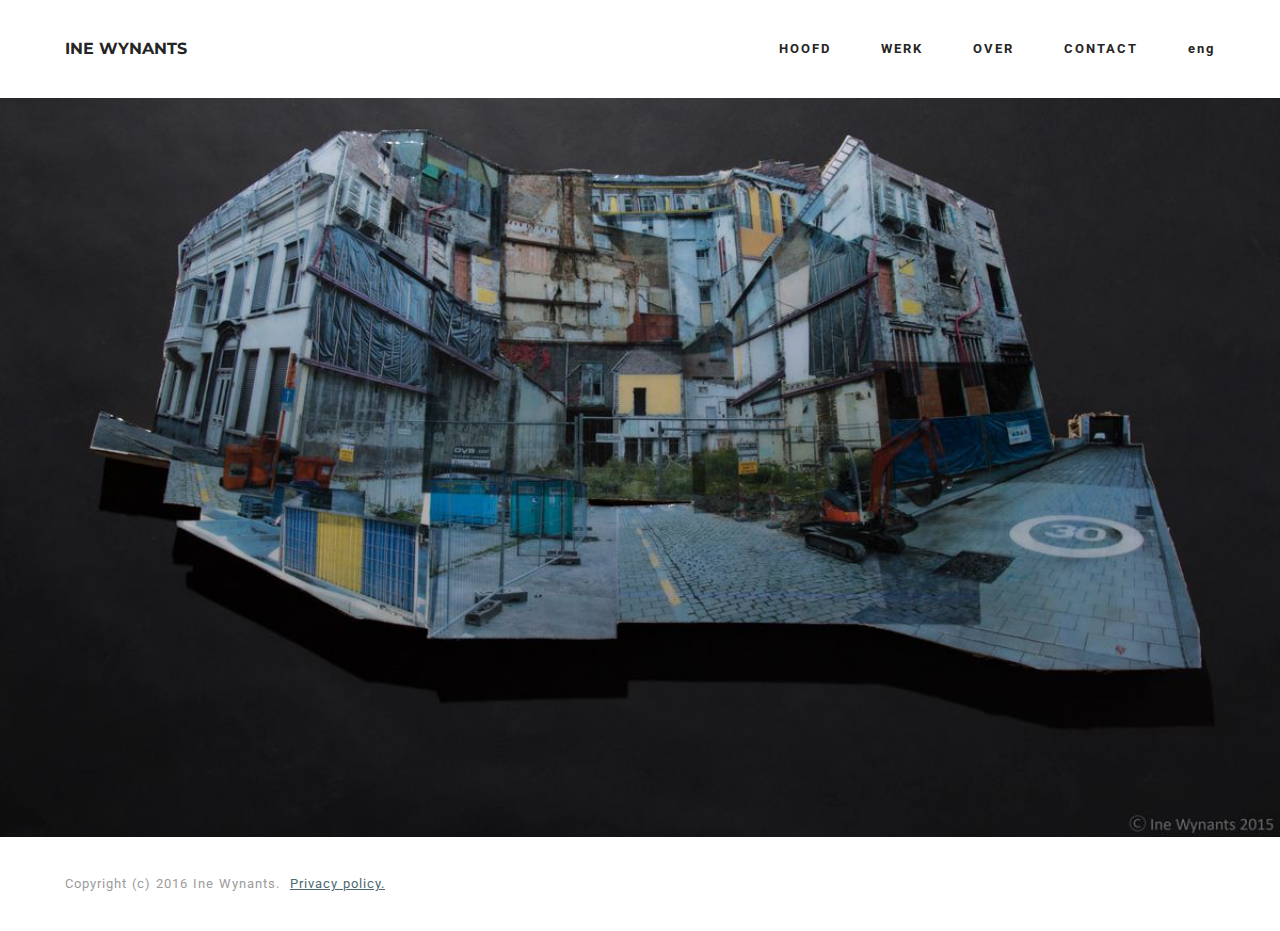
<file: index.html>
<!DOCTYPE html>
<html>
<head>
  <!-- Site made with Mobirise Website Builder v2.11, https://mobirise.com -->
  <meta charset="UTF-8">
  <meta http-equiv="X-UA-Compatible" content="IE=edge">
  <meta name="generator" content="Mobirise v2.11, mobirise.com">
  <meta name="viewport" content="width=device-width, initial-scale=1">
  <link rel="shortcut icon" href="assets/images/logo.png" type="image/x-icon">
  <meta name="description" content="">
  
  <link rel="stylesheet" href="https://fonts.googleapis.com/css?family=Roboto:700,400&amp;subset=cyrillic,latin,greek,vietnamese">
  <link rel="stylesheet" href="assets/bootstrap/css/bootstrap.min.css">
  <link rel="stylesheet" href="assets/mobirise/css/style.css">
  <link rel="stylesheet" href="assets/mobirise/css/mbr-additional.css" type="text/css">
  
  
  
</head>
<body>

<!-- Google Analytics -->
<script>
  (function(i,s,o,g,r,a,m){i['GoogleAnalyticsObject']=r;i[r]=i[r]||function(){
  (i[r].q=i[r].q||[]).push(arguments)},i[r].l=1*new Date();a=s.createElement(o),
  m=s.getElementsByTagName(o)[0];a.async=1;a.src=g;m.parentNode.insertBefore(a,m)
  })(window,document,'script','//www.google-analytics.com/analytics.js','ga');

  ga('create', 'UA-74418663-1', 'auto');
  ga('send', 'pageview');

</script>
<!-- /Google Analytics -->


<section class="mbr-navbar mbr-navbar--freeze mbr-navbar--absolute mbr-navbar--auto-collapse" id="ext_menu-20">
    <div class="mbr-navbar__section mbr-section">
        <div class="mbr-section__container container">
            <div class="mbr-navbar__container">
                <div class="mbr-navbar__column mbr-navbar__column--s mbr-navbar__brand">
                    <span class="mbr-navbar__brand-link mbr-brand mbr-brand--inline">
                        
                        <span class="mbr-brand__name"><a class="mbr-brand__name text-black" href="home.html">INE WYNANTS</a></span>
                    </span>
                </div>
                <div class="mbr-navbar__hamburger mbr-hamburger"><span class="mbr-hamburger__line"></span></div>
                <div class="mbr-navbar__column mbr-navbar__menu">
                    <nav class="mbr-navbar__menu-box mbr-navbar__menu-box--inline-right">
                        <div class="mbr-navbar__column">
                            <ul class="mbr-navbar__items mbr-navbar__items--right float-left mbr-buttons mbr-buttons--freeze mbr-buttons--right btn-decorator mbr-buttons--active mbr-buttons--only-links"><li class="mbr-navbar__item"><a class="mbr-buttons__link btn text-black" href="home.html">HOOFD</a></li><li class="mbr-navbar__item"><a class="mbr-buttons__link btn text-black" href="works.html">WERK</a></li> <li class="mbr-navbar__item"><a class="mbr-buttons__link btn text-black" href="about.html">OVER</a></li> <li class="mbr-navbar__item"><a class="mbr-buttons__link btn text-black" href="contact.html">CONTACT</a></li> <li class="mbr-navbar__item"><a class="mbr-buttons__link btn text-black" href="http://googledrive.com/host/0B6nmgOG7kQjGY0t3aGk3ZkdSR2s">eng</a></li>   </ul>                            
                            
                        </div>
                    </nav>
                </div>
            </div>
        </div>
    </div>
</section>

<section class="engine"><a rel="external" href="https://mobirise.com">web design software free</a></section><section class="mbr-figure mbr-figure--wysiwyg mbr-figure--full-width mbr-figure--caption-inside-bottom mbr-after-navbar" id="image1-35">

    <div><a href="works.html"><img src="assets/images/mg-8154-1200x785-81-1200x785-65.jpg" class="mbr-figure__img"></a></div>
    
</section>

<footer class="mbr-section mbr-section--relative mbr-section--fixed-size" id="footer1-11" style="background-color: rgb(255, 255, 255);">
    
    <div class="mbr-section__container container">
        <div class="mbr-footer mbr-footer--wysiwyg row" style="padding-top: 36.900000000000006px; padding-bottom: 36.900000000000006px;">
            <div class="col-sm-12">
                <p class="mbr-footer__copyright">Copyright (c) 2016 Ine Wynants. &nbsp;<a href="copyright.html">Privacy policy.</a></p>
            </div>
        </div>
    </div>
</footer>


  <script src="assets/web/assets/jquery/jquery.min.js"></script>
  <script src="assets/bootstrap/js/bootstrap.min.js"></script>
  <script src="assets/smooth-scroll/SmoothScroll.js"></script>
  <script src="assets/mobirise/js/script.js"></script>
  
  
</body>
</html>
</file>
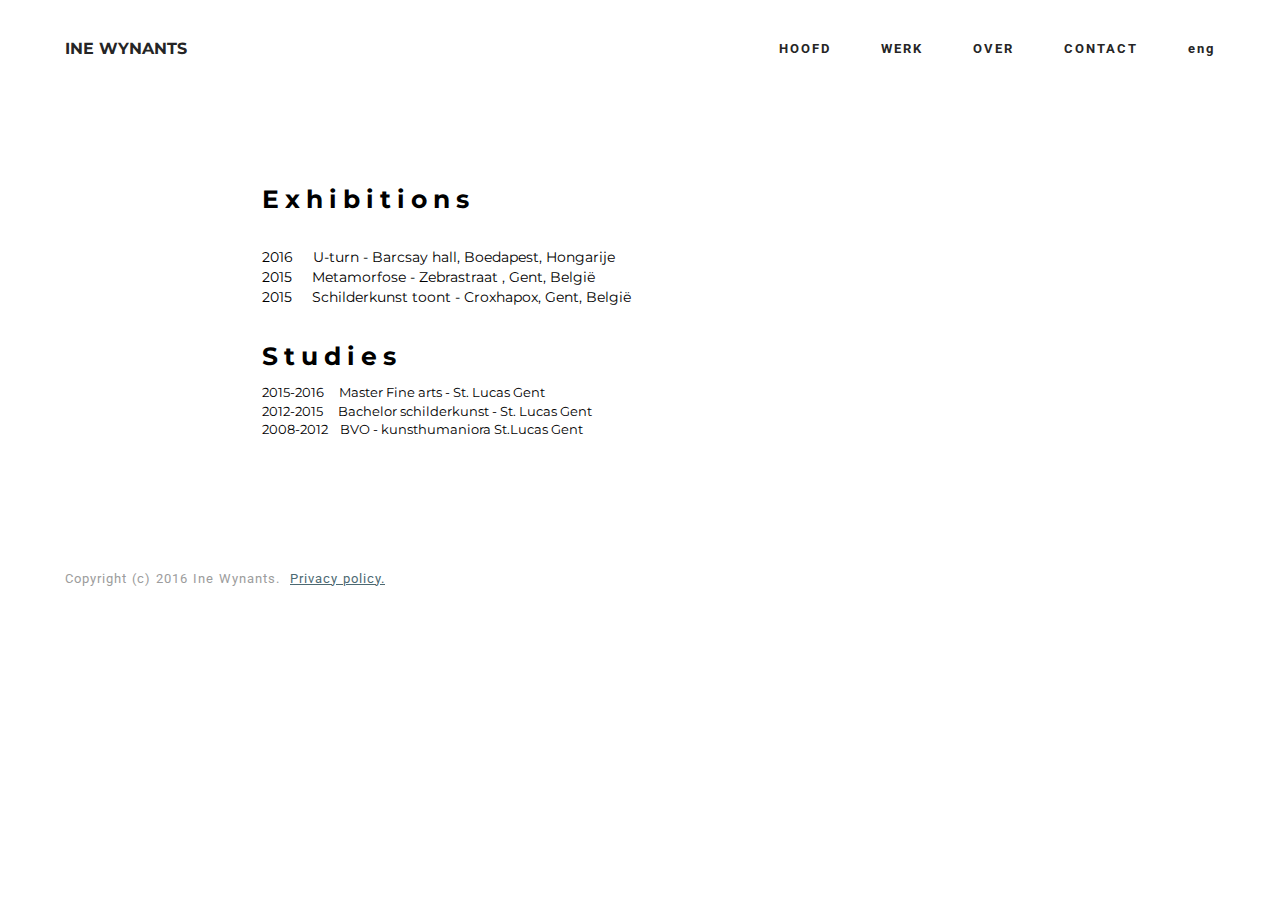
<file: about.html>
<!DOCTYPE html>
<html>
<head>
  <!-- Site made with Mobirise Website Builder v2.11, https://mobirise.com -->
  <meta charset="UTF-8">
  <meta http-equiv="X-UA-Compatible" content="IE=edge">
  <meta name="generator" content="Mobirise v2.11, mobirise.com">
  <meta name="viewport" content="width=device-width, initial-scale=1">
  <link rel="shortcut icon" href="assets/images/logo.png" type="image/x-icon">
  <meta name="description" content="">
  
  <link rel="stylesheet" href="https://fonts.googleapis.com/css?family=Roboto:700,400&amp;subset=cyrillic,latin,greek,vietnamese">
  <link rel="stylesheet" href="assets/bootstrap/css/bootstrap.min.css">
  <link rel="stylesheet" href="assets/mobirise/css/style.css">
  <link rel="stylesheet" href="assets/mobirise/css/mbr-additional.css" type="text/css">
  
  
  
</head>
<body>

<!-- Google Analytics -->
<script>
  (function(i,s,o,g,r,a,m){i['GoogleAnalyticsObject']=r;i[r]=i[r]||function(){
  (i[r].q=i[r].q||[]).push(arguments)},i[r].l=1*new Date();a=s.createElement(o),
  m=s.getElementsByTagName(o)[0];a.async=1;a.src=g;m.parentNode.insertBefore(a,m)
  })(window,document,'script','//www.google-analytics.com/analytics.js','ga');

  ga('create', 'UA-74418663-1', 'auto');
  ga('send', 'pageview');

</script>
<!-- /Google Analytics -->


<section class="mbr-navbar mbr-navbar--freeze mbr-navbar--absolute mbr-navbar--auto-collapse" id="ext_menu-20">
    <div class="mbr-navbar__section mbr-section">
        <div class="mbr-section__container container">
            <div class="mbr-navbar__container">
                <div class="mbr-navbar__column mbr-navbar__column--s mbr-navbar__brand">
                    <span class="mbr-navbar__brand-link mbr-brand mbr-brand--inline">
                        
                        <span class="mbr-brand__name"><a class="mbr-brand__name text-black" href="home.html">INE WYNANTS</a></span>
                    </span>
                </div>
                <div class="mbr-navbar__hamburger mbr-hamburger"><span class="mbr-hamburger__line"></span></div>
                <div class="mbr-navbar__column mbr-navbar__menu">
                    <nav class="mbr-navbar__menu-box mbr-navbar__menu-box--inline-right">
                        <div class="mbr-navbar__column">
                            <ul class="mbr-navbar__items mbr-navbar__items--right float-left mbr-buttons mbr-buttons--freeze mbr-buttons--right btn-decorator mbr-buttons--active mbr-buttons--only-links"><li class="mbr-navbar__item"><a class="mbr-buttons__link btn text-black" href="home.html">HOOFD</a></li><li class="mbr-navbar__item"><a class="mbr-buttons__link btn text-black" href="works.html">WERK</a></li> <li class="mbr-navbar__item"><a class="mbr-buttons__link btn text-black" href="about.html">OVER</a></li> <li class="mbr-navbar__item"><a class="mbr-buttons__link btn text-black" href="contact.html">CONTACT</a></li> <li class="mbr-navbar__item"><a class="mbr-buttons__link btn text-black" href="www.google.drive.com/host/0B6nmgOG7kQjGNDRva0gwSXFGS2M">eng</a></li>   </ul>                            
                            
                        </div>
                    </nav>
                </div>
            </div>
        </div>
    </div>
</section>

<section class="engine"><a rel="external" href="https://mobirise.com">free website generator</a></section><section class="mbr-section mbr-after-navbar" id="header3-22">
    <div class="mbr-section__container container mbr-section__container--first">
        <div class="mbr-header mbr-header--wysiwyg row">
            <div class="col-sm-8 col-sm-offset-2">
                <h3 class="mbr-header__text">Exhibitions</h3>
                <p class="mbr-header__subtext"></p><p><br>2016 &nbsp;&nbsp;&nbsp;&nbsp;U-turn - Barcsay hall, Boedapest, Hongarije<br>2015 &nbsp;&nbsp;&nbsp;&nbsp;Metamorfose - Zebrastraat , Gent, België<br>2015 &nbsp;&nbsp;&nbsp;&nbsp;Schilderkunst toont - Croxhapox, Gent, België</p><p></p>
            </div>
        </div>
    </div>
</section>

<section class="mbr-section" id="header3-23">
    <div class="mbr-section__container container mbr-section__container--last">
        <div class="mbr-header mbr-header--wysiwyg row">
            <div class="col-sm-8 col-sm-offset-2">
                <h3 class="mbr-header__text">Studies</h3>
                <p class="mbr-header__subtext"></p><p>2015-2016 &nbsp;&nbsp;&nbsp;&nbsp;Master Fine arts - St. Lucas Gent<br>2012-2015 &nbsp;&nbsp;&nbsp;&nbsp;Bachelor schilderkunst -&nbsp;St. Lucas Gent<br><span style="line-height: 1.42857143;">2008-2012 </span>&nbsp;&nbsp;&nbsp;<span style="line-height: 1.42857143;">BVO - kunsthumaniora St.Lucas Gent</span><br></p><p></p>
            </div>
        </div>
    </div>
</section>

<footer class="mbr-section mbr-section--relative mbr-section--fixed-size" id="footer1-11" style="background-color: rgb(255, 255, 255);">
    
    <div class="mbr-section__container container">
        <div class="mbr-footer mbr-footer--wysiwyg row" style="padding-top: 36.900000000000006px; padding-bottom: 36.900000000000006px;">
            <div class="col-sm-12">
                <p class="mbr-footer__copyright">Copyright (c) 2016 Ine Wynants. &nbsp;<a href="copyright.html">Privacy policy.</a></p>
            </div>
        </div>
    </div>
</footer>


  <script src="assets/web/assets/jquery/jquery.min.js"></script>
  <script src="assets/bootstrap/js/bootstrap.min.js"></script>
  <script src="assets/smooth-scroll/SmoothScroll.js"></script>
  <script src="assets/mobirise/js/script.js"></script>
  
  
</body>
</html>
</file>
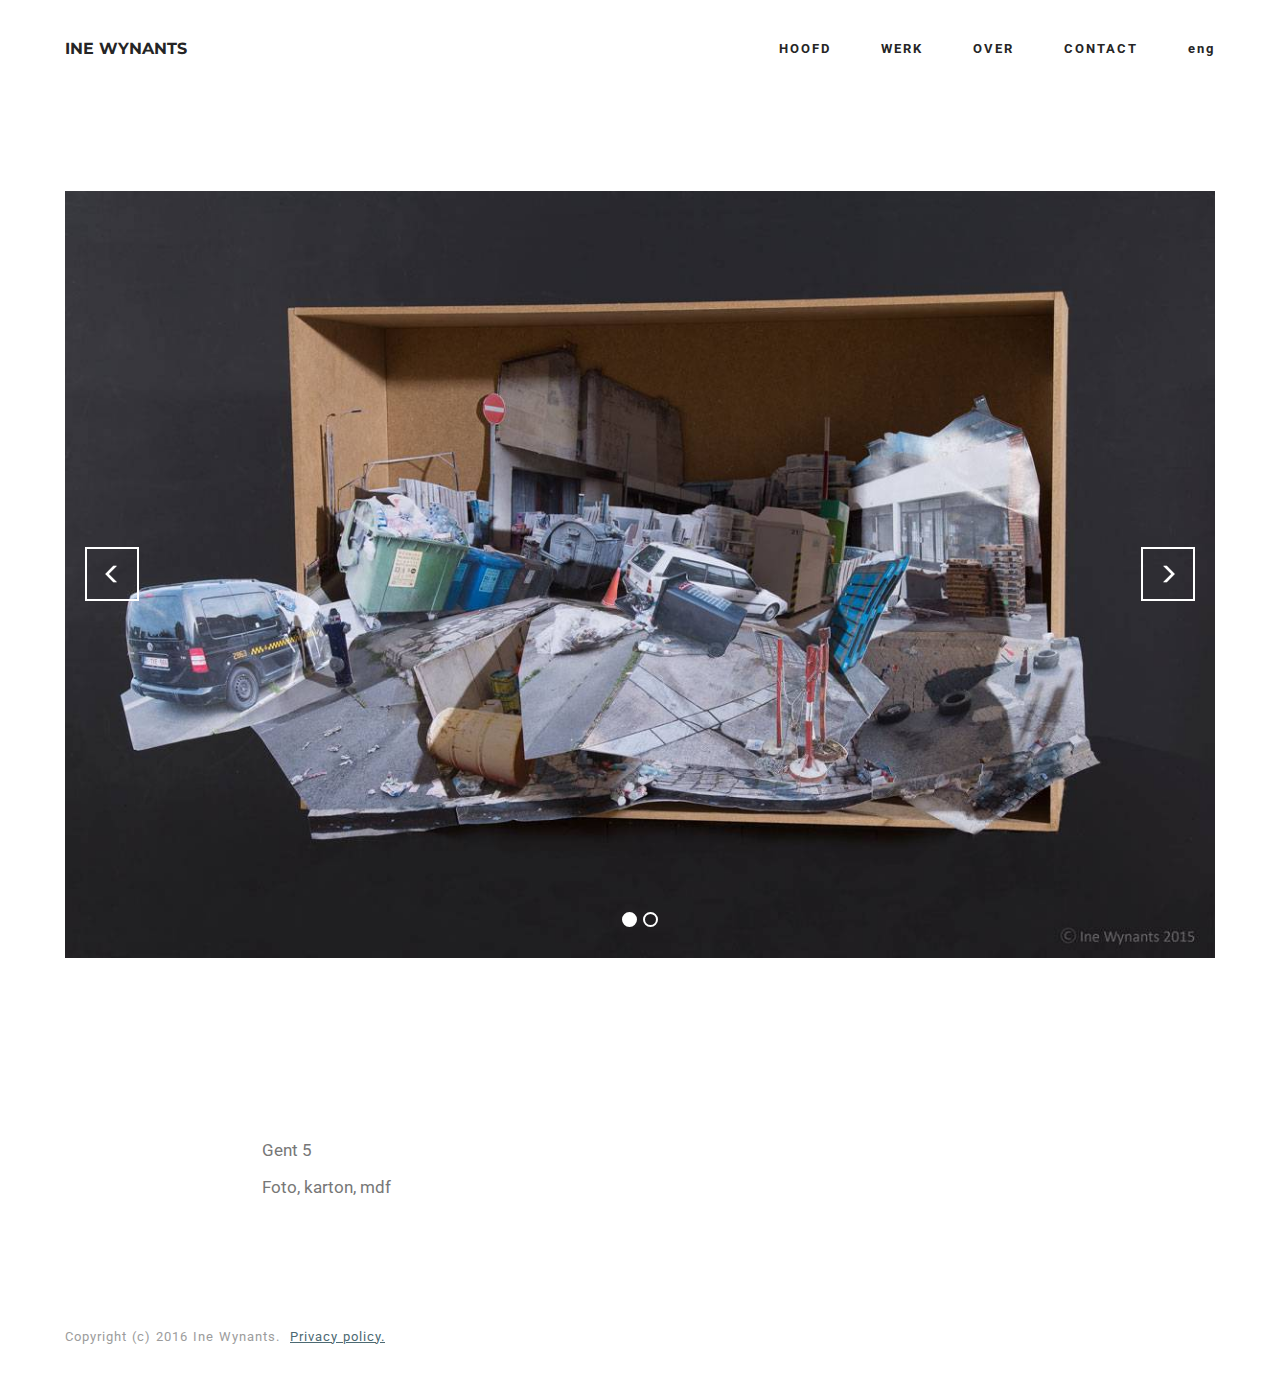
<file: Budapestandback.html>
<!DOCTYPE html>
<html>
<head>
  <!-- Site made with Mobirise Website Builder v2.11, https://mobirise.com -->
  <meta charset="UTF-8">
  <meta http-equiv="X-UA-Compatible" content="IE=edge">
  <meta name="generator" content="Mobirise v2.11, mobirise.com">
  <meta name="viewport" content="width=device-width, initial-scale=1">
  <link rel="shortcut icon" href="assets/images/logo.png" type="image/x-icon">
  <meta name="description" content="">
  
  <link rel="stylesheet" href="https://fonts.googleapis.com/css?family=Roboto:700,400&amp;subset=cyrillic,latin,greek,vietnamese">
  <link rel="stylesheet" href="assets/bootstrap/css/bootstrap.min.css">
  <link rel="stylesheet" href="assets/mobirise/css/style.css">
  <link rel="stylesheet" href="assets/mobirise-slider/style.css">
  <link rel="stylesheet" href="assets/mobirise/css/mbr-additional.css" type="text/css">
  
  
  
</head>
<body>

<!-- Google Analytics -->
<script>
  (function(i,s,o,g,r,a,m){i['GoogleAnalyticsObject']=r;i[r]=i[r]||function(){
  (i[r].q=i[r].q||[]).push(arguments)},i[r].l=1*new Date();a=s.createElement(o),
  m=s.getElementsByTagName(o)[0];a.async=1;a.src=g;m.parentNode.insertBefore(a,m)
  })(window,document,'script','//www.google-analytics.com/analytics.js','ga');

  ga('create', 'UA-74418663-1', 'auto');
  ga('send', 'pageview');

</script>
<!-- /Google Analytics -->


<section class="mbr-navbar mbr-navbar--freeze mbr-navbar--absolute mbr-navbar--auto-collapse" id="ext_menu-47">
    <div class="mbr-navbar__section mbr-section">
        <div class="mbr-section__container container">
            <div class="mbr-navbar__container">
                <div class="mbr-navbar__column mbr-navbar__column--s mbr-navbar__brand">
                    <span class="mbr-navbar__brand-link mbr-brand mbr-brand--inline">
                        
                        <span class="mbr-brand__name"><a class="mbr-brand__name text-black" href="home.html">INE WYNANTS</a></span>
                    </span>
                </div>
                <div class="mbr-navbar__hamburger mbr-hamburger"><span class="mbr-hamburger__line"></span></div>
                <div class="mbr-navbar__column mbr-navbar__menu">
                    <nav class="mbr-navbar__menu-box mbr-navbar__menu-box--inline-right">
                        <div class="mbr-navbar__column">
                            <ul class="mbr-navbar__items mbr-navbar__items--right float-left mbr-buttons mbr-buttons--freeze mbr-buttons--right btn-decorator mbr-buttons--active mbr-buttons--only-links"><li class="mbr-navbar__item"><a class="mbr-buttons__link btn text-black" href="home.html">HOOFD</a></li><li class="mbr-navbar__item"><a class="mbr-buttons__link btn text-black" href="works.html">WERK</a></li> <li class="mbr-navbar__item"><a class="mbr-buttons__link btn text-black" href="about.html">OVER</a></li> <li class="mbr-navbar__item"><a class="mbr-buttons__link btn text-black" href="contact.html">CONTACT</a></li> <li class="mbr-navbar__item"><a class="mbr-buttons__link btn text-black" href="http://googledrive.com/host/0B6nmgOG7kQjGY0t3aGk3ZkdSR2s">eng</a></li>   </ul>                            
                            
                        </div>
                    </nav>
                </div>
            </div>
        </div>
    </div>
</section>

<section class="engine"><a rel="external" href="https://mobirise.com">free web design software</a></section><section class="mbr-slider mbr-section mbr-section--no-padding carousel slide mbr-after-navbar" data-ride="carousel" data-wrap="true" data-interval="5000" id="slider-49" style="background-color: rgb(255, 255, 255);">
    <div class="mbr-section__container container boxed-slider" style="padding-top: 93px; padding-bottom: 93px;">
        <div>
            <ol class="carousel-indicators">
                <li data-app-prevent-settings="" data-target="#slider-49" data-slide-to="0" class="active"></li><li data-app-prevent-settings="" data-target="#slider-49" class="" data-slide-to="1"></li>
            </ol>
            <div class="carousel-inner" role="listbox">
                <div class="mbr-box mbr-section mbr-section--relative mbr-section--fixed-size mbr-section--bg-adapted item dark center active">
                    <div class="mbr-box__magnet">
                                            
                        <div>
                            <img src="assets/images/bewerkt-mg-8437-gedaanenzo-1200x800-5.jpg">
                            <div class="row">
                                <div class=" col-md-6">  

                                <div class="mbr-hero">
                                    

                                    
                                </div>
                                
                                </div>
                            </div>
                        </div>
                    </div>
                </div><div class="mbr-box mbr-section mbr-section--relative mbr-section--fixed-size mbr-section--bg-adapted item dark center">
                    <div class="mbr-box__magnet">
                                            
                        <div>
                            <img src="assets/images/mg-8438gedaanenzo-1200x800-8-1200x800-43.jpg">
                            <div class="row">
                                <div class=" col-md-6">  

                                <div class="mbr-hero">
                                    

                                    
                                </div>
                                
                                </div>
                            </div>
                        </div>
                    </div>
                </div>
            </div>
            
            <a data-app-prevent-settings="" class="left carousel-control" role="button" data-slide="prev" href="#slider-49">
                <span class="glyphicon glyphicon-menu-left" aria-hidden="true"></span>
                <span class="sr-only">Previous</span>
            </a>
            <a data-app-prevent-settings="" class="right carousel-control" role="button" data-slide="next" href="#slider-49">
                <span class="glyphicon glyphicon-menu-right" aria-hidden="true"></span>
                <span class="sr-only">Next</span>
            </a>
        </div>
    </div>
</section>

<section class="mbr-section" id="content1-50">
    <div class="mbr-section__container container mbr-section__container--isolated">
        <div class="row">
            <div class="mbr-article mbr-article--wysiwyg col-sm-8 col-sm-offset-2"><p>Gent 5</p><p>Foto, karton, mdf</p></div>
        </div>
    </div>
</section>

<footer class="mbr-section mbr-section--relative mbr-section--fixed-size" id="footer1-48" style="background-color: rgb(255, 255, 255);">
    
    <div class="mbr-section__container container">
        <div class="mbr-footer mbr-footer--wysiwyg row" style="padding-top: 36.900000000000006px; padding-bottom: 36.900000000000006px;">
            <div class="col-sm-12">
                <p class="mbr-footer__copyright">Copyright (c) 2016 Ine Wynants. &nbsp;<a href="copyright.html">Privacy policy.</a></p>
            </div>
        </div>
    </div>
</footer>


  <script src="assets/web/assets/jquery/jquery.min.js"></script>
  <script src="assets/bootstrap/js/bootstrap.min.js"></script>
  <script src="assets/smooth-scroll/SmoothScroll.js"></script>
  <script src="assets/bootstrap-carousel-swipe/bootstrap-carousel-swipe.js"></script>
  <script src="assets/mobirise/js/script.js"></script>
  
  
</body>
</html>
</file>
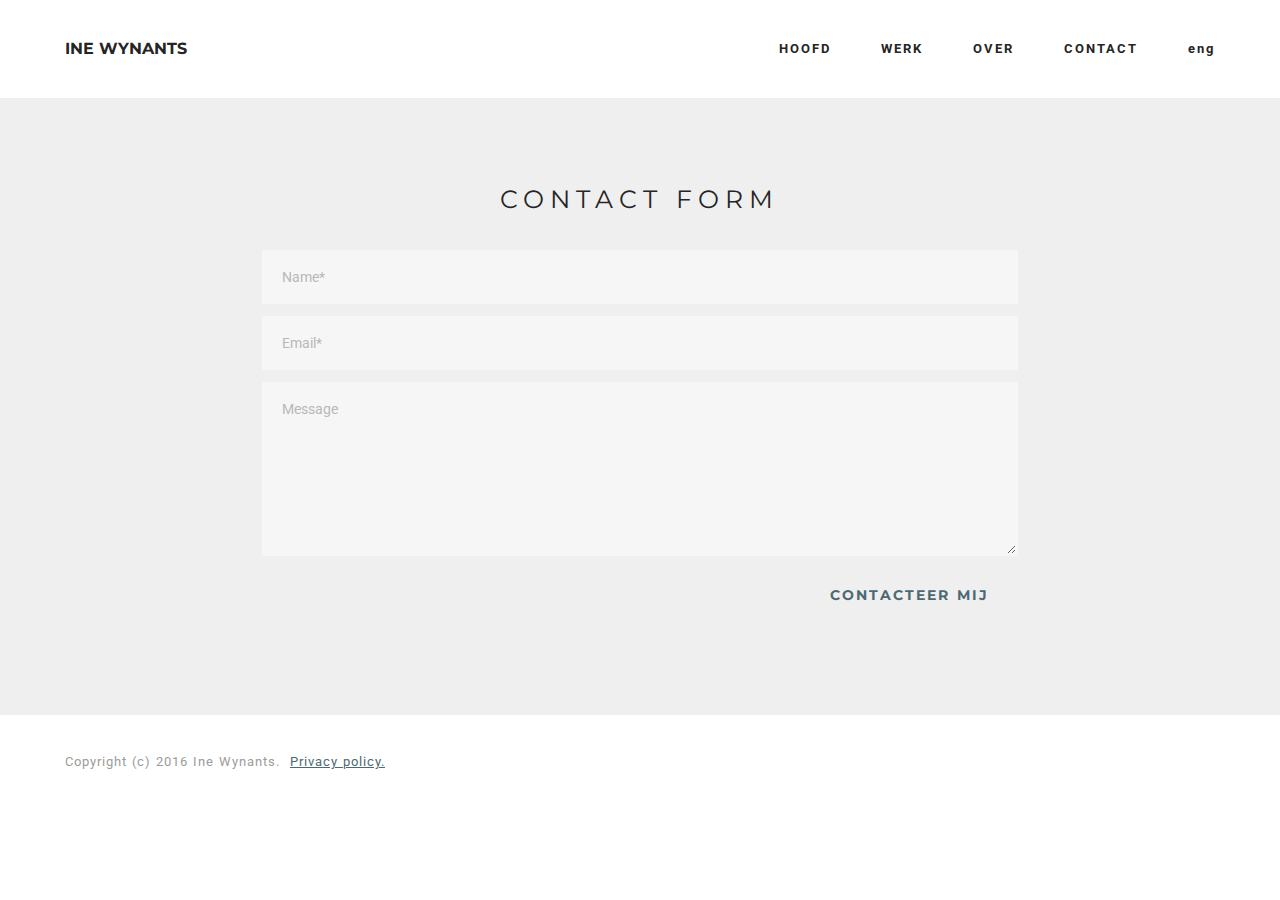
<file: contact.html>
<!DOCTYPE html>
<html>
<head>
  <!-- Site made with Mobirise Website Builder v2.11, https://mobirise.com -->
  <meta charset="UTF-8">
  <meta http-equiv="X-UA-Compatible" content="IE=edge">
  <meta name="generator" content="Mobirise v2.11, mobirise.com">
  <meta name="viewport" content="width=device-width, initial-scale=1">
  <link rel="shortcut icon" href="assets/images/logo.png" type="image/x-icon">
  <meta name="description" content="">
  
  <link rel="stylesheet" href="https://fonts.googleapis.com/css?family=Roboto:700,400&amp;subset=cyrillic,latin,greek,vietnamese">
  <link rel="stylesheet" href="assets/bootstrap/css/bootstrap.min.css">
  <link rel="stylesheet" href="assets/mobirise/css/style.css">
  <link rel="stylesheet" href="assets/mobirise/css/mbr-additional.css" type="text/css">
  
  
  
</head>
<body>

<!-- Google Analytics -->
<script>
  (function(i,s,o,g,r,a,m){i['GoogleAnalyticsObject']=r;i[r]=i[r]||function(){
  (i[r].q=i[r].q||[]).push(arguments)},i[r].l=1*new Date();a=s.createElement(o),
  m=s.getElementsByTagName(o)[0];a.async=1;a.src=g;m.parentNode.insertBefore(a,m)
  })(window,document,'script','//www.google-analytics.com/analytics.js','ga');

  ga('create', 'UA-74418663-1', 'auto');
  ga('send', 'pageview');

</script>
<!-- /Google Analytics -->


<section class="mbr-navbar mbr-navbar--freeze mbr-navbar--absolute mbr-navbar--auto-collapse" id="ext_menu-20">
    <div class="mbr-navbar__section mbr-section">
        <div class="mbr-section__container container">
            <div class="mbr-navbar__container">
                <div class="mbr-navbar__column mbr-navbar__column--s mbr-navbar__brand">
                    <span class="mbr-navbar__brand-link mbr-brand mbr-brand--inline">
                        
                        <span class="mbr-brand__name"><a class="mbr-brand__name text-black" href="home.html">INE WYNANTS</a></span>
                    </span>
                </div>
                <div class="mbr-navbar__hamburger mbr-hamburger"><span class="mbr-hamburger__line"></span></div>
                <div class="mbr-navbar__column mbr-navbar__menu">
                    <nav class="mbr-navbar__menu-box mbr-navbar__menu-box--inline-right">
                        <div class="mbr-navbar__column">
                            <ul class="mbr-navbar__items mbr-navbar__items--right float-left mbr-buttons mbr-buttons--freeze mbr-buttons--right btn-decorator mbr-buttons--active mbr-buttons--only-links"><li class="mbr-navbar__item"><a class="mbr-buttons__link btn text-black" href="home.html">HOOFD</a></li><li class="mbr-navbar__item"><a class="mbr-buttons__link btn text-black" href="works.html">WERK</a></li> <li class="mbr-navbar__item"><a class="mbr-buttons__link btn text-black" href="about.html">OVER</a></li> <li class="mbr-navbar__item"><a class="mbr-buttons__link btn text-black" href="contact.html">CONTACT</a></li> <li class="mbr-navbar__item"><a class="mbr-buttons__link btn text-black" href="http://googledrive.com/host/0B6nmgOG7kQjGY0t3aGk3ZkdSR2s">eng</a></li>   </ul>                            
                            
                        </div>
                    </nav>
                </div>
            </div>
        </div>
    </div>
</section>

<section class="engine"><a rel="external" href="https://mobirise.com">mobile friendly website template</a></section><section class="mbr-section mbr-section--relative mbr-section--fixed-size mbr-after-navbar" id="form1-16" style="background-color: rgb(239, 239, 239);">
    
    <div class="mbr-section__container mbr-section__container--std-padding container" style="padding-top: 93px; padding-bottom: 93px;">
        <div class="row">
            <div class="col-sm-12">
                <div class="row">
                    <div class="col-sm-8 col-sm-offset-2" data-form-type="formoid">
                        <div class="mbr-header mbr-header--center mbr-header--std-padding">
                            <h2 class="mbr-header__text"><span style="font-weight: normal;">CONTACT FORM</span></h2>
                        </div>
                        <div data-form-alert="true">
                            <div class="hide" data-form-alert-success="true"></div>
                        </div>
                        <form action="https://mobirise.com/" method="post" data-form-title="CONTACT FORM">
                            <input type="hidden" value="s6g1xU4xcy4qbKIUc4mS0Hf3XoaC8G6i7OpXgKIfz0UnRlBnVcycvzVaQrBUz/7b+MMX9X61LW6RMYUHzegoXnwqk3hpDbi30mPsPVuL/AwZnNsrRvSwKY0cAIPniZzA" data-form-email="true">
                            <div class="form-group">
                                <input type="text" class="form-control" name="name" required="" placeholder="Name*" data-form-field="Name">
                            </div>
                            <div class="form-group">
                                <input type="email" class="form-control" name="email" required="" placeholder="Email*" data-form-field="Email">
                            </div>
                            
                            <div class="form-group">
                                <textarea class="form-control" name="message" rows="7" placeholder="Message" data-form-field="Message"></textarea>
                            </div>
                            <div class="mbr-buttons mbr-buttons--right"><button type="submit" class="mbr-buttons__btn btn btn-lg btn-link">CONTACTEER MIJ</button></div>
                        </form>
                    </div>
                </div>
            </div>
        </div>
    </div>
</section>

<footer class="mbr-section mbr-section--relative mbr-section--fixed-size" id="footer1-11" style="background-color: rgb(255, 255, 255);">
    
    <div class="mbr-section__container container">
        <div class="mbr-footer mbr-footer--wysiwyg row" style="padding-top: 36.900000000000006px; padding-bottom: 36.900000000000006px;">
            <div class="col-sm-12">
                <p class="mbr-footer__copyright">Copyright (c) 2016 Ine Wynants. &nbsp;<a href="copyright.html">Privacy policy.</a></p>
            </div>
        </div>
    </div>
</footer>


  <script src="assets/web/assets/jquery/jquery.min.js"></script>
  <script src="assets/bootstrap/js/bootstrap.min.js"></script>
  <script src="assets/smooth-scroll/SmoothScroll.js"></script>
  <!--[if lte IE 9]>
    <script src="assets/jquery-placeholder/jquery.placeholder.min.js"></script>
  <![endif]-->
  <script src="assets/mobirise/js/script.js"></script>
  <script src="assets/formoid/formoid.min.js"></script>
  
  
</body>
</html>
</file>
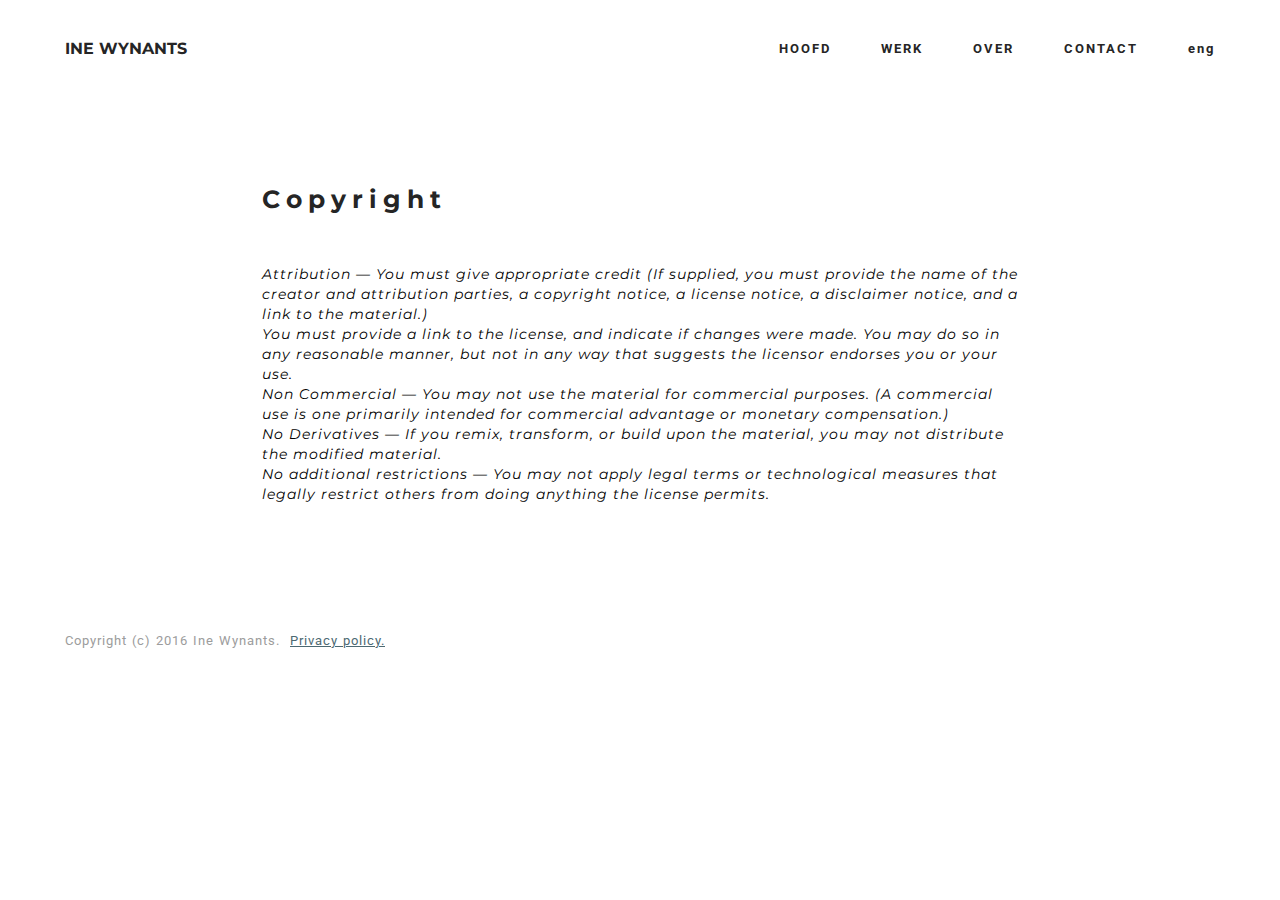
<file: copyright.html>
<!DOCTYPE html>
<html>
<head>
  <!-- Site made with Mobirise Website Builder v2.11, https://mobirise.com -->
  <meta charset="UTF-8">
  <meta http-equiv="X-UA-Compatible" content="IE=edge">
  <meta name="generator" content="Mobirise v2.11, mobirise.com">
  <meta name="viewport" content="width=device-width, initial-scale=1">
  <link rel="shortcut icon" href="assets/images/logo.png" type="image/x-icon">
  <meta name="description" content="">
  
  <link rel="stylesheet" href="https://fonts.googleapis.com/css?family=Roboto:700,400&amp;subset=cyrillic,latin,greek,vietnamese">
  <link rel="stylesheet" href="assets/bootstrap/css/bootstrap.min.css">
  <link rel="stylesheet" href="assets/mobirise/css/style.css">
  <link rel="stylesheet" href="assets/mobirise/css/mbr-additional.css" type="text/css">
  
  
  
</head>
<body>

<!-- Google Analytics -->
<script>
  (function(i,s,o,g,r,a,m){i['GoogleAnalyticsObject']=r;i[r]=i[r]||function(){
  (i[r].q=i[r].q||[]).push(arguments)},i[r].l=1*new Date();a=s.createElement(o),
  m=s.getElementsByTagName(o)[0];a.async=1;a.src=g;m.parentNode.insertBefore(a,m)
  })(window,document,'script','//www.google-analytics.com/analytics.js','ga');

  ga('create', 'UA-74418663-1', 'auto');
  ga('send', 'pageview');

</script>
<!-- /Google Analytics -->


<section class="mbr-navbar mbr-navbar--freeze mbr-navbar--absolute mbr-navbar--auto-collapse" id="ext_menu-20">
    <div class="mbr-navbar__section mbr-section">
        <div class="mbr-section__container container">
            <div class="mbr-navbar__container">
                <div class="mbr-navbar__column mbr-navbar__column--s mbr-navbar__brand">
                    <span class="mbr-navbar__brand-link mbr-brand mbr-brand--inline">
                        
                        <span class="mbr-brand__name"><a class="mbr-brand__name text-black" href="home.html">INE WYNANTS</a></span>
                    </span>
                </div>
                <div class="mbr-navbar__hamburger mbr-hamburger"><span class="mbr-hamburger__line"></span></div>
                <div class="mbr-navbar__column mbr-navbar__menu">
                    <nav class="mbr-navbar__menu-box mbr-navbar__menu-box--inline-right">
                        <div class="mbr-navbar__column">
                            <ul class="mbr-navbar__items mbr-navbar__items--right float-left mbr-buttons mbr-buttons--freeze mbr-buttons--right btn-decorator mbr-buttons--active mbr-buttons--only-links"><li class="mbr-navbar__item"><a class="mbr-buttons__link btn text-black" href="home.html">HOOFD</a></li><li class="mbr-navbar__item"><a class="mbr-buttons__link btn text-black" href="works.html">WERK</a></li> <li class="mbr-navbar__item"><a class="mbr-buttons__link btn text-black" href="about.html">OVER</a></li> <li class="mbr-navbar__item"><a class="mbr-buttons__link btn text-black" href="contact.html">CONTACT</a></li> <li class="mbr-navbar__item"><a class="mbr-buttons__link btn text-black" href="http://googledrive.com/host/0B6nmgOG7kQjGY0t3aGk3ZkdSR2s">eng</a></li>   </ul>                            
                            
                        </div>
                    </nav>
                </div>
            </div>
        </div>
    </div>
</section>

<section class="engine"><a rel="external" href="https://mobirise.com">website software for mac</a></section><section class="mbr-section mbr-after-navbar" id="header3-46">
    <div class="mbr-section__container container mbr-section__container--isolated">
        <div class="mbr-header mbr-header--wysiwyg row">
            <div class="col-sm-8 col-sm-offset-2">
                <h3 class="mbr-header__text">Copyright<br><br></h3>
                <p class="mbr-header__subtext">Attribution — You must give appropriate credit (If supplied, you must provide the name of the creator and attribution parties, a copyright notice, a license notice, a disclaimer notice, and a link to the material.)<br>You must provide a link to the license, and indicate if changes were made. You may do so in any reasonable manner, but not in any way that suggests the licensor endorses you or your use.<br>Non Commercial — You may not use the material for commercial purposes. (A commercial use is one primarily intended for commercial advantage or monetary compensation.)<br>No Derivatives — If you remix, transform, or build upon the material, you may not distribute the modified material.<br>No additional restrictions — You may not apply legal terms or technological measures that legally restrict others from doing anything the license permits.<br></p>
            </div>
        </div>
    </div>
</section>

<footer class="mbr-section mbr-section--relative mbr-section--fixed-size" id="footer1-11" style="background-color: rgb(255, 255, 255);">
    
    <div class="mbr-section__container container">
        <div class="mbr-footer mbr-footer--wysiwyg row" style="padding-top: 36.900000000000006px; padding-bottom: 36.900000000000006px;">
            <div class="col-sm-12">
                <p class="mbr-footer__copyright">Copyright (c) 2016 Ine Wynants. &nbsp;<a href="copyright.html">Privacy policy.</a></p>
            </div>
        </div>
    </div>
</footer>


  <script src="assets/web/assets/jquery/jquery.min.js"></script>
  <script src="assets/bootstrap/js/bootstrap.min.js"></script>
  <script src="assets/smooth-scroll/SmoothScroll.js"></script>
  <script src="assets/mobirise/js/script.js"></script>
  
  
</body>
</html>
</file>
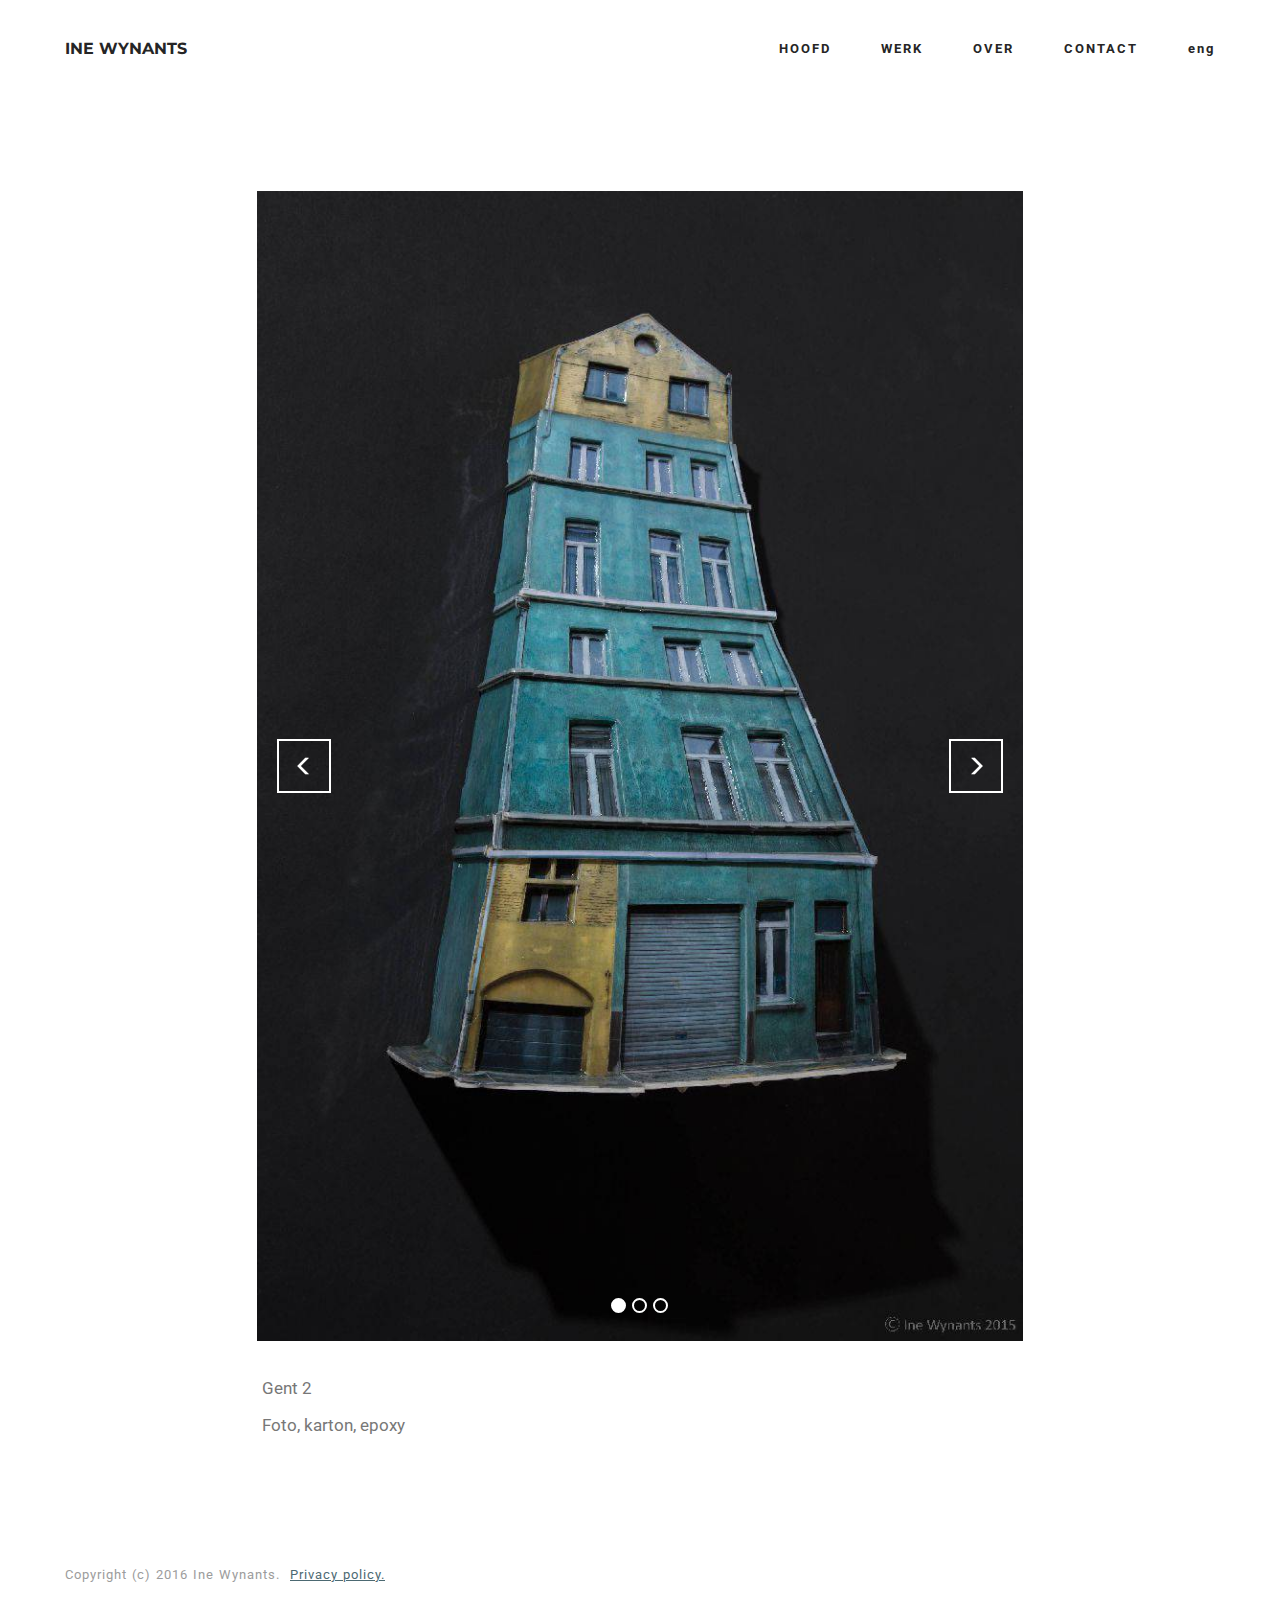
<file: Gent2.html>
<!DOCTYPE html>
<html>
<head>
  <!-- Site made with Mobirise Website Builder v2.11, https://mobirise.com -->
  <meta charset="UTF-8">
  <meta http-equiv="X-UA-Compatible" content="IE=edge">
  <meta name="generator" content="Mobirise v2.11, mobirise.com">
  <meta name="viewport" content="width=device-width, initial-scale=1">
  <link rel="shortcut icon" href="assets/images/logo.png" type="image/x-icon">
  <meta name="description" content="">
  
  <link rel="stylesheet" href="https://fonts.googleapis.com/css?family=Roboto:700,400&amp;subset=cyrillic,latin,greek,vietnamese">
  <link rel="stylesheet" href="assets/bootstrap/css/bootstrap.min.css">
  <link rel="stylesheet" href="assets/mobirise/css/style.css">
  <link rel="stylesheet" href="assets/mobirise-slider/style.css">
  <link rel="stylesheet" href="assets/mobirise/css/mbr-additional.css" type="text/css">
  
  
  
</head>
<body>

<!-- Google Analytics -->
<script>
  (function(i,s,o,g,r,a,m){i['GoogleAnalyticsObject']=r;i[r]=i[r]||function(){
  (i[r].q=i[r].q||[]).push(arguments)},i[r].l=1*new Date();a=s.createElement(o),
  m=s.getElementsByTagName(o)[0];a.async=1;a.src=g;m.parentNode.insertBefore(a,m)
  })(window,document,'script','//www.google-analytics.com/analytics.js','ga');

  ga('create', 'UA-74418663-1', 'auto');
  ga('send', 'pageview');

</script>
<!-- /Google Analytics -->


<section class="mbr-navbar mbr-navbar--freeze mbr-navbar--absolute mbr-navbar--auto-collapse" id="ext_menu-20">
    <div class="mbr-navbar__section mbr-section">
        <div class="mbr-section__container container">
            <div class="mbr-navbar__container">
                <div class="mbr-navbar__column mbr-navbar__column--s mbr-navbar__brand">
                    <span class="mbr-navbar__brand-link mbr-brand mbr-brand--inline">
                        
                        <span class="mbr-brand__name"><a class="mbr-brand__name text-black" href="home.html">INE WYNANTS</a></span>
                    </span>
                </div>
                <div class="mbr-navbar__hamburger mbr-hamburger"><span class="mbr-hamburger__line"></span></div>
                <div class="mbr-navbar__column mbr-navbar__menu">
                    <nav class="mbr-navbar__menu-box mbr-navbar__menu-box--inline-right">
                        <div class="mbr-navbar__column">
                            <ul class="mbr-navbar__items mbr-navbar__items--right float-left mbr-buttons mbr-buttons--freeze mbr-buttons--right btn-decorator mbr-buttons--active mbr-buttons--only-links"><li class="mbr-navbar__item"><a class="mbr-buttons__link btn text-black" href="home.html">HOOFD</a></li><li class="mbr-navbar__item"><a class="mbr-buttons__link btn text-black" href="works.html">WERK</a></li> <li class="mbr-navbar__item"><a class="mbr-buttons__link btn text-black" href="about.html">OVER</a></li> <li class="mbr-navbar__item"><a class="mbr-buttons__link btn text-black" href="contact.html">CONTACT</a></li> <li class="mbr-navbar__item"><a class="mbr-buttons__link btn text-black" href="http://googledrive.com/host/0B6nmgOG7kQjGY0t3aGk3ZkdSR2s">eng</a></li>   </ul>                            
                            
                        </div>
                    </nav>
                </div>
            </div>
        </div>
    </div>
</section>

<section class="engine"><a rel="external" href="https://mobirise.com">easy website creator</a></section><section class="mbr-slider mbr-section mbr-section--no-padding carousel slide mbr-after-navbar" data-ride="carousel" data-wrap="true" data-interval="5000" id="slider2-42">
    <div class="mbr-section__container container article-slider mbr-section__container--first">
        <div class=" col-sm-8 col-sm-offset-2">
            <ol class="carousel-indicators">
                <li data-app-prevent-settings="" data-target="#slider2-42" data-slide-to="0" class="active"></li><li data-app-prevent-settings="" data-target="#slider2-42" class="" data-slide-to="1"></li><li data-app-prevent-settings="" data-target="#slider2-42" data-slide-to="2"></li>
            </ol>
            <div class="carousel-inner" role="listbox">
                <div class="mbr-box mbr-section mbr-section--relative mbr-section--fixed-size mbr-section--bg-adapted item dark center active">
                    <div class="mbr-box__magnet">
                                            
                        <div>
                            <img src="assets/images/mg-8116-3741x5612-65-2000x3000-26-800x1200-20.jpg">
                            <div class="row">
                                <div class=" col-md-6">  

                                <div class="mbr-hero">
                                    

                                    
                                </div>
                                
                                </div>
                            </div>
                        </div>
                    </div>
                </div><div class="mbr-box mbr-section mbr-section--relative mbr-section--fixed-size mbr-section--bg-adapted item dark center">
                    <div class="mbr-box__magnet">
                                            
                        <div>
                            <img src="assets/images/mg-8113-copy-3741x5612-15-2000x3000-60.jpg">
                            <div class="row">
                                <div class=" col-md-6">  

                                <div class="mbr-hero">
                                    

                                    
                                </div>
                                
                                </div>
                            </div>
                        </div>
                    </div>
                </div><div class="mbr-box mbr-section mbr-section--relative mbr-section--fixed-size mbr-section--bg-adapted item dark center">
                    <div class="mbr-box__magnet">
                                            
                        <div>
                            <img src="assets/images/mg-8107-copy-3741x5612-40-2000x3000-65.jpg">
                            <div class="row">
                                <div class=" col-md-6">  

                                <div class="mbr-hero">
                                    

                                    
                                </div>
                                
                                </div>
                            </div>
                        </div>
                    </div>
                </div>
            </div>
            
            <a data-app-prevent-settings="" class="left carousel-control" role="button" data-slide="prev" href="#slider2-42">
                <span class="glyphicon glyphicon-menu-left" aria-hidden="true"></span>
                <span class="sr-only">Previous</span>
            </a>
            <a data-app-prevent-settings="" class="right carousel-control" role="button" data-slide="next" href="#slider2-42">
                <span class="glyphicon glyphicon-menu-right" aria-hidden="true"></span>
                <span class="sr-only">Next</span>
            </a>
        </div>
    </div>
</section>

<section class="mbr-section" id="content1-49">
    <div class="mbr-section__container container mbr-section__container--last">
        <div class="row">
            <div class="mbr-article mbr-article--wysiwyg col-sm-8 col-sm-offset-2"><p>Gent 2&nbsp;</p><p>Foto, karton, epoxy</p></div>
        </div>
    </div>
</section>

<footer class="mbr-section mbr-section--relative mbr-section--fixed-size" id="footer1-11" style="background-color: rgb(255, 255, 255);">
    
    <div class="mbr-section__container container">
        <div class="mbr-footer mbr-footer--wysiwyg row" style="padding-top: 36.900000000000006px; padding-bottom: 36.900000000000006px;">
            <div class="col-sm-12">
                <p class="mbr-footer__copyright">Copyright (c) 2016 Ine Wynants. &nbsp;<a href="copyright.html">Privacy policy.</a></p>
            </div>
        </div>
    </div>
</footer>


  <script src="assets/web/assets/jquery/jquery.min.js"></script>
  <script src="assets/bootstrap/js/bootstrap.min.js"></script>
  <script src="assets/smooth-scroll/SmoothScroll.js"></script>
  <script src="assets/bootstrap-carousel-swipe/bootstrap-carousel-swipe.js"></script>
  <script src="assets/mobirise/js/script.js"></script>
  
  
</body>
</html>
</file>
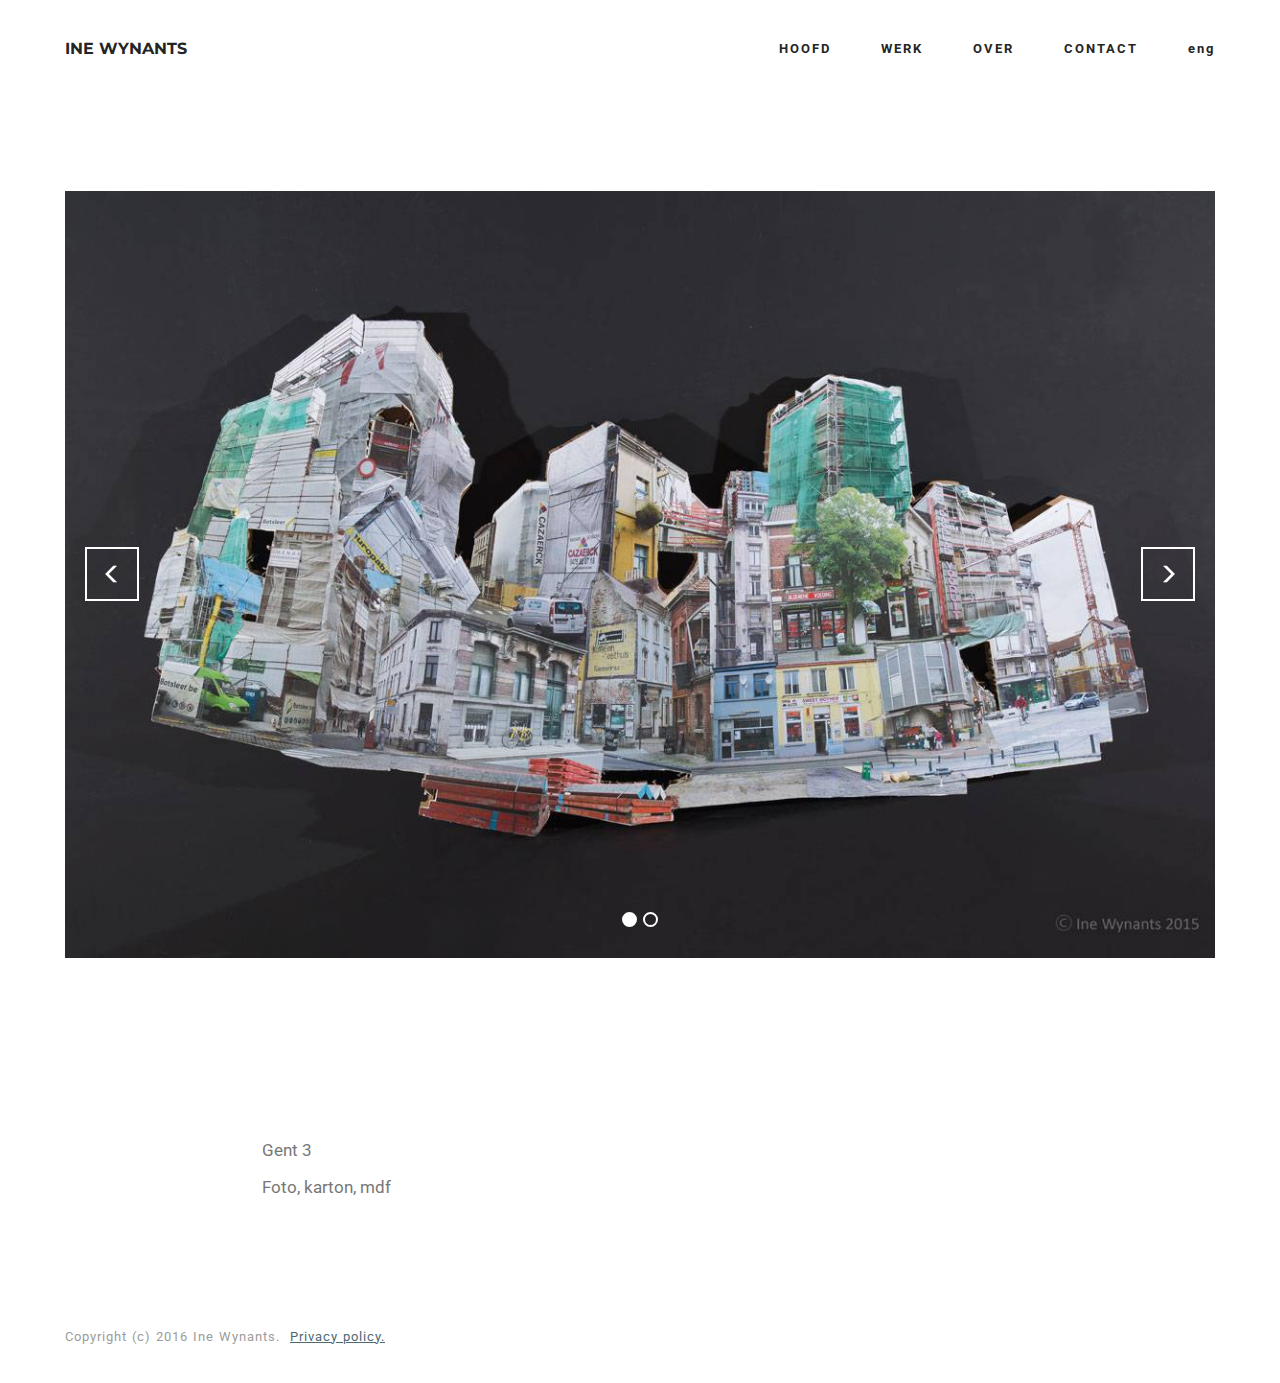
<file: Gent3.html>
<!DOCTYPE html>
<html>
<head>
  <!-- Site made with Mobirise Website Builder v2.11, https://mobirise.com -->
  <meta charset="UTF-8">
  <meta http-equiv="X-UA-Compatible" content="IE=edge">
  <meta name="generator" content="Mobirise v2.11, mobirise.com">
  <meta name="viewport" content="width=device-width, initial-scale=1">
  <link rel="shortcut icon" href="assets/images/logo.png" type="image/x-icon">
  <meta name="description" content="">
  
  <link rel="stylesheet" href="https://fonts.googleapis.com/css?family=Roboto:700,400&amp;subset=cyrillic,latin,greek,vietnamese">
  <link rel="stylesheet" href="assets/bootstrap/css/bootstrap.min.css">
  <link rel="stylesheet" href="assets/mobirise/css/style.css">
  <link rel="stylesheet" href="assets/mobirise-slider/style.css">
  <link rel="stylesheet" href="assets/mobirise/css/mbr-additional.css" type="text/css">
  
  
  
</head>
<body>

<!-- Google Analytics -->
<script>
  (function(i,s,o,g,r,a,m){i['GoogleAnalyticsObject']=r;i[r]=i[r]||function(){
  (i[r].q=i[r].q||[]).push(arguments)},i[r].l=1*new Date();a=s.createElement(o),
  m=s.getElementsByTagName(o)[0];a.async=1;a.src=g;m.parentNode.insertBefore(a,m)
  })(window,document,'script','//www.google-analytics.com/analytics.js','ga');

  ga('create', 'UA-74418663-1', 'auto');
  ga('send', 'pageview');

</script>
<!-- /Google Analytics -->


<section class="mbr-navbar mbr-navbar--freeze mbr-navbar--absolute mbr-navbar--auto-collapse" id="ext_menu-20">
    <div class="mbr-navbar__section mbr-section">
        <div class="mbr-section__container container">
            <div class="mbr-navbar__container">
                <div class="mbr-navbar__column mbr-navbar__column--s mbr-navbar__brand">
                    <span class="mbr-navbar__brand-link mbr-brand mbr-brand--inline">
                        
                        <span class="mbr-brand__name"><a class="mbr-brand__name text-black" href="home.html">INE WYNANTS</a></span>
                    </span>
                </div>
                <div class="mbr-navbar__hamburger mbr-hamburger"><span class="mbr-hamburger__line"></span></div>
                <div class="mbr-navbar__column mbr-navbar__menu">
                    <nav class="mbr-navbar__menu-box mbr-navbar__menu-box--inline-right">
                        <div class="mbr-navbar__column">
                            <ul class="mbr-navbar__items mbr-navbar__items--right float-left mbr-buttons mbr-buttons--freeze mbr-buttons--right btn-decorator mbr-buttons--active mbr-buttons--only-links"><li class="mbr-navbar__item"><a class="mbr-buttons__link btn text-black" href="home.html">HOOFD</a></li><li class="mbr-navbar__item"><a class="mbr-buttons__link btn text-black" href="works.html">WERK</a></li> <li class="mbr-navbar__item"><a class="mbr-buttons__link btn text-black" href="about.html">OVER</a></li> <li class="mbr-navbar__item"><a class="mbr-buttons__link btn text-black" href="contact.html">CONTACT</a></li> <li class="mbr-navbar__item"><a class="mbr-buttons__link btn text-black" href="http://googledrive.com/host/0B6nmgOG7kQjGY0t3aGk3ZkdSR2s">eng</a></li>   </ul>                            
                            
                        </div>
                    </nav>
                </div>
            </div>
        </div>
    </div>
</section>

<section class="engine"><a rel="external" href="https://mobirise.com">best website design software</a></section><section class="mbr-slider mbr-section mbr-section--no-padding carousel slide mbr-after-navbar" data-ride="carousel" data-wrap="true" data-interval="5000" id="slider-45" style="background-color: rgb(255, 255, 255);">
    <div class="mbr-section__container container boxed-slider" style="padding-top: 93px; padding-bottom: 93px;">
        <div>
            <ol class="carousel-indicators">
                <li data-app-prevent-settings="" data-target="#slider-45" class="active" data-slide-to="0"></li><li data-app-prevent-settings="" data-target="#slider-45" data-slide-to="1"></li>
            </ol>
            <div class="carousel-inner" role="listbox">
                <div class="mbr-box mbr-section mbr-section--relative mbr-section--fixed-size mbr-section--bg-adapted item dark center active">
                    <div class="mbr-box__magnet">
                                            
                        <div>
                            <img src="assets/images/mg-8435-bewerkt-1200x800-97-1200x800-81.jpg">
                            <div class="row">
                                <div class=" col-md-6">  

                                <div class="mbr-hero">
                                    

                                    
                                </div>
                                
                                </div>
                            </div>
                        </div>
                    </div>
                </div><div class="mbr-box mbr-section mbr-section--relative mbr-section--fixed-size mbr-section--bg-adapted item dark center">
                    <div class="mbr-box__magnet">
                                            
                        <div>
                            <img src="assets/images/mg-8444-gedaanenzo-1200x800-77-1200x800-3.jpg">
                            <div class="row">
                                <div class=" col-md-6">  

                                <div class="mbr-hero">
                                    

                                    
                                </div>
                                
                                </div>
                            </div>
                        </div>
                    </div>
                </div>
            </div>
            
            <a data-app-prevent-settings="" class="left carousel-control" role="button" data-slide="prev" href="#slider-45">
                <span class="glyphicon glyphicon-menu-left" aria-hidden="true"></span>
                <span class="sr-only">Previous</span>
            </a>
            <a data-app-prevent-settings="" class="right carousel-control" role="button" data-slide="next" href="#slider-45">
                <span class="glyphicon glyphicon-menu-right" aria-hidden="true"></span>
                <span class="sr-only">Next</span>
            </a>
        </div>
    </div>
</section>

<section class="mbr-section" id="content1-46">
    <div class="mbr-section__container container mbr-section__container--isolated">
        <div class="row">
            <div class="mbr-article mbr-article--wysiwyg col-sm-8 col-sm-offset-2"><p>Gent 3</p><p>Foto, karton, mdf</p></div>
        </div>
    </div>
</section>

<footer class="mbr-section mbr-section--relative mbr-section--fixed-size" id="footer1-11" style="background-color: rgb(255, 255, 255);">
    
    <div class="mbr-section__container container">
        <div class="mbr-footer mbr-footer--wysiwyg row" style="padding-top: 36.900000000000006px; padding-bottom: 36.900000000000006px;">
            <div class="col-sm-12">
                <p class="mbr-footer__copyright">Copyright (c) 2016 Ine Wynants. &nbsp;<a href="copyright.html">Privacy policy.</a></p>
            </div>
        </div>
    </div>
</footer>


  <script src="assets/web/assets/jquery/jquery.min.js"></script>
  <script src="assets/bootstrap/js/bootstrap.min.js"></script>
  <script src="assets/smooth-scroll/SmoothScroll.js"></script>
  <script src="assets/bootstrap-carousel-swipe/bootstrap-carousel-swipe.js"></script>
  <script src="assets/mobirise/js/script.js"></script>
  
  
</body>
</html>
</file>
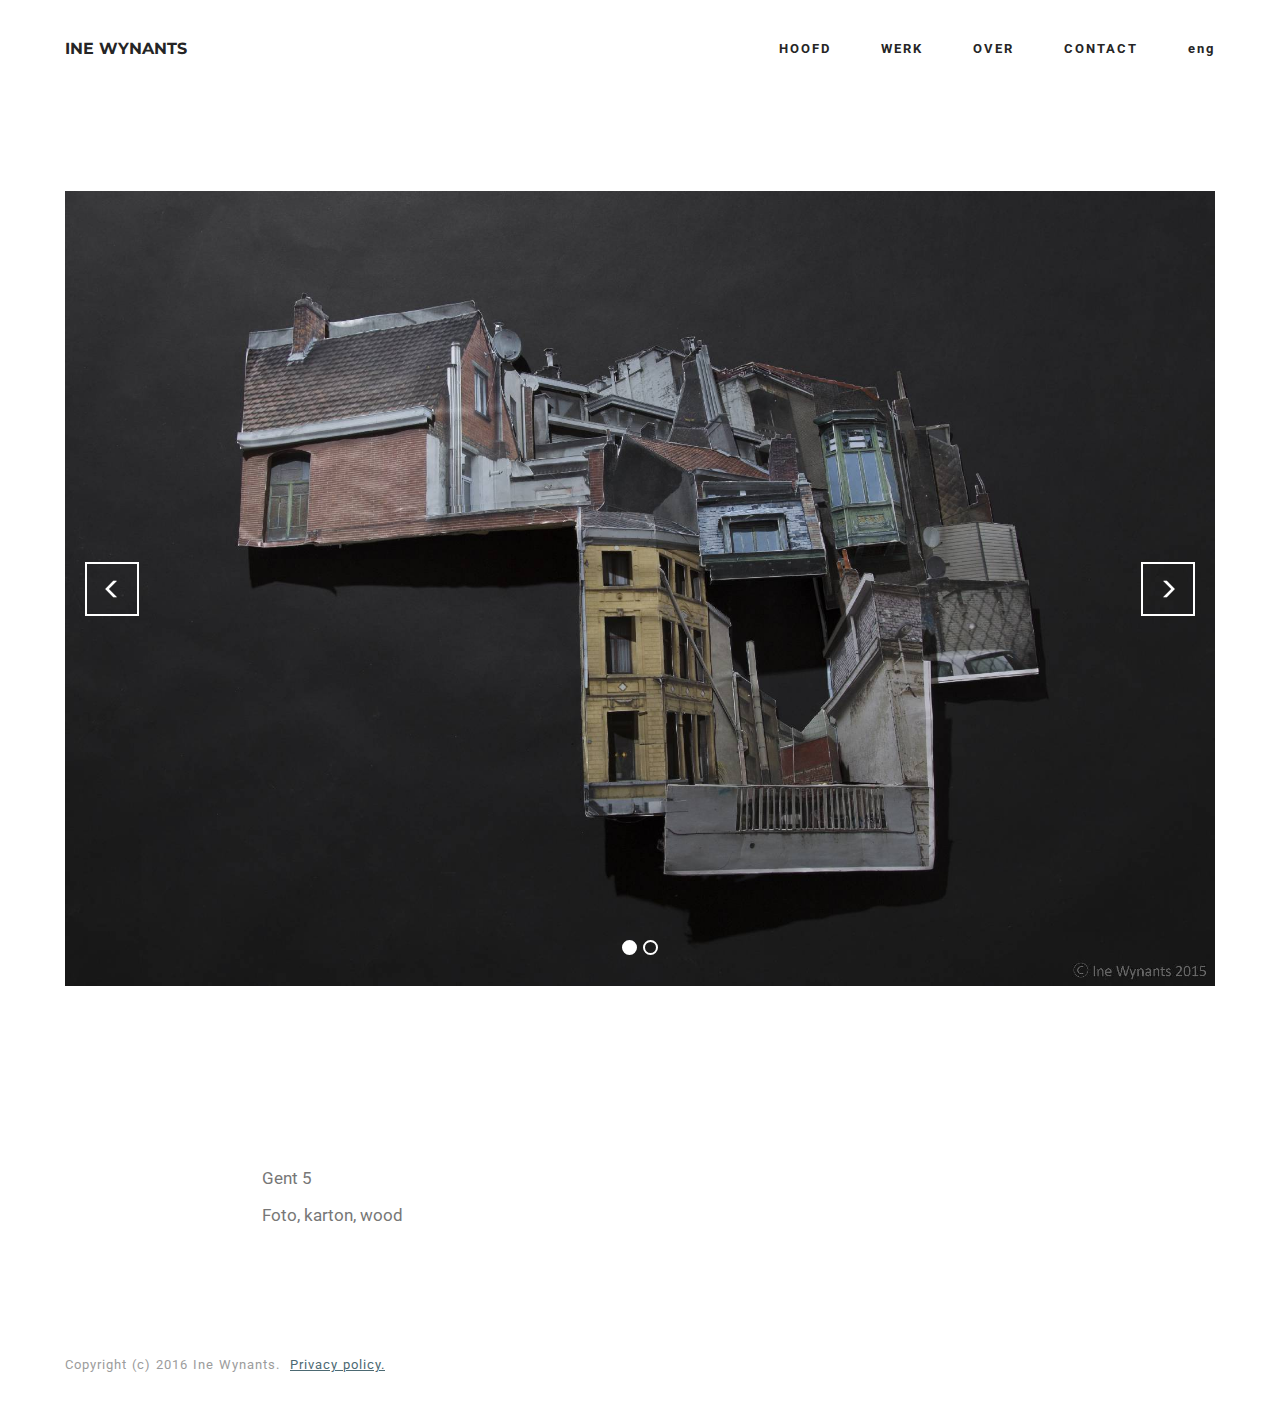
<file: Gent4.html>
<!DOCTYPE html>
<html>
<head>
  <!-- Site made with Mobirise Website Builder v2.11, https://mobirise.com -->
  <meta charset="UTF-8">
  <meta http-equiv="X-UA-Compatible" content="IE=edge">
  <meta name="generator" content="Mobirise v2.11, mobirise.com">
  <meta name="viewport" content="width=device-width, initial-scale=1">
  <link rel="shortcut icon" href="assets/images/logo.png" type="image/x-icon">
  <meta name="description" content="">
  
  <link rel="stylesheet" href="https://fonts.googleapis.com/css?family=Roboto:700,400&amp;subset=cyrillic,latin,greek,vietnamese">
  <link rel="stylesheet" href="assets/bootstrap/css/bootstrap.min.css">
  <link rel="stylesheet" href="assets/mobirise/css/style.css">
  <link rel="stylesheet" href="assets/mobirise-slider/style.css">
  <link rel="stylesheet" href="assets/mobirise/css/mbr-additional.css" type="text/css">
  
  
  
</head>
<body>

<!-- Google Analytics -->
<script>
  (function(i,s,o,g,r,a,m){i['GoogleAnalyticsObject']=r;i[r]=i[r]||function(){
  (i[r].q=i[r].q||[]).push(arguments)},i[r].l=1*new Date();a=s.createElement(o),
  m=s.getElementsByTagName(o)[0];a.async=1;a.src=g;m.parentNode.insertBefore(a,m)
  })(window,document,'script','//www.google-analytics.com/analytics.js','ga');

  ga('create', 'UA-74418663-1', 'auto');
  ga('send', 'pageview');

</script>
<!-- /Google Analytics -->


<section class="mbr-navbar mbr-navbar--freeze mbr-navbar--absolute mbr-navbar--auto-collapse" id="ext_menu-20">
    <div class="mbr-navbar__section mbr-section">
        <div class="mbr-section__container container">
            <div class="mbr-navbar__container">
                <div class="mbr-navbar__column mbr-navbar__column--s mbr-navbar__brand">
                    <span class="mbr-navbar__brand-link mbr-brand mbr-brand--inline">
                        
                        <span class="mbr-brand__name"><a class="mbr-brand__name text-black" href="home.html">INE WYNANTS</a></span>
                    </span>
                </div>
                <div class="mbr-navbar__hamburger mbr-hamburger"><span class="mbr-hamburger__line"></span></div>
                <div class="mbr-navbar__column mbr-navbar__menu">
                    <nav class="mbr-navbar__menu-box mbr-navbar__menu-box--inline-right">
                        <div class="mbr-navbar__column">
                            <ul class="mbr-navbar__items mbr-navbar__items--right float-left mbr-buttons mbr-buttons--freeze mbr-buttons--right btn-decorator mbr-buttons--active mbr-buttons--only-links"><li class="mbr-navbar__item"><a class="mbr-buttons__link btn text-black" href="home.html">HOOFD</a></li><li class="mbr-navbar__item"><a class="mbr-buttons__link btn text-black" href="works.html">WERK</a></li> <li class="mbr-navbar__item"><a class="mbr-buttons__link btn text-black" href="about.html">OVER</a></li> <li class="mbr-navbar__item"><a class="mbr-buttons__link btn text-black" href="contact.html">CONTACT</a></li> <li class="mbr-navbar__item"><a class="mbr-buttons__link btn text-black" href="http://googledrive.com/host/0B6nmgOG7kQjGY0t3aGk3ZkdSR2s">eng</a></li>   </ul>                            
                            
                        </div>
                    </nav>
                </div>
            </div>
        </div>
    </div>
</section>

<section class="engine"><a rel="external" href="https://mobirise.com">best website builder for mac</a></section><section class="mbr-slider mbr-section mbr-section--no-padding carousel slide mbr-after-navbar" data-ride="carousel" data-wrap="true" data-interval="5000" id="slider-44" style="background-color: rgb(255, 255, 255);">
    <div class="mbr-section__container container boxed-slider" style="padding-top: 93px; padding-bottom: 93px;">
        <div>
            <ol class="carousel-indicators">
                <li data-app-prevent-settings="" data-target="#slider-44" class="active" data-slide-to="0"></li><li data-app-prevent-settings="" data-target="#slider-44" data-slide-to="1"></li>
            </ol>
            <div class="carousel-inner" role="listbox">
                <div class="mbr-box mbr-section mbr-section--relative mbr-section--fixed-size mbr-section--bg-adapted item dark center active">
                    <div class="mbr-box__magnet">
                                            
                        <div>
                            <img src="assets/images/mg-8161-5510x3810-10.jpg">
                            <div class="row">
                                <div class=" col-md-6">  

                                <div class="mbr-hero">
                                    

                                    
                                </div>
                                
                                </div>
                            </div>
                        </div>
                    </div>
                </div><div class="mbr-box mbr-section mbr-section--relative mbr-section--fixed-size mbr-section--bg-adapted item dark center">
                    <div class="mbr-box__magnet">
                                            
                        <div>
                            <img src="assets/images/mg-8144-5612x3741-52-2000x1333-85.jpg">
                            <div class="row">
                                <div class=" col-md-6">  

                                <div class="mbr-hero">
                                    

                                    
                                </div>
                                
                                </div>
                            </div>
                        </div>
                    </div>
                </div>
            </div>
            
            <a data-app-prevent-settings="" class="left carousel-control" role="button" data-slide="prev" href="#slider-44">
                <span class="glyphicon glyphicon-menu-left" aria-hidden="true"></span>
                <span class="sr-only">Previous</span>
            </a>
            <a data-app-prevent-settings="" class="right carousel-control" role="button" data-slide="next" href="#slider-44">
                <span class="glyphicon glyphicon-menu-right" aria-hidden="true"></span>
                <span class="sr-only">Next</span>
            </a>
        </div>
    </div>
</section>

<section class="mbr-section" id="content1-47">
    <div class="mbr-section__container container mbr-section__container--isolated">
        <div class="row">
            <div class="mbr-article mbr-article--wysiwyg col-sm-8 col-sm-offset-2"><p>Gent 5</p><p>Foto, karton, wood</p></div>
        </div>
    </div>
</section>

<footer class="mbr-section mbr-section--relative mbr-section--fixed-size" id="footer1-11" style="background-color: rgb(255, 255, 255);">
    
    <div class="mbr-section__container container">
        <div class="mbr-footer mbr-footer--wysiwyg row" style="padding-top: 36.900000000000006px; padding-bottom: 36.900000000000006px;">
            <div class="col-sm-12">
                <p class="mbr-footer__copyright">Copyright (c) 2016 Ine Wynants. &nbsp;<a href="copyright.html">Privacy policy.</a></p>
            </div>
        </div>
    </div>
</footer>


  <script src="assets/web/assets/jquery/jquery.min.js"></script>
  <script src="assets/bootstrap/js/bootstrap.min.js"></script>
  <script src="assets/smooth-scroll/SmoothScroll.js"></script>
  <script src="assets/bootstrap-carousel-swipe/bootstrap-carousel-swipe.js"></script>
  <script src="assets/mobirise/js/script.js"></script>
  
  
</body>
</html>
</file>
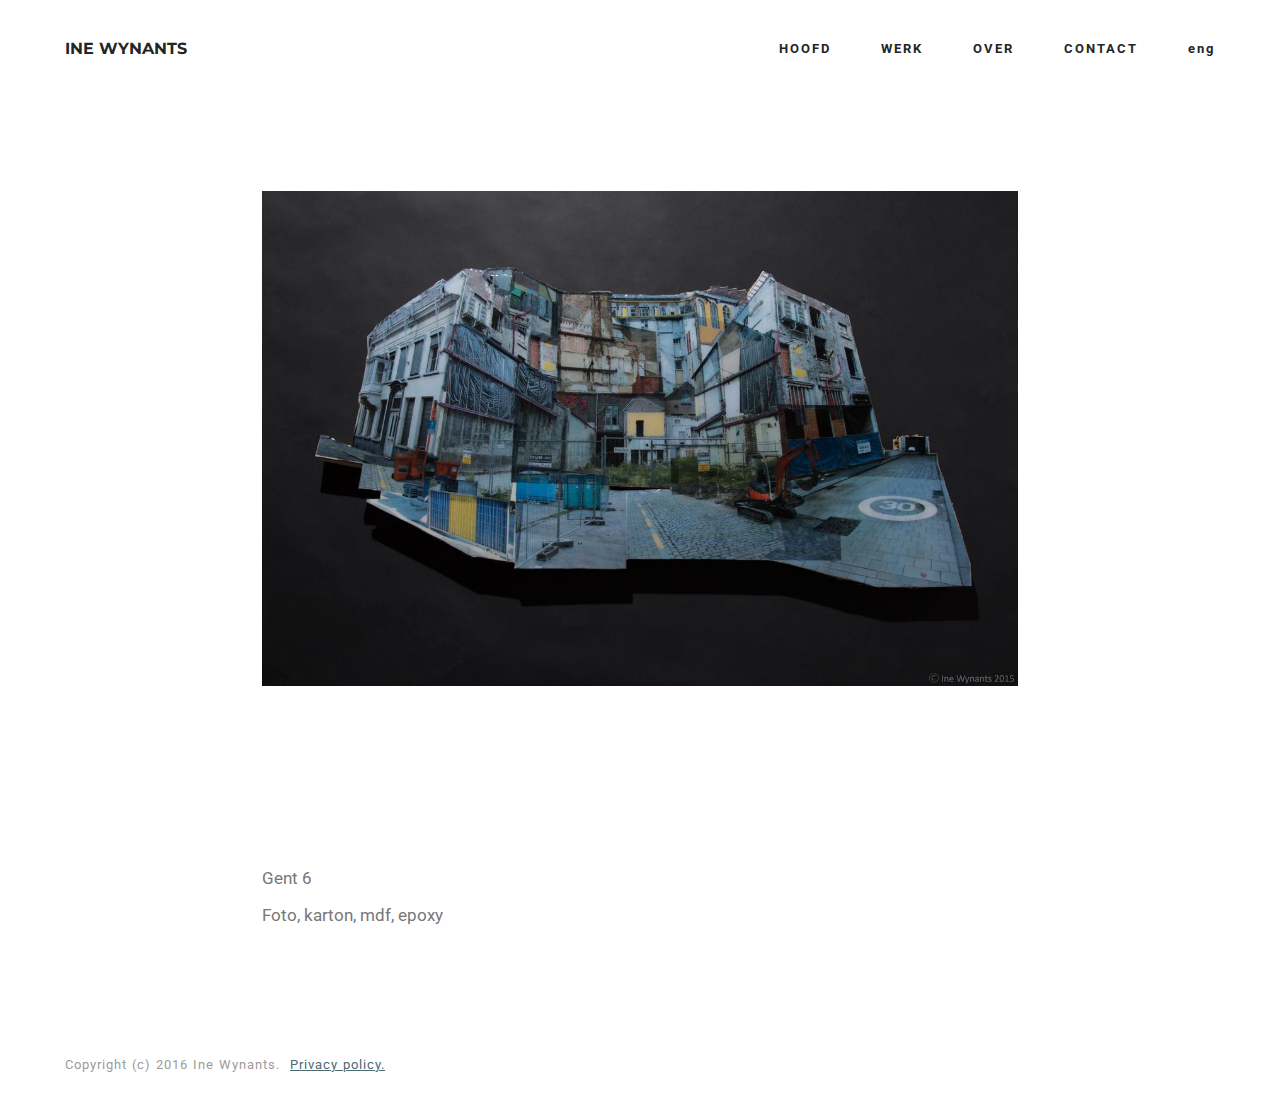
<file: Gent5.html>
<!DOCTYPE html>
<html>
<head>
  <!-- Site made with Mobirise Website Builder v2.11, https://mobirise.com -->
  <meta charset="UTF-8">
  <meta http-equiv="X-UA-Compatible" content="IE=edge">
  <meta name="generator" content="Mobirise v2.11, mobirise.com">
  <meta name="viewport" content="width=device-width, initial-scale=1">
  <link rel="shortcut icon" href="assets/images/logo.png" type="image/x-icon">
  <meta name="description" content="">
  
  <link rel="stylesheet" href="https://fonts.googleapis.com/css?family=Roboto:700,400&amp;subset=cyrillic,latin,greek,vietnamese">
  <link rel="stylesheet" href="assets/bootstrap/css/bootstrap.min.css">
  <link rel="stylesheet" href="assets/mobirise/css/style.css">
  <link rel="stylesheet" href="assets/mobirise/css/mbr-additional.css" type="text/css">
  
  
  
</head>
<body>

<!-- Google Analytics -->
<script>
  (function(i,s,o,g,r,a,m){i['GoogleAnalyticsObject']=r;i[r]=i[r]||function(){
  (i[r].q=i[r].q||[]).push(arguments)},i[r].l=1*new Date();a=s.createElement(o),
  m=s.getElementsByTagName(o)[0];a.async=1;a.src=g;m.parentNode.insertBefore(a,m)
  })(window,document,'script','//www.google-analytics.com/analytics.js','ga');

  ga('create', 'UA-74418663-1', 'auto');
  ga('send', 'pageview');

</script>
<!-- /Google Analytics -->


<section class="mbr-navbar mbr-navbar--freeze mbr-navbar--absolute mbr-navbar--auto-collapse" id="ext_menu-20">
    <div class="mbr-navbar__section mbr-section">
        <div class="mbr-section__container container">
            <div class="mbr-navbar__container">
                <div class="mbr-navbar__column mbr-navbar__column--s mbr-navbar__brand">
                    <span class="mbr-navbar__brand-link mbr-brand mbr-brand--inline">
                        
                        <span class="mbr-brand__name"><a class="mbr-brand__name text-black" href="home.html">INE WYNANTS</a></span>
                    </span>
                </div>
                <div class="mbr-navbar__hamburger mbr-hamburger"><span class="mbr-hamburger__line"></span></div>
                <div class="mbr-navbar__column mbr-navbar__menu">
                    <nav class="mbr-navbar__menu-box mbr-navbar__menu-box--inline-right">
                        <div class="mbr-navbar__column">
                            <ul class="mbr-navbar__items mbr-navbar__items--right float-left mbr-buttons mbr-buttons--freeze mbr-buttons--right btn-decorator mbr-buttons--active mbr-buttons--only-links"><li class="mbr-navbar__item"><a class="mbr-buttons__link btn text-black" href="home.html">HOOFD</a></li><li class="mbr-navbar__item"><a class="mbr-buttons__link btn text-black" href="works.html">WERK</a></li> <li class="mbr-navbar__item"><a class="mbr-buttons__link btn text-black" href="about.html">OVER</a></li> <li class="mbr-navbar__item"><a class="mbr-buttons__link btn text-black" href="contact.html">CONTACT</a></li> <li class="mbr-navbar__item"><a class="mbr-buttons__link btn text-black" href="http://googledrive.com/host/0B6nmgOG7kQjGY0t3aGk3ZkdSR2s">eng</a></li>   </ul>                            
                            
                        </div>
                    </nav>
                </div>
            </div>
        </div>
    </div>
</section>

<section class="engine"><a rel="external" href="https://mobirise.com">free website design software</a></section><section class="mbr-section mbr-after-navbar" id="image2-47">
    <div class="mbr-section__container container mbr-section__container--isolated">
        <div class="row">
            <div class="col-sm-8 col-sm-offset-2">
                <figure class="mbr-figure mbr-figure--wysiwyg mbr-figure--full-width mbr-figure--caption-inside-bottom">

                    <div><img src="assets/images/mg-8154-1200x785-81-1200x785-65-1200x785-54-1200x785-1.jpg" class="mbr-figure__img"></div>
                    
                </figure>
            </div>
        </div>
    </div>
</section>

<section class="mbr-section" id="content1-48">
    <div class="mbr-section__container container mbr-section__container--isolated">
        <div class="row">
            <div class="mbr-article mbr-article--wysiwyg col-sm-8 col-sm-offset-2"><p>Gent 6</p><p>Foto, karton, mdf, epoxy</p></div>
        </div>
    </div>
</section>

<footer class="mbr-section mbr-section--relative mbr-section--fixed-size" id="footer1-11" style="background-color: rgb(255, 255, 255);">
    
    <div class="mbr-section__container container">
        <div class="mbr-footer mbr-footer--wysiwyg row" style="padding-top: 36.900000000000006px; padding-bottom: 36.900000000000006px;">
            <div class="col-sm-12">
                <p class="mbr-footer__copyright">Copyright (c) 2016 Ine Wynants. &nbsp;<a href="copyright.html">Privacy policy.</a></p>
            </div>
        </div>
    </div>
</footer>


  <script src="assets/web/assets/jquery/jquery.min.js"></script>
  <script src="assets/bootstrap/js/bootstrap.min.js"></script>
  <script src="assets/smooth-scroll/SmoothScroll.js"></script>
  <script src="assets/mobirise/js/script.js"></script>
  
  
</body>
</html>
</file>
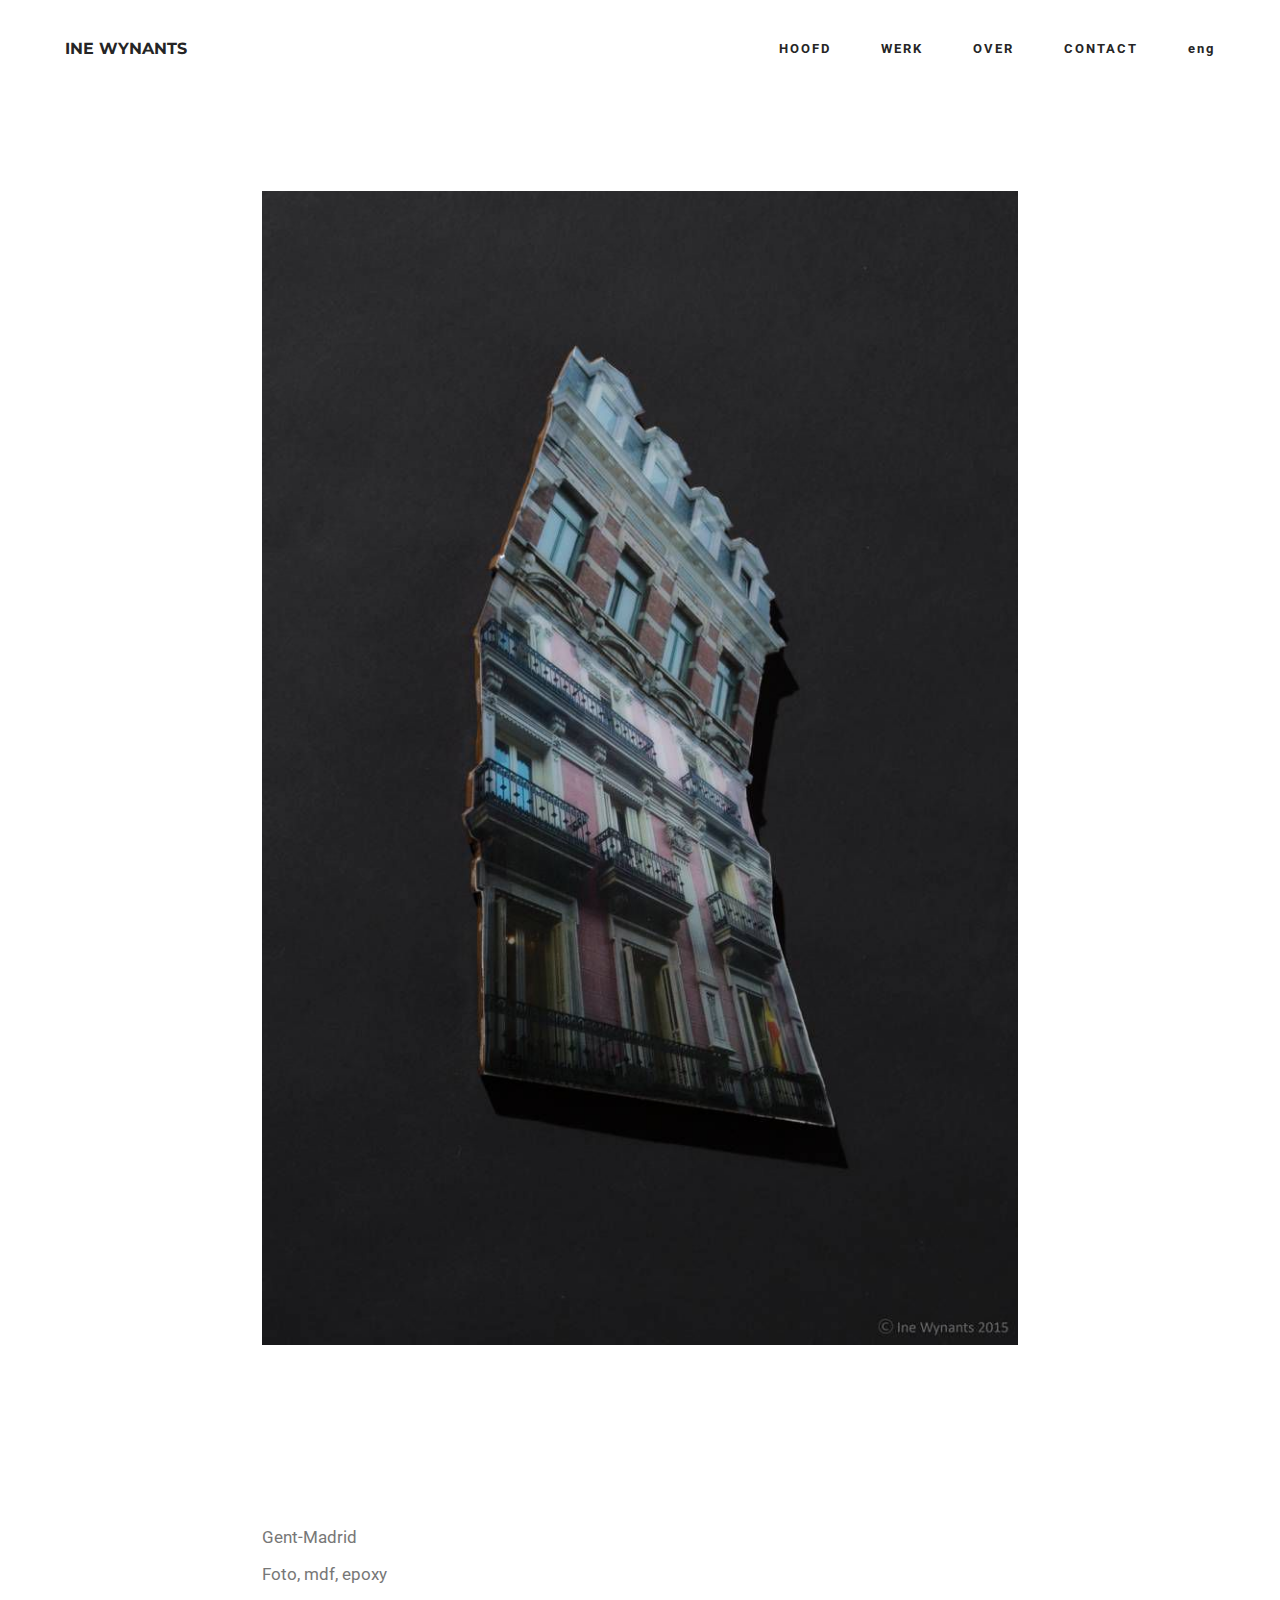
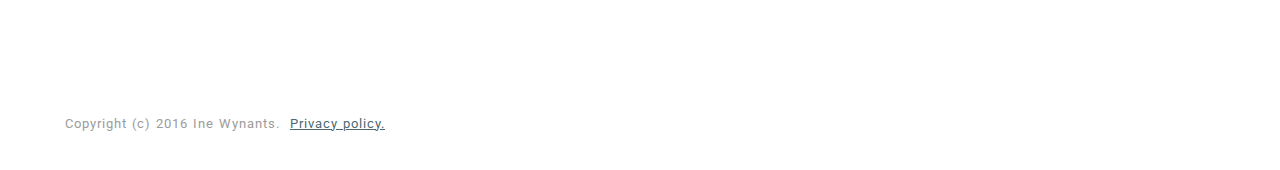
<file: GentMadrid.html>
<!DOCTYPE html>
<html>
<head>
  <!-- Site made with Mobirise Website Builder v2.11, https://mobirise.com -->
  <meta charset="UTF-8">
  <meta http-equiv="X-UA-Compatible" content="IE=edge">
  <meta name="generator" content="Mobirise v2.11, mobirise.com">
  <meta name="viewport" content="width=device-width, initial-scale=1">
  <link rel="shortcut icon" href="assets/images/logo.png" type="image/x-icon">
  <meta name="description" content="">
  
  <link rel="stylesheet" href="https://fonts.googleapis.com/css?family=Roboto:700,400&amp;subset=cyrillic,latin,greek,vietnamese">
  <link rel="stylesheet" href="assets/bootstrap/css/bootstrap.min.css">
  <link rel="stylesheet" href="assets/mobirise/css/style.css">
  <link rel="stylesheet" href="assets/mobirise/css/mbr-additional.css" type="text/css">
  
  
  
</head>
<body>

<!-- Google Analytics -->
<script>
  (function(i,s,o,g,r,a,m){i['GoogleAnalyticsObject']=r;i[r]=i[r]||function(){
  (i[r].q=i[r].q||[]).push(arguments)},i[r].l=1*new Date();a=s.createElement(o),
  m=s.getElementsByTagName(o)[0];a.async=1;a.src=g;m.parentNode.insertBefore(a,m)
  })(window,document,'script','//www.google-analytics.com/analytics.js','ga');

  ga('create', 'UA-74418663-1', 'auto');
  ga('send', 'pageview');

</script>
<!-- /Google Analytics -->


<section class="mbr-navbar mbr-navbar--freeze mbr-navbar--absolute mbr-navbar--auto-collapse" id="ext_menu-20">
    <div class="mbr-navbar__section mbr-section">
        <div class="mbr-section__container container">
            <div class="mbr-navbar__container">
                <div class="mbr-navbar__column mbr-navbar__column--s mbr-navbar__brand">
                    <span class="mbr-navbar__brand-link mbr-brand mbr-brand--inline">
                        
                        <span class="mbr-brand__name"><a class="mbr-brand__name text-black" href="home.html">INE WYNANTS</a></span>
                    </span>
                </div>
                <div class="mbr-navbar__hamburger mbr-hamburger"><span class="mbr-hamburger__line"></span></div>
                <div class="mbr-navbar__column mbr-navbar__menu">
                    <nav class="mbr-navbar__menu-box mbr-navbar__menu-box--inline-right">
                        <div class="mbr-navbar__column">
                            <ul class="mbr-navbar__items mbr-navbar__items--right float-left mbr-buttons mbr-buttons--freeze mbr-buttons--right btn-decorator mbr-buttons--active mbr-buttons--only-links"><li class="mbr-navbar__item"><a class="mbr-buttons__link btn text-black" href="home.html">HOOFD</a></li><li class="mbr-navbar__item"><a class="mbr-buttons__link btn text-black" href="works.html">WERK</a></li> <li class="mbr-navbar__item"><a class="mbr-buttons__link btn text-black" href="about.html">OVER</a></li> <li class="mbr-navbar__item"><a class="mbr-buttons__link btn text-black" href="contact.html">CONTACT</a></li> <li class="mbr-navbar__item"><a class="mbr-buttons__link btn text-black" href="http://googledrive.com/host/0B6nmgOG7kQjGY0t3aGk3ZkdSR2s">eng</a></li>   </ul>                            
                            
                        </div>
                    </nav>
                </div>
            </div>
        </div>
    </div>
</section>

<section class="engine"><a rel="external" href="https://mobirise.com">software to create website</a></section><section class="mbr-section mbr-after-navbar" id="image2-38">
    <div class="mbr-section__container container mbr-section__container--isolated">
        <div class="row">
            <div class="col-sm-8 col-sm-offset-2">
                <figure class="mbr-figure mbr-figure--wysiwyg mbr-figure--full-width mbr-figure--caption-inside-bottom">

                    <div><img src="assets/images/mg-8124-787x1200-29-787x1200-32-787x1200-66-787x1200-80.jpg" class="mbr-figure__img"></div>
                    
                </figure>
            </div>
        </div>
    </div>
</section>

<section class="mbr-section" id="content1-50">
    <div class="mbr-section__container container mbr-section__container--isolated">
        <div class="row">
            <div class="mbr-article mbr-article--wysiwyg col-sm-8 col-sm-offset-2"><p>Gent-Madrid</p><p>Foto, mdf, epoxy</p></div>
        </div>
    </div>
</section>

<footer class="mbr-section mbr-section--relative mbr-section--fixed-size" id="footer1-11" style="background-color: rgb(255, 255, 255);">
    
    <div class="mbr-section__container container">
        <div class="mbr-footer mbr-footer--wysiwyg row" style="padding-top: 36.900000000000006px; padding-bottom: 36.900000000000006px;">
            <div class="col-sm-12">
                <p class="mbr-footer__copyright">Copyright (c) 2016 Ine Wynants. &nbsp;<a href="copyright.html">Privacy policy.</a></p>
            </div>
        </div>
    </div>
</footer>


  <script src="assets/web/assets/jquery/jquery.min.js"></script>
  <script src="assets/bootstrap/js/bootstrap.min.js"></script>
  <script src="assets/smooth-scroll/SmoothScroll.js"></script>
  <script src="assets/mobirise/js/script.js"></script>
  
  
</body>
</html>
</file>
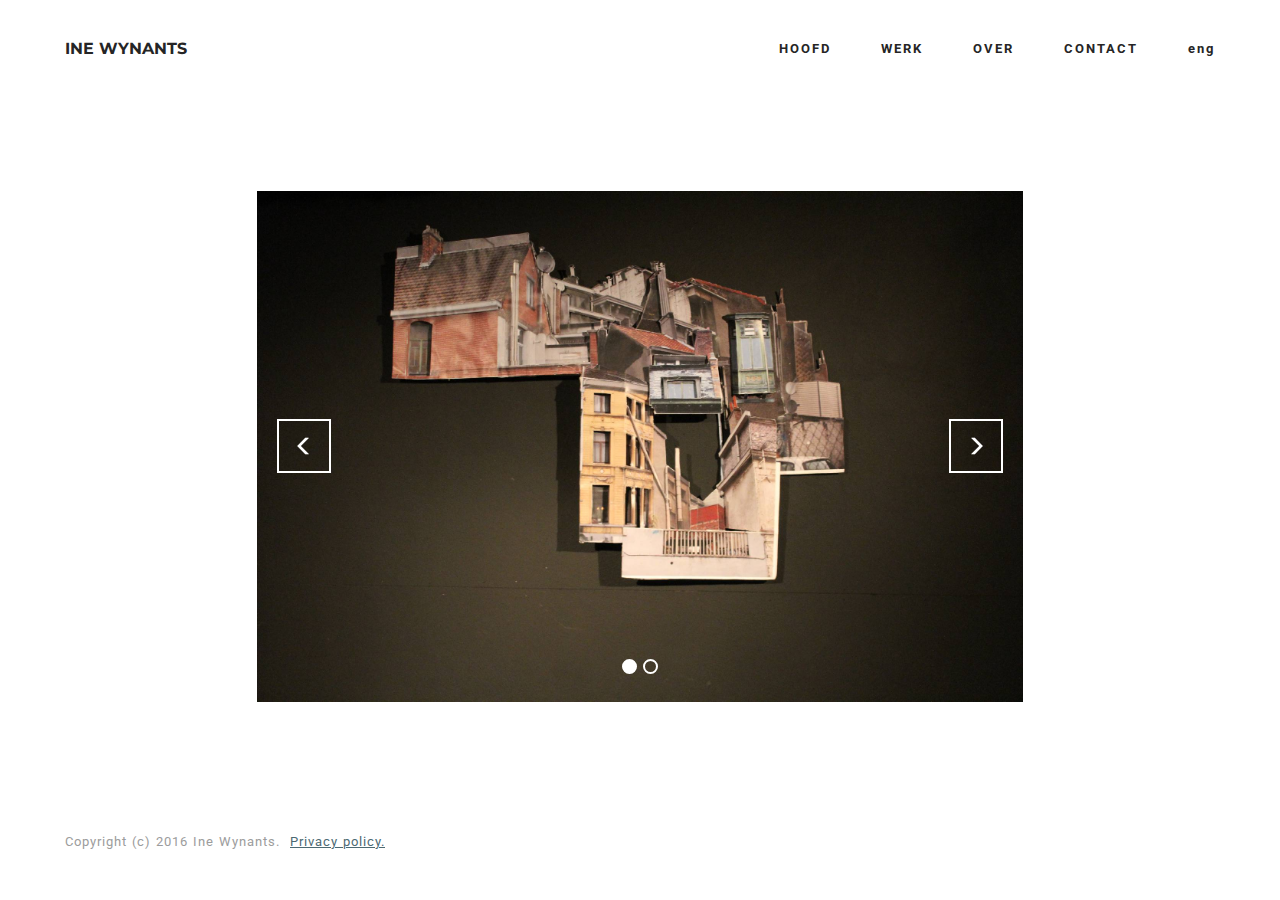
<file: maandagavondcomplot.html>
<!DOCTYPE html>
<html>
<head>
  <!-- Site made with Mobirise Website Builder v2.11, https://mobirise.com -->
  <meta charset="UTF-8">
  <meta http-equiv="X-UA-Compatible" content="IE=edge">
  <meta name="generator" content="Mobirise v2.11, mobirise.com">
  <meta name="viewport" content="width=device-width, initial-scale=1">
  <link rel="shortcut icon" href="assets/images/logo.png" type="image/x-icon">
  <meta name="description" content="">
  
  <link rel="stylesheet" href="https://fonts.googleapis.com/css?family=Roboto:700,400&amp;subset=cyrillic,latin,greek,vietnamese">
  <link rel="stylesheet" href="assets/bootstrap/css/bootstrap.min.css">
  <link rel="stylesheet" href="assets/mobirise/css/style.css">
  <link rel="stylesheet" href="assets/mobirise-slider/style.css">
  <link rel="stylesheet" href="assets/mobirise/css/mbr-additional.css" type="text/css">
  
  
  
</head>
<body>

<!-- Google Analytics -->
<script>
  (function(i,s,o,g,r,a,m){i['GoogleAnalyticsObject']=r;i[r]=i[r]||function(){
  (i[r].q=i[r].q||[]).push(arguments)},i[r].l=1*new Date();a=s.createElement(o),
  m=s.getElementsByTagName(o)[0];a.async=1;a.src=g;m.parentNode.insertBefore(a,m)
  })(window,document,'script','//www.google-analytics.com/analytics.js','ga');

  ga('create', 'UA-74418663-1', 'auto');
  ga('send', 'pageview');

</script>
<!-- /Google Analytics -->


<section class="mbr-navbar mbr-navbar--freeze mbr-navbar--absolute mbr-navbar--auto-collapse" id="ext_menu-20">
    <div class="mbr-navbar__section mbr-section">
        <div class="mbr-section__container container">
            <div class="mbr-navbar__container">
                <div class="mbr-navbar__column mbr-navbar__column--s mbr-navbar__brand">
                    <span class="mbr-navbar__brand-link mbr-brand mbr-brand--inline">
                        
                        <span class="mbr-brand__name"><a class="mbr-brand__name text-black" href="home.html">INE WYNANTS</a></span>
                    </span>
                </div>
                <div class="mbr-navbar__hamburger mbr-hamburger"><span class="mbr-hamburger__line"></span></div>
                <div class="mbr-navbar__column mbr-navbar__menu">
                    <nav class="mbr-navbar__menu-box mbr-navbar__menu-box--inline-right">
                        <div class="mbr-navbar__column">
                            <ul class="mbr-navbar__items mbr-navbar__items--right float-left mbr-buttons mbr-buttons--freeze mbr-buttons--right btn-decorator mbr-buttons--active mbr-buttons--only-links"><li class="mbr-navbar__item"><a class="mbr-buttons__link btn text-black" href="home.html">HOOFD</a></li><li class="mbr-navbar__item"><a class="mbr-buttons__link btn text-black" href="works.html">WERK</a></li> <li class="mbr-navbar__item"><a class="mbr-buttons__link btn text-black" href="about.html">OVER</a></li> <li class="mbr-navbar__item"><a class="mbr-buttons__link btn text-black" href="contact.html">CONTACT</a></li> <li class="mbr-navbar__item"><a class="mbr-buttons__link btn text-black" href="http://googledrive.com/host/0B6nmgOG7kQjGY0t3aGk3ZkdSR2s">eng</a></li>   </ul>                            
                            
                        </div>
                    </nav>
                </div>
            </div>
        </div>
    </div>
</section>

<section class="engine"><a rel="external" href="https://mobirise.com">easy website builder</a></section><section class="mbr-slider mbr-section mbr-section--no-padding carousel slide mbr-after-navbar" data-ride="carousel" data-wrap="true" data-interval="5000" id="slider2-43">
    <div class="mbr-section__container container article-slider mbr-section__container--isolated">
        <div class=" col-sm-8 col-sm-offset-2">
            <ol class="carousel-indicators">
                <li data-app-prevent-settings="" data-target="#slider2-43" data-slide-to="0" class="active"></li><li data-app-prevent-settings="" data-target="#slider2-43" class="" data-slide-to="1"></li>
            </ol>
            <div class="carousel-inner" role="listbox">
                <div class="mbr-box mbr-section mbr-section--relative mbr-section--fixed-size mbr-section--bg-adapted item dark center active">
                    <div class="mbr-box__magnet">
                                            
                        <div>
                            <img src="assets/images/img-3079-5184x3456-0.jpg">
                            <div class="row">
                                <div class=" col-md-6">  

                                <div class="mbr-hero">
                                    

                                    
                                </div>
                                
                                </div>
                            </div>
                        </div>
                    </div>
                </div><div class="mbr-box mbr-section mbr-section--relative mbr-section--fixed-size mbr-section--bg-adapted item dark center">
                    <div class="mbr-box__magnet">
                                            
                        <div>
                            <img src="assets/images/img-3141-5184x3456-32.jpg">
                            <div class="row">
                                <div class=" col-md-6">  

                                <div class="mbr-hero">
                                    

                                    
                                </div>
                                
                                </div>
                            </div>
                        </div>
                    </div>
                </div>
            </div>
            
            <a data-app-prevent-settings="" class="left carousel-control" role="button" data-slide="prev" href="#slider2-43">
                <span class="glyphicon glyphicon-menu-left" aria-hidden="true"></span>
                <span class="sr-only">Previous</span>
            </a>
            <a data-app-prevent-settings="" class="right carousel-control" role="button" data-slide="next" href="#slider2-43">
                <span class="glyphicon glyphicon-menu-right" aria-hidden="true"></span>
                <span class="sr-only">Next</span>
            </a>
        </div>
    </div>
</section>

<footer class="mbr-section mbr-section--relative mbr-section--fixed-size" id="footer1-11" style="background-color: rgb(255, 255, 255);">
    
    <div class="mbr-section__container container">
        <div class="mbr-footer mbr-footer--wysiwyg row" style="padding-top: 36.900000000000006px; padding-bottom: 36.900000000000006px;">
            <div class="col-sm-12">
                <p class="mbr-footer__copyright">Copyright (c) 2016 Ine Wynants. &nbsp;<a href="copyright.html">Privacy policy.</a></p>
            </div>
        </div>
    </div>
</footer>


  <script src="assets/web/assets/jquery/jquery.min.js"></script>
  <script src="assets/bootstrap/js/bootstrap.min.js"></script>
  <script src="assets/smooth-scroll/SmoothScroll.js"></script>
  <script src="assets/bootstrap-carousel-swipe/bootstrap-carousel-swipe.js"></script>
  <script src="assets/mobirise/js/script.js"></script>
  
  
</body>
</html>
</file>
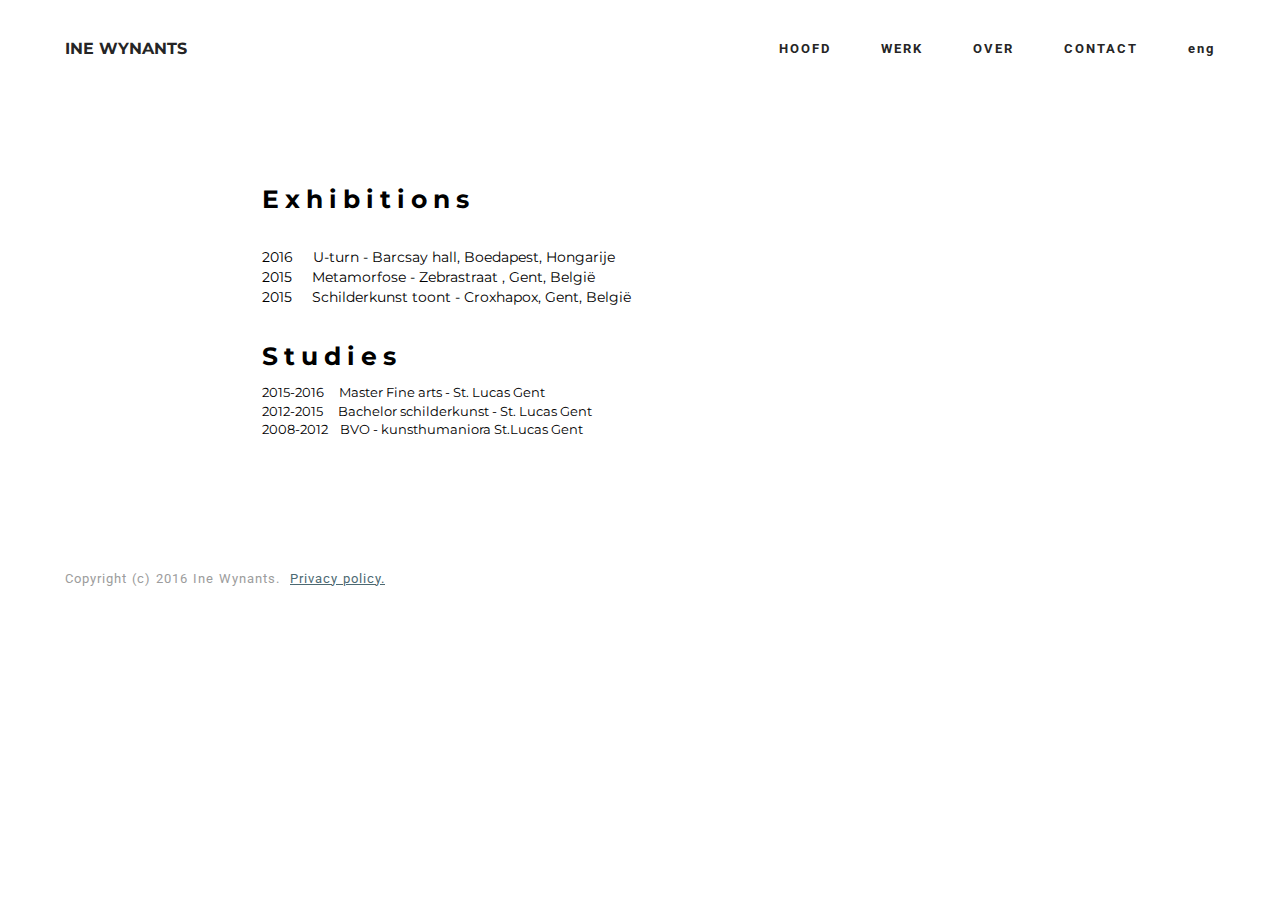
<file: over.html>
<!DOCTYPE html>
<html>
<head>
  <!-- Site made with Mobirise Website Builder v2.11, https://mobirise.com -->
  <meta charset="UTF-8">
  <meta http-equiv="X-UA-Compatible" content="IE=edge">
  <meta name="generator" content="Mobirise v2.11, mobirise.com">
  <meta name="viewport" content="width=device-width, initial-scale=1">
  <link rel="shortcut icon" href="assets/images/logo.png" type="image/x-icon">
  <meta name="description" content="">
  
  <link rel="stylesheet" href="https://fonts.googleapis.com/css?family=Roboto:700,400&amp;subset=cyrillic,latin,greek,vietnamese">
  <link rel="stylesheet" href="assets/bootstrap/css/bootstrap.min.css">
  <link rel="stylesheet" href="assets/mobirise/css/style.css">
  <link rel="stylesheet" href="assets/mobirise/css/mbr-additional.css" type="text/css">
  
  
  
</head>
<body>

<!-- Google Analytics -->
<script>
  (function(i,s,o,g,r,a,m){i['GoogleAnalyticsObject']=r;i[r]=i[r]||function(){
  (i[r].q=i[r].q||[]).push(arguments)},i[r].l=1*new Date();a=s.createElement(o),
  m=s.getElementsByTagName(o)[0];a.async=1;a.src=g;m.parentNode.insertBefore(a,m)
  })(window,document,'script','//www.google-analytics.com/analytics.js','ga');

  ga('create', 'UA-74418663-1', 'auto');
  ga('send', 'pageview');

</script>
<!-- /Google Analytics -->


<section class="mbr-navbar mbr-navbar--freeze mbr-navbar--absolute mbr-navbar--auto-collapse" id="ext_menu-20">
    <div class="mbr-navbar__section mbr-section">
        <div class="mbr-section__container container">
            <div class="mbr-navbar__container">
                <div class="mbr-navbar__column mbr-navbar__column--s mbr-navbar__brand">
                    <span class="mbr-navbar__brand-link mbr-brand mbr-brand--inline">
                        
                        <span class="mbr-brand__name"><a class="mbr-brand__name text-black" href="home.html">INE WYNANTS</a></span>
                    </span>
                </div>
                <div class="mbr-navbar__hamburger mbr-hamburger"><span class="mbr-hamburger__line"></span></div>
                <div class="mbr-navbar__column mbr-navbar__menu">
                    <nav class="mbr-navbar__menu-box mbr-navbar__menu-box--inline-right">
                        <div class="mbr-navbar__column">
                            <ul class="mbr-navbar__items mbr-navbar__items--right float-left mbr-buttons mbr-buttons--freeze mbr-buttons--right btn-decorator mbr-buttons--active mbr-buttons--only-links"><li class="mbr-navbar__item"><a class="mbr-buttons__link btn text-black" href="home.html">HOOFD</a></li><li class="mbr-navbar__item"><a class="mbr-buttons__link btn text-black" href="works.html">WERK</a></li> <li class="mbr-navbar__item"><a class="mbr-buttons__link btn text-black" href="about.html">OVER</a></li> <li class="mbr-navbar__item"><a class="mbr-buttons__link btn text-black" href="contact.html">CONTACT</a></li> <li class="mbr-navbar__item"><a class="mbr-buttons__link btn text-black" href="http://googledrive.com/host/0B6nmgOG7kQjGY0t3aGk3ZkdSR2s">eng</a></li>   </ul>                            
                            
                        </div>
                    </nav>
                </div>
            </div>
        </div>
    </div>
</section>

<section class="engine"><a rel="external" href="https://mobirise.com">responsive web design software</a></section><section class="mbr-section mbr-after-navbar" id="header3-22">
    <div class="mbr-section__container container mbr-section__container--first">
        <div class="mbr-header mbr-header--wysiwyg row">
            <div class="col-sm-8 col-sm-offset-2">
                <h3 class="mbr-header__text">Exhibitions</h3>
                <p class="mbr-header__subtext"></p><p><br>2016 &nbsp;&nbsp;&nbsp;&nbsp;U-turn - Barcsay hall, Boedapest, Hongarije<br>2015 &nbsp;&nbsp;&nbsp;&nbsp;Metamorfose - Zebrastraat , Gent, België<br>2015 &nbsp;&nbsp;&nbsp;&nbsp;Schilderkunst toont - Croxhapox, Gent, België</p><p></p>
            </div>
        </div>
    </div>
</section>

<section class="mbr-section" id="header3-23">
    <div class="mbr-section__container container mbr-section__container--last">
        <div class="mbr-header mbr-header--wysiwyg row">
            <div class="col-sm-8 col-sm-offset-2">
                <h3 class="mbr-header__text">Studies</h3>
                <p class="mbr-header__subtext"></p><p>2015-2016 &nbsp;&nbsp;&nbsp;&nbsp;Master Fine arts - St. Lucas Gent<br>2012-2015 &nbsp;&nbsp;&nbsp;&nbsp;Bachelor schilderkunst -&nbsp;St. Lucas Gent<br><span style="line-height: 1.42857143;">2008-2012 </span>&nbsp;&nbsp;&nbsp;<span style="line-height: 1.42857143;">BVO - kunsthumaniora St.Lucas Gent</span><br></p><p></p>
            </div>
        </div>
    </div>
</section>

<footer class="mbr-section mbr-section--relative mbr-section--fixed-size" id="footer1-11" style="background-color: rgb(255, 255, 255);">
    
    <div class="mbr-section__container container">
        <div class="mbr-footer mbr-footer--wysiwyg row" style="padding-top: 36.900000000000006px; padding-bottom: 36.900000000000006px;">
            <div class="col-sm-12">
                <p class="mbr-footer__copyright">Copyright (c) 2016 Ine Wynants. &nbsp;<a href="copyright.html">Privacy policy.</a></p>
            </div>
        </div>
    </div>
</footer>


  <script src="assets/web/assets/jquery/jquery.min.js"></script>
  <script src="assets/bootstrap/js/bootstrap.min.js"></script>
  <script src="assets/smooth-scroll/SmoothScroll.js"></script>
  <script src="assets/mobirise/js/script.js"></script>
  
  
</body>
</html>
</file>
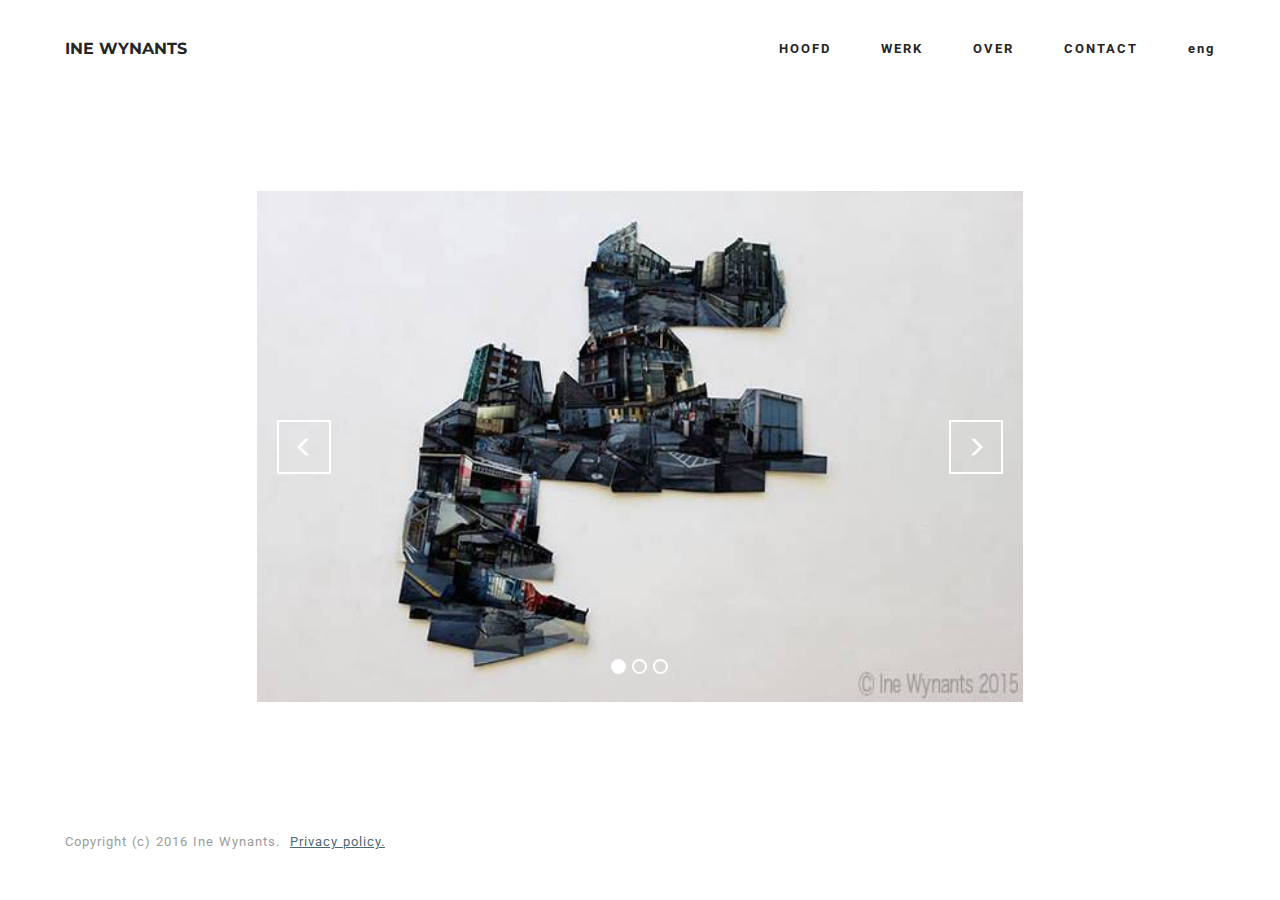
<file: U-turn.html>
<!DOCTYPE html>
<html>
<head>
  <!-- Site made with Mobirise Website Builder v2.11, https://mobirise.com -->
  <meta charset="UTF-8">
  <meta http-equiv="X-UA-Compatible" content="IE=edge">
  <meta name="generator" content="Mobirise v2.11, mobirise.com">
  <meta name="viewport" content="width=device-width, initial-scale=1">
  <link rel="shortcut icon" href="assets/images/logo.png" type="image/x-icon">
  <meta name="description" content="">
  
  <link rel="stylesheet" href="https://fonts.googleapis.com/css?family=Roboto:700,400&amp;subset=cyrillic,latin,greek,vietnamese">
  <link rel="stylesheet" href="assets/bootstrap/css/bootstrap.min.css">
  <link rel="stylesheet" href="assets/mobirise/css/style.css">
  <link rel="stylesheet" href="assets/mobirise-slider/style.css">
  <link rel="stylesheet" href="assets/mobirise/css/mbr-additional.css" type="text/css">
  
  
  
</head>
<body>

<!-- Google Analytics -->
<script>
  (function(i,s,o,g,r,a,m){i['GoogleAnalyticsObject']=r;i[r]=i[r]||function(){
  (i[r].q=i[r].q||[]).push(arguments)},i[r].l=1*new Date();a=s.createElement(o),
  m=s.getElementsByTagName(o)[0];a.async=1;a.src=g;m.parentNode.insertBefore(a,m)
  })(window,document,'script','//www.google-analytics.com/analytics.js','ga');

  ga('create', 'UA-74418663-1', 'auto');
  ga('send', 'pageview');

</script>
<!-- /Google Analytics -->


<section class="mbr-navbar mbr-navbar--freeze mbr-navbar--absolute mbr-navbar--auto-collapse" id="ext_menu-20">
    <div class="mbr-navbar__section mbr-section">
        <div class="mbr-section__container container">
            <div class="mbr-navbar__container">
                <div class="mbr-navbar__column mbr-navbar__column--s mbr-navbar__brand">
                    <span class="mbr-navbar__brand-link mbr-brand mbr-brand--inline">
                        
                        <span class="mbr-brand__name"><a class="mbr-brand__name text-black" href="home.html">INE WYNANTS</a></span>
                    </span>
                </div>
                <div class="mbr-navbar__hamburger mbr-hamburger"><span class="mbr-hamburger__line"></span></div>
                <div class="mbr-navbar__column mbr-navbar__menu">
                    <nav class="mbr-navbar__menu-box mbr-navbar__menu-box--inline-right">
                        <div class="mbr-navbar__column">
                            <ul class="mbr-navbar__items mbr-navbar__items--right float-left mbr-buttons mbr-buttons--freeze mbr-buttons--right btn-decorator mbr-buttons--active mbr-buttons--only-links"><li class="mbr-navbar__item"><a class="mbr-buttons__link btn text-black" href="home.html">HOOFD</a></li><li class="mbr-navbar__item"><a class="mbr-buttons__link btn text-black" href="works.html">WERK</a></li> <li class="mbr-navbar__item"><a class="mbr-buttons__link btn text-black" href="about.html">OVER</a></li> <li class="mbr-navbar__item"><a class="mbr-buttons__link btn text-black" href="contact.html">CONTACT</a></li> <li class="mbr-navbar__item"><a class="mbr-buttons__link btn text-black" href="http://googledrive.com/host/0B6nmgOG7kQjGY0t3aGk3ZkdSR2s">eng</a></li>   </ul>                            
                            
                        </div>
                    </nav>
                </div>
            </div>
        </div>
    </div>
</section>

<section class="engine"><a rel="external" href="https://mobirise.com">mobile site creator</a></section><section class="mbr-slider mbr-section mbr-section--no-padding carousel slide mbr-after-navbar" data-ride="carousel" data-wrap="true" data-interval="false" id="slider2-33">
    <div class="mbr-section__container container article-slider mbr-section__container--isolated">
        <div class=" col-sm-8 col-sm-offset-2">
            <ol class="carousel-indicators">
                <li data-app-prevent-settings="" data-target="#slider2-33" data-slide-to="0" class="active"></li><li data-app-prevent-settings="" data-target="#slider2-33" data-slide-to="1"></li><li data-app-prevent-settings="" data-target="#slider2-33" class="" data-slide-to="2"></li>
            </ol>
            <div class="carousel-inner" role="listbox">
                <div class="mbr-box mbr-section mbr-section--relative mbr-section--fixed-size mbr-section--bg-adapted item dark center active">
                    <div class="mbr-box__magnet">
                                            
                        <div>
                            <img src="assets/images/12523154-10153499342227869-1673779612217207294-n-591x394-87.jpg">
                            <div class="row">
                                <div class=" col-md-6">  

                                <div class="mbr-hero">
                                    

                                    
                                </div>
                                
                                </div>
                            </div>
                        </div>
                    </div>
                </div><div class="mbr-box mbr-section mbr-section--relative mbr-section--fixed-size mbr-section--bg-adapted item dark center">
                    <div class="mbr-box__magnet">
                                            
                        <div>
                            <img src="assets/images/12376220-10153499341647869-8930124017006833476-n-591x394-7.jpg">
                            <div class="row">
                                <div class=" col-md-6">  

                                <div class="mbr-hero">
                                    

                                    
                                </div>
                                
                                </div>
                            </div>
                        </div>
                    </div>
                </div><div class="mbr-box mbr-section mbr-section--relative mbr-section--fixed-size mbr-section--bg-adapted item dark center">
                    <div class="mbr-box__magnet">
                                            
                        <div>
                            <img src="assets/images/12522980-10153499341897869-6949382468462895963-n-591x394-72.jpg">
                            <div class="row">
                                <div class=" col-md-6">  

                                <div class="mbr-hero">
                                    

                                    
                                </div>
                                
                                </div>
                            </div>
                        </div>
                    </div>
                </div>
            </div>
            
            <a data-app-prevent-settings="" class="left carousel-control" role="button" data-slide="prev" href="#slider2-33">
                <span class="glyphicon glyphicon-menu-left" aria-hidden="true"></span>
                <span class="sr-only">Previous</span>
            </a>
            <a data-app-prevent-settings="" class="right carousel-control" role="button" data-slide="next" href="#slider2-33">
                <span class="glyphicon glyphicon-menu-right" aria-hidden="true"></span>
                <span class="sr-only">Next</span>
            </a>
        </div>
    </div>
</section>

<footer class="mbr-section mbr-section--relative mbr-section--fixed-size" id="footer1-11" style="background-color: rgb(255, 255, 255);">
    
    <div class="mbr-section__container container">
        <div class="mbr-footer mbr-footer--wysiwyg row" style="padding-top: 36.900000000000006px; padding-bottom: 36.900000000000006px;">
            <div class="col-sm-12">
                <p class="mbr-footer__copyright">Copyright (c) 2016 Ine Wynants. &nbsp;<a href="copyright.html">Privacy policy.</a></p>
            </div>
        </div>
    </div>
</footer>


  <script src="assets/web/assets/jquery/jquery.min.js"></script>
  <script src="assets/bootstrap/js/bootstrap.min.js"></script>
  <script src="assets/smooth-scroll/SmoothScroll.js"></script>
  <script src="assets/bootstrap-carousel-swipe/bootstrap-carousel-swipe.js"></script>
  <script src="assets/mobirise/js/script.js"></script>
  
  
</body>
</html>
</file>
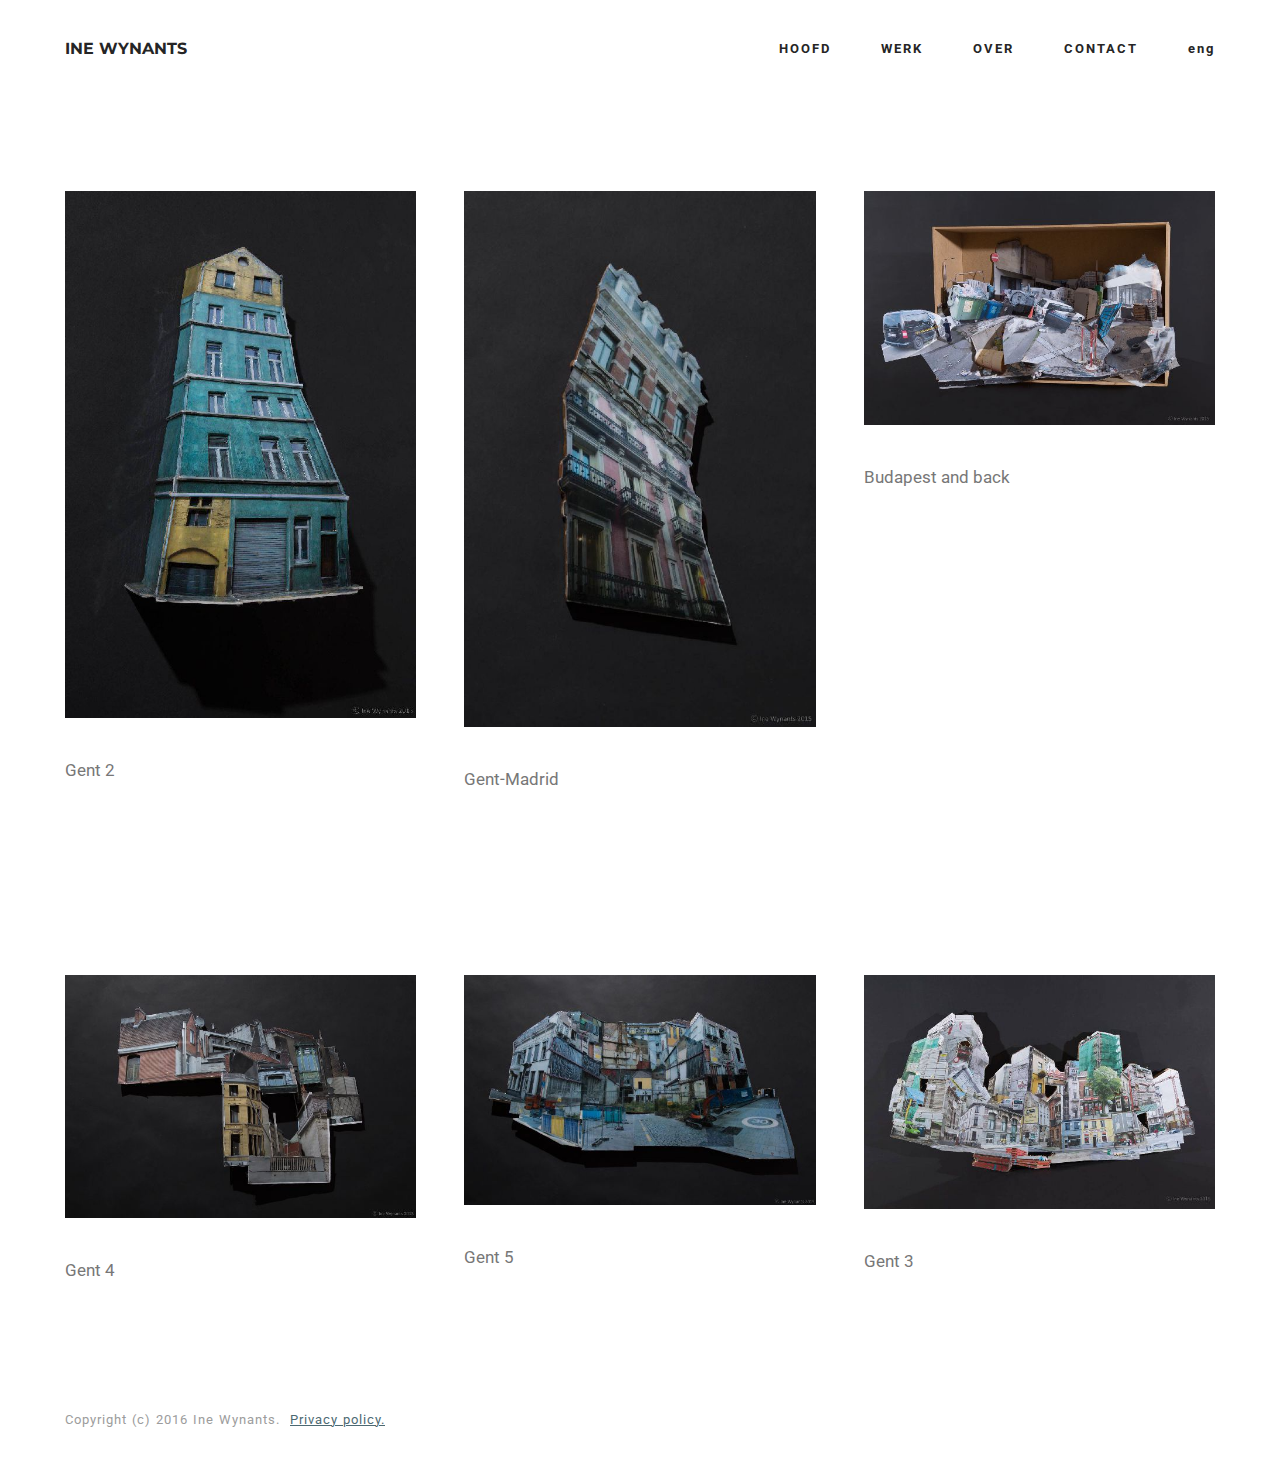
<file: werk.html>
<!DOCTYPE html>
<html>
<head>
  <!-- Site made with Mobirise Website Builder v2.11, https://mobirise.com -->
  <meta charset="UTF-8">
  <meta http-equiv="X-UA-Compatible" content="IE=edge">
  <meta name="generator" content="Mobirise v2.11, mobirise.com">
  <meta name="viewport" content="width=device-width, initial-scale=1">
  <link rel="shortcut icon" href="assets/images/logo.png" type="image/x-icon">
  <meta name="description" content="work">
  
  <link rel="stylesheet" href="https://fonts.googleapis.com/css?family=Roboto:700,400&amp;subset=cyrillic,latin,greek,vietnamese">
  <link rel="stylesheet" href="assets/bootstrap/css/bootstrap.min.css">
  <link rel="stylesheet" href="assets/mobirise/css/style.css">
  <link rel="stylesheet" href="assets/mobirise/css/mbr-additional.css" type="text/css">
  
  
  
</head>
<body>

<!-- Google Analytics -->
<script>
  (function(i,s,o,g,r,a,m){i['GoogleAnalyticsObject']=r;i[r]=i[r]||function(){
  (i[r].q=i[r].q||[]).push(arguments)},i[r].l=1*new Date();a=s.createElement(o),
  m=s.getElementsByTagName(o)[0];a.async=1;a.src=g;m.parentNode.insertBefore(a,m)
  })(window,document,'script','//www.google-analytics.com/analytics.js','ga');

  ga('create', 'UA-74418663-1', 'auto');
  ga('send', 'pageview');

</script>
<!-- /Google Analytics -->


<section class="mbr-navbar mbr-navbar--freeze mbr-navbar--absolute mbr-navbar--auto-collapse" id="ext_menu-20">
    <div class="mbr-navbar__section mbr-section">
        <div class="mbr-section__container container">
            <div class="mbr-navbar__container">
                <div class="mbr-navbar__column mbr-navbar__column--s mbr-navbar__brand">
                    <span class="mbr-navbar__brand-link mbr-brand mbr-brand--inline">
                        
                        <span class="mbr-brand__name"><a class="mbr-brand__name text-black" href="home.html">INE WYNANTS</a></span>
                    </span>
                </div>
                <div class="mbr-navbar__hamburger mbr-hamburger"><span class="mbr-hamburger__line"></span></div>
                <div class="mbr-navbar__column mbr-navbar__menu">
                    <nav class="mbr-navbar__menu-box mbr-navbar__menu-box--inline-right">
                        <div class="mbr-navbar__column">
                            <ul class="mbr-navbar__items mbr-navbar__items--right float-left mbr-buttons mbr-buttons--freeze mbr-buttons--right btn-decorator mbr-buttons--active mbr-buttons--only-links"><li class="mbr-navbar__item"><a class="mbr-buttons__link btn text-black" href="home.html">HOOFD</a></li><li class="mbr-navbar__item"><a class="mbr-buttons__link btn text-black" href="works.html">WERK</a></li> <li class="mbr-navbar__item"><a class="mbr-buttons__link btn text-black" href="about.html">OVER</a></li> <li class="mbr-navbar__item"><a class="mbr-buttons__link btn text-black" href="contact.html">CONTACT</a></li> <li class="mbr-navbar__item"><a class="mbr-buttons__link btn text-black" href="http://googledrive.com/host/0B6nmgOG7kQjGY0t3aGk3ZkdSR2s">eng</a></li>   </ul>                            
                            
                        </div>
                    </nav>
                </div>
            </div>
        </div>
    </div>
</section>

<section class="engine"><a rel="external" href="https://mobirise.com">offline website builder</a></section><section class="mbr-section mbr-section--relative mbr-section--fixed-size mbr-after-navbar" id="features1-31" style="background-color: rgb(255, 255, 255);">
    
    
    <div class="mbr-section__container container mbr-section__container--std-top-padding" style="padding-top: 93px;">
        <div class="mbr-section__row row">
            <div class="mbr-section__col col-xs-12 col-sm-4">
                <div class="mbr-section__container mbr-section__container--center mbr-section__container--middle">
                    <figure class="mbr-figure"><a href="Gent2.html"><img src="assets/images/mg-8116-3741x5612-65-2000x3000-26-800x1200-20-800x1200-83.jpg" class="mbr-figure__img"></a></figure>
                </div>
                
                <div class="mbr-section__container mbr-section__container--last" style="padding-bottom: 93px;">
                    <div class="mbr-article mbr-article--wysiwyg">
                        <p>Gent 2</p>
                    </div>
                </div>
                
            </div>
            <div class="mbr-section__col col-xs-12 col-sm-4">
                <div class="mbr-section__container mbr-section__container--center mbr-section__container--middle">
                    <figure class="mbr-figure"><a href="GentMadrid.html"><img src="assets/images/mg-8124-787x1200-29-787x1200-32-787x1200-66-787x1200-26.jpg" class="mbr-figure__img"></a></figure>
                </div>
                
                <div class="mbr-section__container mbr-section__container--last" style="padding-bottom: 93px;">
                    <div class="mbr-article mbr-article--wysiwyg">
                        <p>Gent-Madrid</p>
                    </div>
                </div>
                
            </div>
            
            <div class="mbr-section__col col-xs-12 col-sm-4">
                <div class="mbr-section__container mbr-section__container--center mbr-section__container--middle">
                    <figure class="mbr-figure"><a href="Budapestandback.html"><img src="assets/images/bewerkt-mg-8437-gedaanenzo-1200x800-75.jpg" class="mbr-figure__img"></a></figure>
                </div>
                
                <div class="mbr-section__container mbr-section__container--last" style="padding-bottom: 93px;">
                    <div class="mbr-article mbr-article--wysiwyg">
                        <p>Budapest and back</p>
                    </div>
                </div>
                
            </div>
            
            
            
            
            
        </div>
    </div>
</section>

<section class="mbr-section mbr-section--relative mbr-section--fixed-size" id="features1-30" style="background-color: rgb(255, 255, 255);">
    
    
    <div class="mbr-section__container container mbr-section__container--std-top-padding" style="padding-top: 93px;">
        <div class="mbr-section__row row">
            <div class="mbr-section__col col-xs-12 col-sm-4">
                <div class="mbr-section__container mbr-section__container--center mbr-section__container--middle">
                    <figure class="mbr-figure"><a href="Gent4.html"><img src="assets/images/mg-8161-1200x830-6-600x415-85.jpg" class="mbr-figure__img"></a></figure>
                </div>
                
                <div class="mbr-section__container mbr-section__container--last" style="padding-bottom: 93px;">
                    <div class="mbr-article mbr-article--wysiwyg">
                        <p>Gent 4</p>
                    </div>
                </div>
                
            </div>
            <div class="mbr-section__col col-xs-12 col-sm-4">
                <div class="mbr-section__container mbr-section__container--center mbr-section__container--middle">
                    <figure class="mbr-figure"><a href="Gent5.html"><img src="assets/images/mg-8154-1200x785-81-1200x785-79.jpg" class="mbr-figure__img"></a></figure>
                </div>
                
                <div class="mbr-section__container mbr-section__container--last" style="padding-bottom: 93px;">
                    <div class="mbr-article mbr-article--wysiwyg">
                        <p>Gent 5</p>
                    </div>
                </div>
                
            </div>
            
            <div class="mbr-section__col col-xs-12 col-sm-4">
                <div class="mbr-section__container mbr-section__container--center mbr-section__container--middle">
                    <figure class="mbr-figure"><a href="Gent3.html"><img src="assets/images/mg-8435-bewerkt-1200x800-97-1200x800-23.jpg" class="mbr-figure__img"></a></figure>
                </div>
                
                <div class="mbr-section__container mbr-section__container--last" style="padding-bottom: 93px;">
                    <div class="mbr-article mbr-article--wysiwyg">
                        <p>Gent 3&nbsp;</p>
                    </div>
                </div>
                
            </div>
            
            
            
            
            
        </div>
    </div>
</section>

<footer class="mbr-section mbr-section--relative mbr-section--fixed-size" id="footer1-11" style="background-color: rgb(255, 255, 255);">
    
    <div class="mbr-section__container container">
        <div class="mbr-footer mbr-footer--wysiwyg row" style="padding-top: 36.900000000000006px; padding-bottom: 36.900000000000006px;">
            <div class="col-sm-12">
                <p class="mbr-footer__copyright">Copyright (c) 2016 Ine Wynants. &nbsp;<a href="copyright.html">Privacy policy.</a></p>
            </div>
        </div>
    </div>
</footer>


  <script src="assets/web/assets/jquery/jquery.min.js"></script>
  <script src="assets/bootstrap/js/bootstrap.min.js"></script>
  <script src="assets/smooth-scroll/SmoothScroll.js"></script>
  <script src="assets/mobirise/js/script.js"></script>
  
  
</body>
</html>
</file>
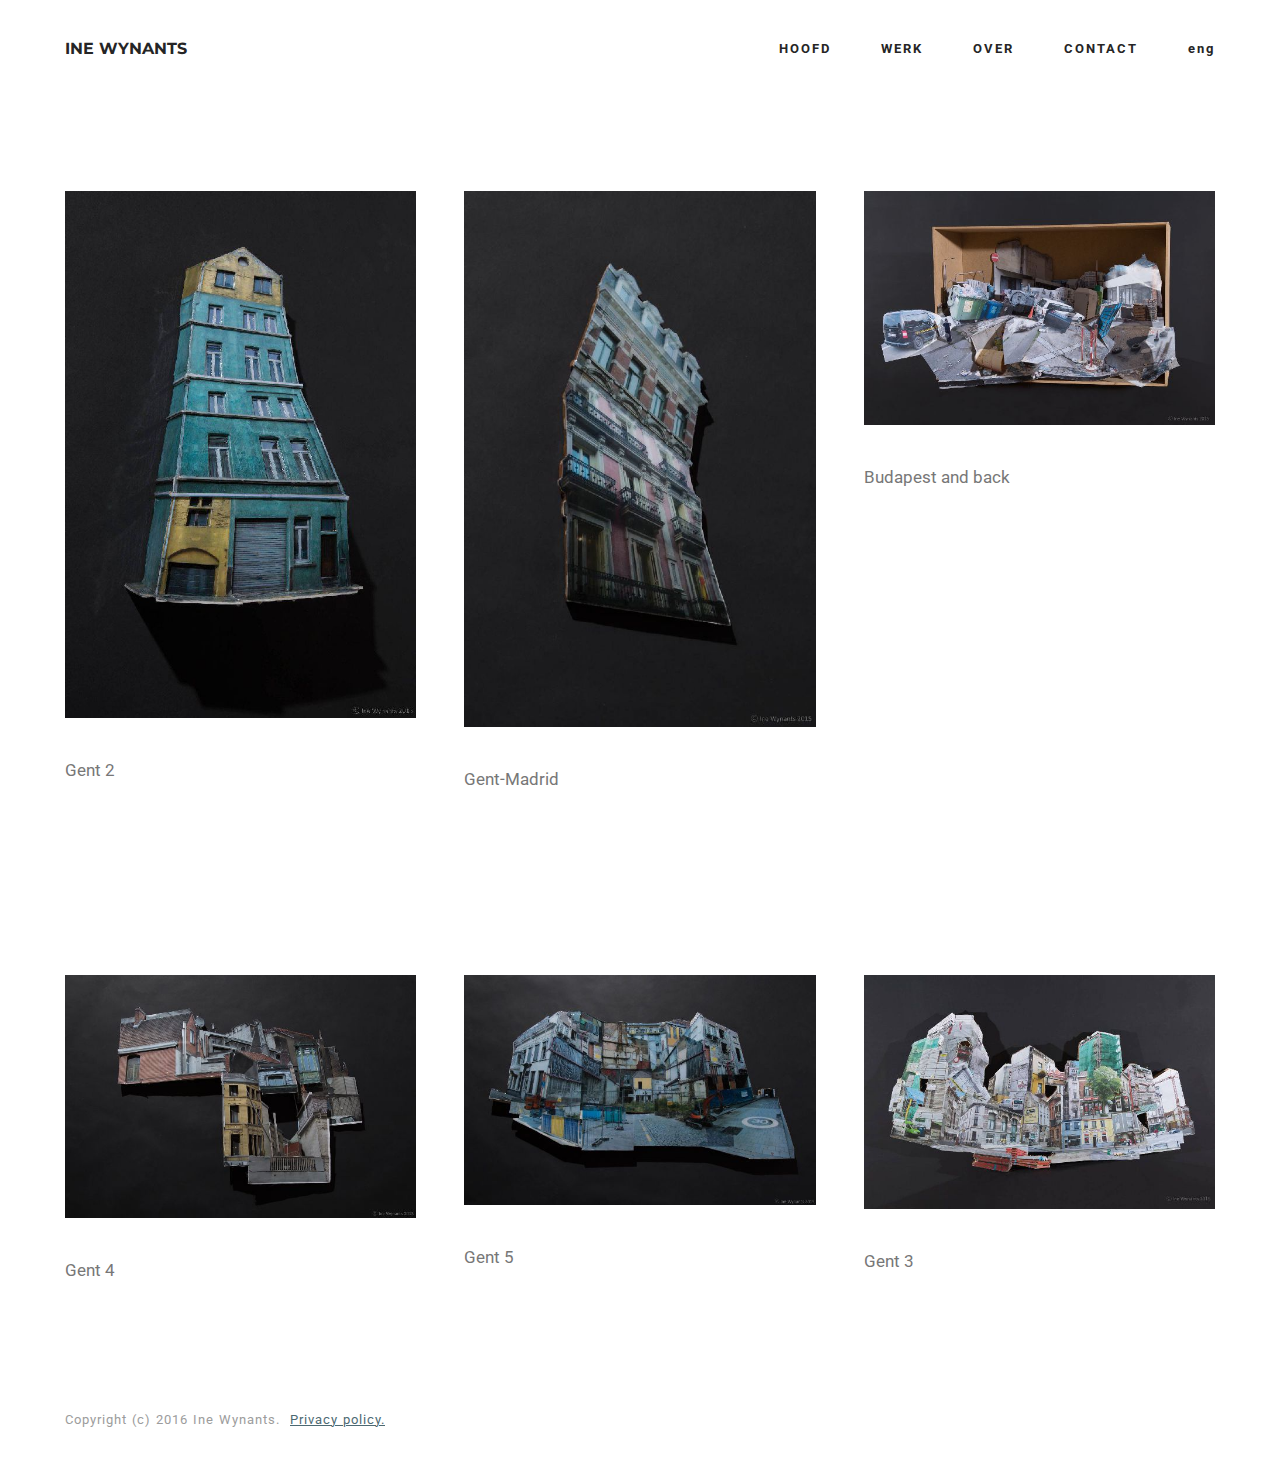
<file: works.html>
<!DOCTYPE html>
<html>
<head>
  <!-- Site made with Mobirise Website Builder v2.11, https://mobirise.com -->
  <meta charset="UTF-8">
  <meta http-equiv="X-UA-Compatible" content="IE=edge">
  <meta name="generator" content="Mobirise v2.11, mobirise.com">
  <meta name="viewport" content="width=device-width, initial-scale=1">
  <link rel="shortcut icon" href="assets/images/logo.png" type="image/x-icon">
  <meta name="description" content="work">
  
  <link rel="stylesheet" href="https://fonts.googleapis.com/css?family=Roboto:700,400&amp;subset=cyrillic,latin,greek,vietnamese">
  <link rel="stylesheet" href="assets/bootstrap/css/bootstrap.min.css">
  <link rel="stylesheet" href="assets/mobirise/css/style.css">
  <link rel="stylesheet" href="assets/mobirise/css/mbr-additional.css" type="text/css">
  
  
  
</head>
<body>

<!-- Google Analytics -->
<script>
  (function(i,s,o,g,r,a,m){i['GoogleAnalyticsObject']=r;i[r]=i[r]||function(){
  (i[r].q=i[r].q||[]).push(arguments)},i[r].l=1*new Date();a=s.createElement(o),
  m=s.getElementsByTagName(o)[0];a.async=1;a.src=g;m.parentNode.insertBefore(a,m)
  })(window,document,'script','//www.google-analytics.com/analytics.js','ga');

  ga('create', 'UA-74418663-1', 'auto');
  ga('send', 'pageview');

</script>
<!-- /Google Analytics -->


<section class="mbr-navbar mbr-navbar--freeze mbr-navbar--absolute mbr-navbar--auto-collapse" id="ext_menu-20">
    <div class="mbr-navbar__section mbr-section">
        <div class="mbr-section__container container">
            <div class="mbr-navbar__container">
                <div class="mbr-navbar__column mbr-navbar__column--s mbr-navbar__brand">
                    <span class="mbr-navbar__brand-link mbr-brand mbr-brand--inline">
                        
                        <span class="mbr-brand__name"><a class="mbr-brand__name text-black" href="home.html">INE WYNANTS</a></span>
                    </span>
                </div>
                <div class="mbr-navbar__hamburger mbr-hamburger"><span class="mbr-hamburger__line"></span></div>
                <div class="mbr-navbar__column mbr-navbar__menu">
                    <nav class="mbr-navbar__menu-box mbr-navbar__menu-box--inline-right">
                        <div class="mbr-navbar__column">
                            <ul class="mbr-navbar__items mbr-navbar__items--right float-left mbr-buttons mbr-buttons--freeze mbr-buttons--right btn-decorator mbr-buttons--active mbr-buttons--only-links"><li class="mbr-navbar__item"><a class="mbr-buttons__link btn text-black" href="home.html">HOOFD</a></li><li class="mbr-navbar__item"><a class="mbr-buttons__link btn text-black" href="works.html">WERK</a></li> <li class="mbr-navbar__item"><a class="mbr-buttons__link btn text-black" href="about.html">OVER</a></li> <li class="mbr-navbar__item"><a class="mbr-buttons__link btn text-black" href="contact.html">CONTACT</a></li> <li class="mbr-navbar__item"><a class="mbr-buttons__link btn text-black" href="www.google.drive.com/host/0B6nmgOG7kQjGNDRva0gwSXFGS2M">eng</a></li>   </ul>                            
                            
                        </div>
                    </nav>
                </div>
            </div>
        </div>
    </div>
</section>

<section class="engine"><a rel="external" href="https://mobirise.com">website generator</a></section><section class="mbr-section mbr-section--relative mbr-section--fixed-size mbr-after-navbar" id="features1-31" style="background-color: rgb(255, 255, 255);">
    
    
    <div class="mbr-section__container container mbr-section__container--std-top-padding" style="padding-top: 93px;">
        <div class="mbr-section__row row">
            <div class="mbr-section__col col-xs-12 col-sm-4">
                <div class="mbr-section__container mbr-section__container--center mbr-section__container--middle">
                    <figure class="mbr-figure"><a href="Gent2.html"><img src="assets/images/mg-8116-3741x5612-65-2000x3000-26-800x1200-20-800x1200-83.jpg" class="mbr-figure__img"></a></figure>
                </div>
                
                <div class="mbr-section__container mbr-section__container--last" style="padding-bottom: 93px;">
                    <div class="mbr-article mbr-article--wysiwyg">
                        <p>Gent 2</p>
                    </div>
                </div>
                
            </div>
            <div class="mbr-section__col col-xs-12 col-sm-4">
                <div class="mbr-section__container mbr-section__container--center mbr-section__container--middle">
                    <figure class="mbr-figure"><a href="Gent4.html"><img src="assets/images/mg-8124-787x1200-29-787x1200-32-787x1200-66-787x1200-26.jpg" class="mbr-figure__img"></a></figure>
                </div>
                
                <div class="mbr-section__container mbr-section__container--last" style="padding-bottom: 93px;">
                    <div class="mbr-article mbr-article--wysiwyg">
                        <p>Gent-Madrid</p>
                    </div>
                </div>
                
            </div>
            
            <div class="mbr-section__col col-xs-12 col-sm-4">
                <div class="mbr-section__container mbr-section__container--center mbr-section__container--middle">
                    <figure class="mbr-figure"><a href="Budapestandback.html"><img src="assets/images/bewerkt-mg-8437-gedaanenzo-1200x800-75.jpg" class="mbr-figure__img"></a></figure>
                </div>
                
                <div class="mbr-section__container mbr-section__container--last" style="padding-bottom: 93px;">
                    <div class="mbr-article mbr-article--wysiwyg">
                        <p>Budapest and back</p>
                    </div>
                </div>
                
            </div>
            
            
            
            
            
        </div>
    </div>
</section>

<section class="mbr-section mbr-section--relative mbr-section--fixed-size" id="features1-30" style="background-color: rgb(255, 255, 255);">
    
    
    <div class="mbr-section__container container mbr-section__container--std-top-padding" style="padding-top: 93px;">
        <div class="mbr-section__row row">
            <div class="mbr-section__col col-xs-12 col-sm-4">
                <div class="mbr-section__container mbr-section__container--center mbr-section__container--middle">
                    <figure class="mbr-figure"><a href="Gent4.html"><img src="assets/images/mg-8161-1200x830-6-600x415-85.jpg" class="mbr-figure__img"></a></figure>
                </div>
                
                <div class="mbr-section__container mbr-section__container--last" style="padding-bottom: 93px;">
                    <div class="mbr-article mbr-article--wysiwyg">
                        <p>Gent 4</p>
                    </div>
                </div>
                
            </div>
            <div class="mbr-section__col col-xs-12 col-sm-4">
                <div class="mbr-section__container mbr-section__container--center mbr-section__container--middle">
                    <figure class="mbr-figure"><a href="Gent5.html"><img src="assets/images/mg-8154-1200x785-81-1200x785-79.jpg" class="mbr-figure__img"></a></figure>
                </div>
                
                <div class="mbr-section__container mbr-section__container--last" style="padding-bottom: 93px;">
                    <div class="mbr-article mbr-article--wysiwyg">
                        <p>Gent 5</p>
                    </div>
                </div>
                
            </div>
            
            <div class="mbr-section__col col-xs-12 col-sm-4">
                <div class="mbr-section__container mbr-section__container--center mbr-section__container--middle">
                    <figure class="mbr-figure"><a href="Gent3.html"><img src="assets/images/mg-8435-bewerkt-1200x800-97-1200x800-23.jpg" class="mbr-figure__img"></a></figure>
                </div>
                
                <div class="mbr-section__container mbr-section__container--last" style="padding-bottom: 93px;">
                    <div class="mbr-article mbr-article--wysiwyg">
                        <p>Gent 3&nbsp;</p>
                    </div>
                </div>
                
            </div>
            
            
            
            
            
        </div>
    </div>
</section>

<footer class="mbr-section mbr-section--relative mbr-section--fixed-size" id="footer1-11" style="background-color: rgb(255, 255, 255);">
    
    <div class="mbr-section__container container">
        <div class="mbr-footer mbr-footer--wysiwyg row" style="padding-top: 36.900000000000006px; padding-bottom: 36.900000000000006px;">
            <div class="col-sm-12">
                <p class="mbr-footer__copyright">Copyright (c) 2016 Ine Wynants. &nbsp;<a href="copyright.html">Privacy policy.</a></p>
            </div>
        </div>
    </div>
</footer>


  <script src="assets/web/assets/jquery/jquery.min.js"></script>
  <script src="assets/bootstrap/js/bootstrap.min.js"></script>
  <script src="assets/smooth-scroll/SmoothScroll.js"></script>
  <script src="assets/mobirise/js/script.js"></script>
  
  
</body>
</html>
</file>
<file: assets/mobirise/css/mbr-additional.css>
@import url(https://fonts.googleapis.com/css?family=Montserrat:400,700);



#form1-16 .mbr-header__text {
  font-family: 'Montserrat', sans-serif;
}
#form1-16 .btn {
  font-family: 'Montserrat', sans-serif;
}
#ext_menu-20 .mbr-brand__name {
  font-size: 16px;
}
#ext_menu-20.mbr-navbar--stuck .mbr-navbar__section {
  background: #ffffff;
}
#ext_menu-20 .mbr-navbar__section {
  background: #ffffff;
}
#ext_menu-20 .mbr-brand__name a {
  font-family: 'Montserrat', sans-serif;
}
#ext_menu-20 .mbr-navbar__hamburger {
  color: #ffffff;
}

#ext_menu-20 .mbr-brand__name {
  font-size: 16px;
}
#ext_menu-20.mbr-navbar--stuck .mbr-navbar__section {
  background: #ffffff;
}
#ext_menu-20 .mbr-navbar__section {
  background: #ffffff;
}
#ext_menu-20 .mbr-brand__name a {
  font-family: 'Montserrat', sans-serif;
}
#ext_menu-20 .mbr-navbar__hamburger {
  color: #ffffff;
}

#ext_menu-20 .mbr-brand__name {
  font-size: 16px;
}
#ext_menu-20.mbr-navbar--stuck .mbr-navbar__section {
  background: #ffffff;
}
#ext_menu-20 .mbr-navbar__section {
  background: #ffffff;
}
#ext_menu-20 .mbr-brand__name a {
  font-family: 'Montserrat', sans-serif;
}
#ext_menu-20 .mbr-navbar__hamburger {
  color: #ffffff;
}

#ext_menu-20 .mbr-brand__name {
  font-size: 16px;
}
#ext_menu-20.mbr-navbar--stuck .mbr-navbar__section {
  background: #ffffff;
}
#ext_menu-20 .mbr-navbar__section {
  background: #ffffff;
}
#ext_menu-20 .mbr-brand__name a {
  font-family: 'Montserrat', sans-serif;
}
#ext_menu-20 .mbr-navbar__hamburger {
  color: #ffffff;
}

#ext_menu-20 .mbr-brand__name {
  font-size: 16px;
}
#ext_menu-20.mbr-navbar--stuck .mbr-navbar__section {
  background: #ffffff;
}
#ext_menu-20 .mbr-navbar__section {
  background: #ffffff;
}
#ext_menu-20 .mbr-brand__name a {
  font-family: 'Montserrat', sans-serif;
}
#ext_menu-20 .mbr-navbar__hamburger {
  color: #ffffff;
}

#ext_menu-20 .mbr-brand__name {
  font-size: 16px;
}
#ext_menu-20.mbr-navbar--stuck .mbr-navbar__section {
  background: #ffffff;
}
#ext_menu-20 .mbr-navbar__section {
  background: #ffffff;
}
#ext_menu-20 .mbr-brand__name a {
  font-family: 'Montserrat', sans-serif;
}
#ext_menu-20 .mbr-navbar__hamburger {
  color: #ffffff;
}



#ext_menu-20 .mbr-brand__name {
  font-size: 16px;
}
#ext_menu-20.mbr-navbar--stuck .mbr-navbar__section {
  background: #ffffff;
}
#ext_menu-20 .mbr-navbar__section {
  background: #ffffff;
}
#ext_menu-20 .mbr-brand__name a {
  font-family: 'Montserrat', sans-serif;
}
#ext_menu-20 .mbr-navbar__hamburger {
  color: #ffffff;
}
#header3-46 P {
  color: #000000;
  font-family: 'Montserrat', sans-serif;
}
#header3-46 H3 {
  font-family: 'Montserrat', sans-serif;
}

#ext_menu-47 .mbr-brand__name {
  font-size: 16px;
}
#ext_menu-47.mbr-navbar--stuck .mbr-navbar__section {
  background: #ffffff;
}
#ext_menu-47 .mbr-navbar__section {
  background: #ffffff;
}
#ext_menu-47 .mbr-brand__name a {
  font-family: 'Montserrat', sans-serif;
}
#ext_menu-47 .mbr-navbar__hamburger {
  color: #ffffff;
}

#ext_menu-20 .mbr-brand__name {
  font-size: 16px;
}
#ext_menu-20.mbr-navbar--stuck .mbr-navbar__section {
  background: #ffffff;
}
#ext_menu-20 .mbr-navbar__section {
  background: #ffffff;
}
#ext_menu-20 .mbr-brand__name a {
  font-family: 'Montserrat', sans-serif;
}
#ext_menu-20 .mbr-navbar__hamburger {
  color: #ffffff;
}

#ext_menu-20 .mbr-brand__name {
  font-size: 16px;
}
#ext_menu-20.mbr-navbar--stuck .mbr-navbar__section {
  background: #ffffff;
}
#ext_menu-20 .mbr-navbar__section {
  background: #ffffff;
}
#ext_menu-20 .mbr-brand__name a {
  font-family: 'Montserrat', sans-serif;
}
#ext_menu-20 .mbr-navbar__hamburger {
  color: #ffffff;
}

#ext_menu-20 .mbr-brand__name {
  font-size: 16px;
}
#ext_menu-20.mbr-navbar--stuck .mbr-navbar__section {
  background: #ffffff;
}
#ext_menu-20 .mbr-navbar__section {
  background: #ffffff;
}
#ext_menu-20 .mbr-brand__name a {
  font-family: 'Montserrat', sans-serif;
}
#ext_menu-20 .mbr-navbar__hamburger {
  color: #ffffff;
}





#header3-22 H3 {
  font-family: 'Montserrat', sans-serif;
  color: #000000;
}
#header3-22 P {
  font-family: 'Montserrat', sans-serif;
  color: #000000;
}
#header3-23 H3 {
  font-family: 'Montserrat', sans-serif;
  color: #000000;
}
#header3-23 P {
  font-family: 'Montserrat', sans-serif;
  color: #000000;
  font-size: 13px;
}
#ext_menu-20 .mbr-brand__name {
  font-size: 16px;
}
#ext_menu-20.mbr-navbar--stuck .mbr-navbar__section {
  background: #ffffff;
}
#ext_menu-20 .mbr-navbar__section {
  background: #ffffff;
}
#ext_menu-20 .mbr-brand__name a {
  font-family: 'Montserrat', sans-serif;
}
#ext_menu-20 .mbr-navbar__hamburger {
  color: #ffffff;
}

#ext_menu-20 .mbr-brand__name {
  font-size: 16px;
}
#ext_menu-20.mbr-navbar--stuck .mbr-navbar__section {
  background: #ffffff;
}
#ext_menu-20 .mbr-navbar__section {
  background: #ffffff;
}
#ext_menu-20 .mbr-brand__name a {
  font-family: 'Montserrat', sans-serif;
}
#ext_menu-20 .mbr-navbar__hamburger {
  color: #ffffff;
}
</file>
<file: assets/mobirise-slider/style.css>
/*-------

   Slider

-------*/
.mbr-slider .carousel-inner > .active,
.mbr-slider .carousel-inner > .next,
.mbr-slider .carousel-inner > .prev {
	display: table;
}
.mbr-slider .carousel-control {
    background-image: none;
    width: 54px;
    height: 54px;
    top: 50%;
    margin-top: -27px;
    line-height: 54px;
    border: 2px solid #fff;
    opacity: 1;
    text-shadow: none;
    z-index: 5;
    -webkit-transition: all 0.2s ease-in-out 0s;
    -o-transition: all 0.2s ease-in-out 0s;
    transition: all 0.2s ease-in-out 0s;
}
.mbr-slider .carousel-control.left {
	margin-left: 20px;
}
.mbr-slider .carousel-control.right {
	margin-right: 20px;
}
.mbr-slider .carousel-control:hover {
	background: #fff;
	color: #000;
}
.mbr-slider .carousel-indicators {
    bottom: 20px;
}
.mbr-slider .carousel-indicators li,
.mbr-slider .carousel-indicators .active {
    width: 15px;
    height: 15px;
    margin: 3px;
    border: 2px solid #ffffff;
}

@media (max-width: 767px) {
    .mbr-slider .carousel-control {
        top: auto;
        bottom: 20px;
    }
}
.mbr-slider .mbr-overlay {
    z-index: 0;
    opacity:0.5;
}
/* boxed model */
.mbr-slider > .boxed-slider {
    position: relative;
    padding: 93px 0;
}
.mbr-slider > .boxed-slider > div{
    position: relative;

}
.mbr-slider > .container .carousel-indicators {
    margin-bottom: 3px;
}
@media (max-width: 767px) {
    .mbr-slider > .container .carousel-control {
        margin-bottom: 0px;
    }
}
.mbr-slider > .container img {
    width: 100%;
}
.mbr-slider > .container img + .row {
    position: absolute;
    top: 50%;
    left: 0;
    right: 0;
    margin-left: 0;
    margin-right: 0;
    -webkit-transform: translateY(-50%);
    -moz-transform: translateY(-50%);
    transform: translateY(-50%);
}
.mbr-slider .mbr-section {
    padding-left: 0;
    padding-right: 0;
}

/* article layout */
.mbr-slider .article-slider > div {
    padding-left: 0;
    padding-right: 0;
}
.mbr-slider > .container.article-slider .carousel-indicators {
    margin-bottom: 0;
}
</file>
<file: assets/mobirise/css/style.css>
.is-builder .animated {
  -webkit-animation-name: none !important;
  animation-name: none !important;
}
html {
  position: relative;
  min-height: 100%;
}
.mbr-embedded-video {
  position: relative;
}
.mbr-background-video,
.mbr-background-video-preview {
  bottom: 0;
  left: 0;
  overflow: hidden;
  position: absolute;
  right: 0;
  top: 0;
}
.mbr-parallax-background,
.mbr-background {
  background-attachment: fixed !important;
  background-position: 50% 0;
  background-repeat: no-repeat;
  background-size: cover !important;
}
.mbr-hidden-scrollbar .mbr-parallax-background {
  background-size: auto 130%;
}
.mobile .mbr-parallax-background {
  background-attachment: scroll !important;
}
.mbr-background {
  background-attachment: scroll !important;
}
.mbr-navbar {
  position: relative;
  width: 100%;
}
.mbr-navbar:before {
  content: "";
  display: block;
}
.mbr-navbar__brand-link:after,
.mbr-navbar__brand-img {
  max-height: 74px;
}
.mbr-navbar:before,
.mbr-navbar__container {
  height: 98px;
}
.mbr-navbar--ss .mbr-navbar__brand-link:after,
.mbr-navbar--ss .mbr-navbar__brand-img {
  height: 74px;
}
.mbr-navbar--ss:before,
.mbr-navbar--ss .mbr-navbar__container {
  height: 98px;
}
.mbr-navbar--xs .mbr-navbar__brand-link:after,
.mbr-navbar--xs .mbr-navbar__brand-img {
  height: 32px;
}
.mbr-navbar--xs:before,
.mbr-navbar--xs .mbr-navbar__container {
  height: 56px;
}
.mbr-navbar--s .mbr-navbar__brand-link:after,
.mbr-navbar--s .mbr-navbar__brand-img {
  height: 48px;
}
.mbr-navbar--s:before,
.mbr-navbar--s .mbr-navbar__container {
  height: 72px;
}
.mbr-navbar--m .mbr-navbar__brand-link:after,
.mbr-navbar--m .mbr-navbar__brand-img {
  height: 64px;
}
.mbr-navbar--m:before,
.mbr-navbar--m .mbr-navbar__container {
  height: 88px;
}
.mbr-navbar--l .mbr-navbar__brand-link:after,
.mbr-navbar--l .mbr-navbar__brand-img {
  height: 96px;
}
.mbr-navbar--l:before,
.mbr-navbar--l .mbr-navbar__container {
  height: 120px;
}
.mbr-navbar--xl .mbr-navbar__brand-link:after,
.mbr-navbar--xl .mbr-navbar__brand-img {
  height: 128px;
}
.mbr-navbar--xl:before,
.mbr-navbar--xl .mbr-navbar__container {
  height: 152px;
}
.mbr-navbar--short .mbr-navbar__brand-link:after,
.mbr-navbar--short .mbr-navbar__brand-img {
  height: 40px;
}
.mbr-navbar--short:before,
.mbr-navbar--short .mbr-navbar__container {
  height: 64px;
}
.mbr-navbar--short .mbr-navbar__container {
  padding: 12px 0;
}
@media (max-width: 767px) {
  .mbr-navbar--short .mbr-navbar__brand-link:after,
  .mbr-navbar--short .mbr-navbar__brand-img {
    height: 31px;
  }
  .mbr-navbar--short:before,
  .mbr-navbar--short .mbr-navbar__container {
    height: 45px;
  }
  .mbr-navbar--short .mbr-navbar__container {
    padding: 7px 0;
  }
}
.mbr-navbar__brand-img {
  position: relative;
}
.mbr-navbar__brand-img,
.mbr-navbar__container,
.mbr-navbar__section {
  -webkit-transition: all 300ms ease-in-out 0s;
  -o-transition: all 300ms ease-in-out 0s;
  transition: all 300ms ease-in-out 0s;
}
.mbr-navbar__section {
  background: #2c2c2c;
  height: auto;
  position: absolute;
  top: 0;
  width: 100%;
  z-index: 1000;
}
.mbr-navbar__container {
  display: table;
  padding: 12px 0;
  width: 100%;
}
.mbr-navbar__menu-box {
  display: table;
  width: 100%;
}
.mbr-navbar__menu-box--inline-left,
.mbr-navbar__menu-box--inline-center,
.mbr-navbar__menu-box--inline-right {
  display: block;
  text-align: left;
}
.mbr-navbar__menu-box--inline-center {
  text-align: center;
}
.mbr-navbar__menu-box--inline-right {
  text-align: right;
}
.mbr-navbar__column {
  display: table-cell;
  vertical-align: middle;
}
.mbr-navbar__column--xxs {
  width: 1%;
}
.mbr-navbar__column--xs {
  width: 10%;
}
.mbr-navbar__column--s {
  width: 20%;
}
.mbr-navbar__column--m {
  width: 30%;
}
.mbr-navbar__column--l {
  width: 40%;
}
.mbr-navbar__column--xl {
  width: 50%;
}
.mbr-navbar__menu-box--inline-left .mbr-navbar__column,
.mbr-navbar__menu-box--inline-center .mbr-navbar__column,
.mbr-navbar__menu-box--inline-right .mbr-navbar__column {
  display: inline-block;
}
.mbr-navbar__items {
  float: left;
  padding-left: 0px;
  position: relative;
  left: -20px;
}
.mbr-navbar__items--right {
  float: right;
  left: 0;
}
.float-left {
  float: left;
}
.mbr-navbar__item {
  display: block;
  float: left;
  position: relative;
}
.mbr-navbar__hamburger {
  display: none;
  margin-top: -11px;
  position: absolute;
  right: 0;
  top: 50%;
  z-index: 10000;
}
.mbr-navbar--collapsed .mbr-navbar__container {
  position: relative;
}
.mbr-navbar--collapsed .mbr-navbar__column {
  display: block;
  width: 100%;
}
.mbr-navbar--collapsed .mbr-navbar__items--right {
  padding-top: 13px;
}
.mbr-navbar--collapsed .mbr-navbar__menu {
  background: rgba(0, 0, 0, 0.9);
  display: none;
  height: 100%;
  left: 0;
  position: fixed;
  top: 0;
  width: 100%;
  z-index: 9999;
}
.mbr-navbar--collapsed .mbr-navbar__menu-box {
  display: table-cell;
  vertical-align: middle;
}
.mbr-navbar--collapsed .mbr-navbar__items {
  float: none;
}
.mbr-navbar--collapsed .mbr-navbar__item {
  float: none;
}
.mbr-navbar--collapsed .mbr-navbar__hamburger {
  display: block;
}
.mbr-navbar--collapsed.mbr-navbar--open .mbr-navbar__menu {
  display: table;
}
.mbr-navbar--collapsed.mbr-navbar--open:not(.mbr-navbar--sticky) .mbr-navbar__section {
  background: none;
  position: fixed;
}
.mbr-navbar--collapsed.mbr-navbar--open .mbr-navbar__brand {
  visibility: hidden;
}
.mbr-navbar--collapsed.mbr-navbar--sticky.mbr-navbar--open .mbr-navbar__brand {
  visibility: visible;
}
.mbr-navbar--collapsed.mbr-navbar--open .mbr-navbar__brand-img,
.mbr-navbar--collapsed.mbr-navbar--open .mbr-navbar__container {
  -webkit-transition: none;
  -o-transition: none;
  transition: none;
}
.mbr-navbar--freeze.mbr-navbar--collapsed.mbr-navbar--open .mbr-navbar__hamburger,
.mbr-navbar--freeze.mbr-navbar--collapsed.mbr-navbar--open .mbr-navbar__hamburger:hover {
  color: #fff !important;
}
.mbr-navbar--sticky .mbr-navbar__section {
  position: fixed;
}
.mbr-navbar--absolute {
  position: absolute;
}
.mbr-navbar--transparent .mbr-navbar__section {
  background: none;
}
.mbr-navbar--stuck .mbr-navbar__section,
.mbr-navbar--relative .mbr-navbar__section {
  background: #2c2c2c;
}
@media (max-width: 991px) {
  .mbr-navbar--auto-collapse .mbr-navbar__container {
    position: relative;
  }
  .mbr-navbar--auto-collapse .mbr-navbar__column {
    display: block;
    width: 100%;
  }
  .mbr-navbar__column {
    max-height: 100%;
    overflow-x: hidden;
    overflow-y:auto;
  }
  .mbr-navbar__column::-webkit-scrollbar {
    display:none;
  }
  .mbr-navbar--auto-collapse .mbr-navbar__items--right {
    padding-top: 13px;
  }
  .mbr-navbar--auto-collapse .mbr-navbar__menu {
    background: rgba(0, 0, 0, 0.9);
    display: none;
    height: 100%;
    left: 0;
    position: fixed;
    top: 0;
    width: 100%;
    z-index: 9999;
  }
  .mbr-navbar--auto-collapse .mbr-navbar__menu-box {
    display: table-cell;
    vertical-align: middle;
  }
  .mbr-navbar--auto-collapse .mbr-navbar__items {
    float: none;
  }
  .mbr-navbar--auto-collapse .mbr-navbar__item {
    float: none;
  }
  .mbr-navbar--auto-collapse .mbr-navbar__hamburger {
    display: block;
  }
  .mbr-navbar--auto-collapse.mbr-navbar--open .mbr-navbar__menu {
    display: table;
  }
  .mbr-navbar--auto-collapse.mbr-navbar--open:not(.mbr-navbar--sticky) .mbr-navbar__section {
    background: none;
    position: fixed;
  }
  .mbr-navbar--auto-collapse.mbr-navbar--open .mbr-navbar__brand {
    visibility: hidden;
  }
  .mbr-navbar--auto-collapse.mbr-navbar--sticky.mbr-navbar--open .mbr-navbar__brand {
    visibility: visible;
  }
  .mbr-navbar--auto-collapse.mbr-navbar--open .mbr-navbar__brand-img,
  .mbr-navbar--auto-collapse.mbr-navbar--open .mbr-navbar__container {
    -webkit-transition: none;
    -o-transition: none;
    transition: none;
  }
}
.mbr-after-navbar:before {
  content: "";
  display: block;
  height: 98px;
}
.mbr-hamburger {
  cursor: pointer;
  height: 23px;
  width: 30px;
}
.mbr-hamburger:focus {
  outline: none;
}
.mbr-hamburger__line,
.mbr-hamburger__line:before,
.mbr-hamburger__line:after {
  content: "";
  position: absolute;
  display: block;
  height: 1px;
  cursor: pointer;
}
.mbr-hamburger__line,
.mbr-hamburger__line:before,
.mbr-hamburger__line:after {
  width: 30px;
  border-bottom: 5px solid;
  top: 9px;
}
.mbr-hamburger__line:before {
  top: -9px;
}
.mbr-hamburger__line:after {
  top: 9px;
}
.mbr-hamburger__line,
.mbr-hamburger__line:before,
.mbr-hamburger__line:after {
  -webkit-transition: all 300ms ease-in-out;
  transition: all 300ms ease-in-out;
}
.mbr-hamburger--open .mbr-hamburger__line {
  border-color: transparent;
}
.mbr-hamburger--open .mbr-hamburger__line:before,
.mbr-hamburger--open .mbr-hamburger__line:after {
  top: 0;
}
.mbr-hamburger--open .mbr-hamburger__line:before {
  -ms-transform: rotate(45deg);
  -webkit-transform: rotate(45deg);
  transform: rotate(45deg);
}
.mbr-hamburger--open .mbr-hamburger__line:after {
  top: 10px;
  -ms-transform: translatey(-10px) rotate(-45deg);
  -webkit-transform: translatey(-10px) rotate(-45deg);
  transform: translatey(-10px) rotate(-45deg);
}
@media (max-width: 767px) {
  .mbr-hamburger {
    height: 23px;
    width: 27px;
  }
  .mbr-hamburger__line,
  .mbr-hamburger__line:before,
  .mbr-hamburger__line:after {
    width: 27px;
    border-bottom: 4px solid;
    top: 9px;
  }
  .mbr-hamburger__line:before {
    top: -9px;
  }
  .mbr-hamburger__line:after {
    top: 9px;
  }
}
.mbr-brand {
  display: block;
  float: left;
  position: relative;
}
.mbr-brand,
.mbr-brand:hover {
  text-decoration: none;
}
.mbr-brand__name {
  display: block;
  font-weight: bold;
  margin-top: 5px;
  text-align: center;
}
.mbr-brand__name,
.mbr-brand__name:hover {
  text-decoration: none;
}
.mbr-brand--inline {
  display: table;
}
.mbr-brand--inline:after {
  content: "";
  display: table-cell;
  width: 1px;
}
.mbr-brand--inline .mbr-brand__logo,
.mbr-brand--inline .mbr-brand__name {
  display: table-cell;
  vertical-align: middle;
}
.mbr-brand--inline .mbr-brand__logo {
  padding-right: 10px;
}
.mbr-brand--inline .mbr-brand__name {
  margin: 0;
  text-align: left;
}
.mbr-form {
  display: table;
  margin-top: -13px;
  position: relative;
  top: 14px;
  width: 100%;
}
.mbr-form__left,
.mbr-form__right {
  display: table-cell;
  vertical-align: top;
}
.mbr-form__left {
  padding-right: 3px;
}
.mbr-form__right {
  width: 1px;
}
@media (max-width: 530px) {
  .mbr-form {
    display: block;
    margin-top: -27px;
    position: relative;
    top: 26px;
  }
  .mbr-form__left,
  .mbr-form__right {
    display: block;
  }
  .mbr-form__left {
    margin-bottom: 12px;
    padding-right: 0;
  }
  .mbr-form__right {
    width: 100%;
  }
}
.mbr-section {
  padding: 0 20px;
}
.mbr-section--no-padding {
  padding: 0;
}
.mbr-section--relative {
  position: relative;
}
.mbr-section--fixed-size {
  overflow: hidden;
}
.mbr-section--full-height {
  height: 100vh;
}
.mbr-section--full-height.mbr-after-navbar:before {
  display: none;
}
.mbr-section--bg-adapted {
  background-attachment: scroll;
  background-position: 50% 0;
  background-repeat: no-repeat;
  background-size: cover;
}
.mbr-section--gray {
  background-color: #444444;
}
.mbr-section--light-gray {
  background-color: #f0f0f0;
}
.mbr-section--dark-gray {
  background-color: #3c3c3c;
}
.mbr-section__container {
  padding: 0;
  position: relative;
  z-index: 3;
}
.mbr-section__container--center {
  text-align: center;
}
.mbr-section__container--std-padding {
  padding: 93px 0;
}
.mbr-section__container--std-top-padding {
  padding-top: 93px;
}
.mbr-section__container--std-bot-padding {
  padding-bottom: 93px;
}
.mbr-section__container--sm-padding {
  padding: 41px 0;
}
.mbr-section__container--sm-top-padding {
  padding-top: 41px;
}
.mbr-section__container--sm-bot-padding {
  padding-bottom: 41px;
}
.mbr-section__container--isolated {
  padding-bottom: 93px;
  padding-top: 93px;
}
.mbr-section__container--first {
  padding-top: 93px;
  padding-bottom: 41px;
}
.mbr-section__container--middle {
  padding-bottom: 41px;
}
.mbr-section__container--last {
  padding-bottom: 93px;
}
.mbr-section__row {
  margin-left: -24px;
  margin-right: -24px;
}
.mbr-section__col {
  overflow: hidden;
  padding-left: 24px;
  padding-right: 24px;
}
.mbr-section__left {
  padding-right: 40px;
}
.mbr-section__right {
  padding-left: 15px;
}
.mbr-section__header {
  line-height: 1.5em;
  margin: -10px 0 0;
  text-align: center;
}
@media (min-width: 768px) {
  .mbr-section--short-paddings .mbr-section__container--std-padding {
    padding: 59px 0;
  }
  .mbr-section--short-paddings .mbr-section__container--std-top-padding {
    padding-top: 59px;
  }
  .mbr-section--short-paddings .mbr-section__container--std-bot-padding {
    padding-bottom: 59px;
  }
  .mbr-section--short-paddings .mbr-section__container--sm-padding {
    padding: 41px 0;
  }
  .mbr-section--short-paddings .mbr-section__container--sm-top-padding {
    padding-top: 41px;
  }
  .mbr-section--short-paddings .mbr-section__container--sm-bot-padding {
    padding-bottom: 41px;
  }
  .mbr-section--short-paddings .mbr-section__container--isolated {
    padding-bottom: 59px;
    padding-top: 59px;
  }
  .mbr-section--short-paddings .mbr-section__container--first {
    padding-top: 59px;
    padding-bottom: 41px;
  }
  .mbr-section--short-paddings .mbr-section__container--middle {
    padding-bottom: 41px;
  }
  .mbr-section--short-paddings .mbr-section__container--last {
    padding-bottom: 59px;
  }
}
@media (max-width: 767px) {
  .mbr-section__left {
    padding-right: 15px;
  }
  .mbr-section__right {
    padding-left: 15px;
    padding-top: 51px;
  }
}
.mbr-arrow {
  bottom: 71px;
  left: 0;
  line-height: 1px;
  padding: 0 20px;
  position: absolute;
  width: 100%;
  z-index: 3;
}
.mbr-arrow__link {
  display: inline-block;
  font-size: 26px;
}
.mbr-arrow__link,
.mbr-arrow__link:hover,
.mbr-arrow__link:focus {
  color: #fff;
}
.mbr-arrow--floating .mbr-arrow__link {
  -webkit-animation: floating-arrow 1.6s infinite ease-in-out 0s;
  -o-animation: floating-arrow 1.6s infinite ease-in-out 0s;
  animation: floating-arrow 1.6s infinite ease-in-out 0s;
}
@-webkit-keyframes floating-arrow {
  from {
    -webkit-transform: translateY(0);
    transform: translateY(0);
  }
  65% {
    -webkit-transform: translateY(11px);
    transform: translateY(11px);
  }
  to {
    -webkit-transform: translateY(0);
    transform: translateY(0);
  }
}
@-o-keyframes floating-arrow {
  from {
    -webkit-transform: translateY(0);
    transform: translateY(0);
  }
  65% {
    -webkit-transform: translateY(11px);
    transform: translateY(11px);
  }
  to {
    -webkit-transform: translateY(0);
    transform: translateY(0);
  }
}
@keyframes floating-arrow {
  from {
    -webkit-transform: translateY(0);
    transform: translateY(0);
  }
  65% {
    -webkit-transform: translateY(11px);
    transform: translateY(11px);
  }
  to {
    -webkit-transform: translateY(0);
    transform: translateY(0);
  }
}
.mbr-arrow--dark .mbr-arrow__link,
.mbr-arrow--dark .mbr-arrow__link:hover,
.mbr-arrow--dark .mbr-arrow__link:focus {
  color: #252525;
}
@media (max-width: 767px) {
  .mbr-arrow {
    bottom: 41px;
  }
}
@media (max-width: 320px) {
  .mbr-arrow {
    bottom: 21px;
    text-align: center;
  }
}
@media all and (device-width: 320px) and (device-height: 568px) and (orientation: portrait) {
  .mbr-arrow {
    bottom: 31px;
  }
}
.mbr-box {
  display: table;
  width: 100%;
}
.mbr-box--fixed {
  table-layout: fixed;
}
.mbr-box--stretched {
  height: 100%;
}
.mbr-box__magnet {
  display: table-cell;
  float: none;
  height: 100%;
  margin-bottom: 0;
  margin-top: 0;
  text-align: center;
  vertical-align: middle;
}
.mbr-box__magnet--sm-padding {
  padding: 41px 0;
}
.mbr-box__magnet--top-left,
.mbr-box__magnet--top-center,
.mbr-box__magnet--top-right {
  vertical-align: top;
}
.mbr-box__magnet--bottom-left,
.mbr-box__magnet--bottom-center,
.mbr-box__magnet--bottom-right {
  vertical-align: bottom;
}
.mbr-box__magnet--top-left,
.mbr-box__magnet--center-left,
.mbr-box__magnet--bottom-left {
  text-align: left;
}
.mbr-box__magnet--top-right,
.mbr-box__magnet--center-right,
.mbr-box__magnet--bottom-right {
  text-align: right;
}
.mbr-box__container {
  height: 50%;
}
@media (max-width: 767px) {
  .mbr-box__container {
    height: 100%;
  }
  .mbr-box--adapted {
    display: block;
  }
  .mbr-box--adapted > .mbr-box__magnet {
    display: block;
    height: auto;
  }
}
.mbr-overlay {
  background: #222;
  bottom: 0;
  left: 0;
  position: absolute;
  right: 0;
  top: 0;
  z-index: 2;
}
.mbr-google-map__marker {
  color: #252525;
  display: none;
  margin: 0;
}
.mbr-google-map--loaded .mbr-google-map__marker {
  display: block;
}
.mbr-hero {
  color: #fff;
  position: relative;
}
.mbr-hero__text {
  font-size: 46px;
  font-weight: bold;
  left: -2px;
  letter-spacing: 2px;
  line-height: 50px;
  margin: -18px 0 1px 0;
  padding-bottom: 41px;
  position: relative;
  top: 8px;
}
.mbr-hero__subtext {
  font-size: 21px;
  line-height: 29px;
  margin: -32px 0 3px 0;
  padding: 0 0 41px 0;
  position: relative;
  top: 6px;
}
.mbr-figure {
  display: inline-block;
  line-height: 1px;
  margin: 0;
  max-width: 100%;
  overflow: hidden;
  position: relative;
}
.mbr-figure--no-bg {
  background: none;
}
.mbr-figure--full-width {
  display: block;
  width: 100%;
}
.mbr-figure.mbr-after-navbar:before {
  display: none;
}
.mbr-figure--full-width iframe,
.mbr-figure--full-width .mbr-figure__img,
.mbr-figure--full-width .mbr-figure__map {
  width: 100%;
}
.mbr-figure iframe,
.mbr-figure__img,
.mbr-figure__map {
  max-width: 100%;
}
.mbr-figure__map {
  height: 400px;
  line-height: 1.3em;
}
.mbr-figure__map--short {
  height: 300px;
}
.mbr-figure__caption {
  background: rgba(0, 0, 0, 0.5);
  bottom: 0;
  color: #fff;
  display: block;
  font-size: 17px;
  left: 0;
  line-height: 1.3em;
  min-height: 53px;
  padding: 17px 20px;
  position: absolute;
  text-align: left;
  width: 100%;
}
.mbr-figure__caption--no-padding {
  padding: 17px 0;
}
.mbr-figure--wysiwyg .mbr-figure__caption a,
.mbr-figure--wysiwyg .mbr-figure__caption a:hover {
  color: inherit;
  text-decoration: underline;
}
.mbr-figure--caption-inside-top .mbr-figure__caption {
  bottom: auto;
  top: 0;
}
.mbr-figure--caption-outside-top .mbr-figure__caption,
.mbr-figure--caption-outside-bottom .mbr-figure__caption {
  background: none;
  position: relative;
}
.mbr-figure--no-bg.mbr-figure--caption-outside-top .mbr-figure__caption,
.mbr-figure--no-bg.mbr-figure--caption-outside-bottom .mbr-figure__caption {
  color: #252525;
}
.mbr-figure--no-bg.mbr-figure--caption-outside-top .mbr-figure__caption {
  margin-top: -3px;
  padding-top: 0;
}
.mbr-figure--no-bg.mbr-figure--caption-outside-bottom .mbr-figure__caption {
  margin-top: -2px;
  padding-bottom: 0;
  top: 2px;
}
.mbr-figure__caption--std-grid {
  background: none;
  z-index: 2;
}
@media (min-width: 768px) {
  .mbr-figure__caption--std-grid {
    width: 715px;
    left: 50%;
    margin-left: -357.5px;
    padding: 17px 0;
  }
}
@media (min-width: 992px) {
  .mbr-figure__caption--std-grid {
    width: 935px;
    margin-left: -467.5px;
  }
}
@media (min-width: 1200px) {
  .mbr-figure__caption--std-grid {
    width: 1150px;
    margin-left: -575px;
  }
}
.mbr-figure__caption--std-grid:before {
  bottom: 0;
  content: "";
  position: absolute;
  top: 0;
  width: 200%;
  z-index: -1;
  margin-left: -50%;
}
.mbr-figure--caption-inside-top .mbr-figure__caption--std-grid:before,
.mbr-figure--caption-inside-bottom .mbr-figure__caption--std-grid:before {
  background: rgba(0, 0, 0, 0.6);
}
.mbr-figure__caption-small {
  color: #ccc;
  display: block;
  font-size: 14px;
  line-height: 1.3em;
}
.mbr-figure--no-bg.mbr-figure--caption-outside-top .mbr-figure__caption-small,
.mbr-figure--no-bg.mbr-figure--caption-outside-bottom .mbr-figure__caption-small {
  color: #777;
}
@media (max-width: 767px) {
  .mbr-figure--adapted {
    display: block;
    width: 100%;
  }
  .mbr-figure--adapted iframe,
  .mbr-figure--adapted .mbr-figure__img,
  .mbr-figure--adapted .mbr-figure__map {
    width: 100%;
  }
  .mbr-figure--caption-inside-top .mbr-figure__caption,
  .mbr-figure--caption-inside-bottom .mbr-figure__caption {
    background: none;
    position: relative;
  }
  .mbr-figure--caption-inside-top .mbr-figure__caption--std-grid:before,
  .mbr-figure--caption-inside-bottom .mbr-figure__caption--std-grid:before {
    display: none;
  }
}
.mbr-reviews {
  list-style: none;
  margin: 0 -15px;
  padding: 3px 0 0 0;
}
.mbr-reviews__item {
  position: relative;
  margin-top: 39px;
}
.mbr-reviews__text {
  background: #fafafa;
  border-radius: 3px;
  border: 1px solid #ededed;
  color: #777;
  font-size: 16px;
  line-height: 26px;
  padding: 20px;
  position: relative;
}
.mbr-reviews__text:before {
  -webkit-transform: rotate(45deg);
  -ms-transform: rotate(45deg);
  -o-transform: rotate(45deg);
  transform: rotate(45deg);
  width: 14px;
  height: 14px;
  background-color: #fafafa;
  border-color: #ededed;
  border-style: none solid solid none;
  border-width: 0 1px 1px 0;
  bottom: -8px;
  content: "";
  display: block;
  left: 50px;
  position: absolute;
}
.mbr-reviews__p {
  margin: 0;
}
.mbr-reviews__author {
  margin-top: 30px;
  padding-left: 102px;
  position: relative;
}
.mbr-reviews__author--short {
  margin-top: 27px;
  padding-left: 32px;
}
.mbr-reviews__author-img {
  width: 50px;
  height: 50px;
  border-radius: 50%;
  left: 33px;
  position: absolute;
  top: 0;
}
.mbr-reviews__author-name {
  color: #777;
  font-size: 14px;
  font-weight: bold;
  position: relative;
  top: -3px;
}
.mbr-reviews__author-bio {
  color: #999;
  font-size: 12px;
}
@media (max-width: 767px) {
  .mbr-reviews__author {
    padding-bottom: 32px;
  }
  .mbr-reviews__author--short {
    padding-bottom: 1px;
  }
}
@media (min-width: 768px) and (max-width: 991px) {
  .mbr-reviews__item:nth-of-type(2n+1) {
    clear: left;
  }
}
@media (min-width: 992px) {
  .mbr-reviews__item:nth-of-type(3n+1) {
    clear: left;
  }
}
@media (max-width: 991px) {
  .mbr-header--reduce .mbr-header__text {
    padding-top: 1em;
    margin-top: -1em;
  }
}
.mbr-header {
  margin-top: -20px;
  padding: 0;
  position: relative;
  text-align: left;
  top: 10px;
}
.mbr-header--std-padding {
  padding-bottom: 41px;
}
.mbr-header--center {
  text-align: center;
}
.mbr-header__text {
  display: block;
  font-size: 25px;
  font-weight: bold;
  letter-spacing: 6px;
  line-height: 1.5em;
  margin: 0;
}
.mbr-header__subtext {
  color: #777;
  font-size: 14px;
  font-style: italic;
  letter-spacing: 1px;
  margin: 8px 0 7px 0;
}
.mbr-header--inline {
  margin-top: 0;
  padding: 41px 0 28px 0;
  top: 0;
}
.mbr-header--inline .mbr-header__text {
  letter-spacing: 4px;
  line-height: 1em;
  margin: 15px 0 0 0;
}
@media (max-width: 767px) {
  .mbr-header--inline {
    padding: 47px 0 38px 0;
  }
  .mbr-header--inline .mbr-header__text {
    display: block;
    margin: 0 0 38px 0;
  }
  .mbr-header--auto-align .mbr-header__text,
  .mbr-header--auto-align .mbr-header__subtext {
    left: 0;
    text-align: center !important;
  }
}
@media (min-width: 768px) {
  .mbr-header--reduce {
    margin-top: -5px;
    top: 2px;
  }
  .mbr-header--reduce .mbr-header__text {
    font-size: 16px;
    letter-spacing: 1px;
    line-height: 1.1em;
    padding-top: 0.4em;
    margin-top: -0.4em;
  }
}
.mbr-social-icons__icon {
  -webkit-transition: all 0.2s ease-in-out 0s;
  -o-transition: all 0.2s ease-in-out 0s;
  transition: all 0.2s ease-in-out 0s;
  color: #fff;
  cursor: pointer;
  display: inline-block;
  font-size: 29px;
  height: 56px;
  line-height: 61px;
  margin: 0 10px 13px 0;
  position: relative;
  text-align: center;
  width: 56px;
}
.mbr-social-icons__icon:hover {
  color: #fff;
}
.mbr-social-icons--style-1 .mbr-social-icons__icon:hover {
  background: #252525 !important;
}
.mbr-contacts {
  color: #9c9c9c;
  font-size: 14px;
  line-height: 1.7em;
  padding: 45px 0 46px;
}
.mbr-contacts__img {
  max-width: 100%;
  margin: 6px 0 5px 40px;
}
.mbr-contacts__img--left {
  margin-left: 0;
}
.mbr-contacts__text {
  margin: 0;
}
.mbr-contacts__header {
  color: #fff;
  font-size: 14px;
  letter-spacing: 1px;
  margin-bottom: 20px;
  margin-top: 3px;
}
.mbr-contacts__list {
  list-style: none;
  margin: 0;
  padding: 0;
}
@media (max-width: 767px) {
  .mbr-contacts__img {
    margin-bottom: 10px;
  }
  .mbr-contacts__header {
    margin-top: 20px;
    margin-bottom: 10px;
  }
  .mbr-contacts__column {
    margin-top: 37px;
  }
}
.mbr-footer {
  color: #9c9c9c;
  font-size: 13px;
  letter-spacing: 1px;
  line-height: 1.5em;
  padding: 37px 0 39px;
  word-spacing: 1px;
}
.mbr-footer__copyright {
  margin: 0;
}
.mbr-buttons {
  margin: -26px 0 13px 0;
  position: relative;
  text-align: left;
  top: 26px;
}
.mbr-buttons__btn,
.mbr-buttons__link {
  margin: 0 10px 13px 0;
}
.mbr-buttons__btn,
.mbr-buttons__link,
.mbr-buttons__btn:hover,
.mbr-buttons__link:hover {
  text-decoration: none;
}
.mbr-buttons--top {
  top: 44px;
  margin-top: -62px;
}
.mbr-buttons--no-offset {
  margin-top: 0;
  top: 0;
}
.mbr-buttons--only-links {
  left: -20px;
}
.mbr-buttons--center {
  left: 5px;
  text-align: center;
}
.mbr-buttons--center.mbr-buttons--only-links {
  left: 0;
}
.mbr-buttons--right {
  text-align: right;
}
.mbr-buttons--right .mbr-buttons__btn,
.mbr-buttons--right .mbr-buttons__link {
  margin: 0 0 13px 10px;
}
.mbr-buttons--right.mbr-buttons--only-links {
  left: 20px;
}
.mbr-buttons--activated {
  left: 5px;
  text-align: center;
}
.mbr-buttons--activated .mbr-buttons__btn,
.mbr-buttons--activated .mbr-buttons__link {
  margin-left: 0;
  margin-right: 0;
}
.mbr-buttons--activated .mbr-buttons__link {
  font-size: 25px;
  padding: 10px 30px 2px;
}
.mbr-buttons--activated .mbr-buttons__btn {
  font-size: 15px;
  margin-top: 9px;
  padding: 15px 30px;
}
.mbr-buttons--freeze.mbr-buttons--activated .mbr-buttons__link {
  font-size: 25px !important;
}
.mbr-buttons--freeze.mbr-buttons--activated .mbr-buttons__link,
.mbr-buttons--freeze.mbr-buttons--activated .mbr-buttons__link:hover {
  color: #fff !important;
}
.mbr-buttons--freeze.mbr-buttons--activated .mbr-buttons__btn {
  font-size: 15px !important;
}
@media (max-width: 991px) {
  .mbr-buttons {
    top: 0;
  }
  .mbr-buttons:first-child {
    margin-top: 0;
  }
  .mbr-buttons--active {
    left: 5px;
    text-align: center;
  }
  .mbr-buttons--active .mbr-buttons__btn,
  .mbr-buttons--active .mbr-buttons__link {
    margin-left: 0;
    margin-right: 0;
  }
  .mbr-buttons--right.mbr-buttons--only-links {
    left: 0;
  }
  .mbr-buttons--active .mbr-buttons__link {
    font-size: 25px;
    padding: 10px 30px 2px;
  }
  .mbr-buttons--active .mbr-buttons__btn {
    font-size: 15px;
    margin-top: 9px;
    padding: 15px 30px;
  }
  .mbr-buttons--freeze.mbr-buttons--active .mbr-buttons__link {
    font-size: 25px !important;
  }
  .mbr-buttons--freeze.mbr-buttons--active .mbr-buttons__link,
  .mbr-buttons--freeze.mbr-buttons--active .mbr-buttons__link:hover {
    color: #fff !important;
  }
  .mbr-buttons--freeze.mbr-buttons--active .mbr-buttons__btn {
    font-size: 15px !important;
  }
}
@media (max-width: 767px) {
  .mbr-buttons--auto-align {
    left: 5px;
    margin-top: -26px;
    text-align: center;
    top: 26px;
  }
  .mbr-buttons--auto-align.mbr-buttons--only-links {
    left: 0;
  }
}
@media (max-width: 530px) {
  .mbr-buttons {
    left: 0;
  }
  .mbr-buttons__btn,
  .mbr-buttons__link,
  .mbr-buttons--right .mbr-buttons__btn,
  .mbr-buttons--right .mbr-buttons__link {
    display: inline-block;
    margin: 0 0 13px 0;
    text-align: center;
    width: 100%;
  }
  .mbr-buttons--activated .mbr-buttons__btn,
  .mbr-buttons--activated .mbr-buttons__link,
  .mbr-buttons--active .mbr-buttons__btn,
  .mbr-buttons--active .mbr-buttons__link {
    width: auto;
  }
  .mbr-buttons--activated .mbr-buttons__btn,
  .mbr-buttons--active .mbr-buttons__btn {
    margin-top: 9px;
  }
}
.mbr-article {
  color: #777;
  font-size: 17px;
  line-height: 27px;
  text-align: left;
  position: relative;
  margin-top: -21px;
  top: 14px;
}
.mbr-article--wysiwyg h1,
.mbr-article--wysiwyg h2,
.mbr-article--wysiwyg h3,
.mbr-article--wysiwyg h4,
.mbr-article--wysiwyg h5,
.mbr-article--wysiwyg h6 {
  color: #252525;
  display: block;
  font-weight: bold;
  line-height: 1.3em;
  text-align: left;
}
.mbr-article--wysiwyg h1 {
  font-size: 27px;
  letter-spacing: 3px;
}
.mbr-article--wysiwyg h2 {
  font-size: 23px;
  letter-spacing: 2px;
}
.mbr-article--wysiwyg h3 {
  font-size: 19px;
  letter-spacing: 1px;
}
.mbr-article--wysiwyg h4 {
  font-size: 14px;
}
.mbr-article--wysiwyg h5 {
  font-size: 11px;
}
.mbr-article--wysiwyg h6 {
  font-size: 10px;
}
.mbr-article--wysiwyg p,
.mbr-article--wysiwyg ul,
.mbr-article--wysiwyg ol,
.mbr-article--wysiwyg blockquote {
  margin: 0 0 10px 0;
}
.mbr-article--wysiwyg blockquote {
  font-size: 17px;
  border-color: #f97352;
}
@media (max-width: 767px) {
  .mbr-article--auto-align.mbr-article--wysiwyg p,
  .mbr-article--auto-align {
    text-align: left !important;
  }
}
.social-likes__counter {
  -webkit-transition: all 0.2s ease-in-out 0s;
  -o-transition: all 0.2s ease-in-out 0s;
  transition: all 0.2s ease-in-out 0s;
  background: #3c3c3c;
  border-radius: 23px;
  font-size: 12px;
  height: 23px;
  line-height: 24px;
  min-width: 23px;
  padding: 0 5px;
  position: absolute;
  right: -7px;
  text-align: center;
  top: -7px;
}
.social-likes__counter_empty {
  display: none;
}
.social-likes_style-1 .social-likes__icon:hover {
  background: #252525 !important;
}
.social-likes_style-1 .social-likes__icon:hover .social-likes__counter {
  background: #f97352;
}
.social-likes_style-2 .social-likes__icon {
  background: #252525;
}
.social-likes_style-2 .social-likes__counter {
  background: #f97352;
}
.social-likes_style-2 .social-likes__icon:hover .social-likes__counter {
  background: #3c3c3c;
}
.mbr-plan {
  padding-bottom: 41px;
  padding-left: 1px;
  padding-right: 0;
  position: relative;
}
.mbr-plan--first,
.mbr-plan:first-child {
  padding-left: 0;
}
.mbr-plan--last,
.mbr-plan:last-child {
  padding-bottom: 93px;
}
.mbr-plan__box {
  background: #fff;
}
.mbr-plan__header {
  background: #444;
  overflow: hidden;
  padding: 20px 15px;
  color: #fff;
}
.mbr-plan__number {
  border-bottom: 1px dotted #ddd;
  color: #333;
  font-size: 80px;
  line-height: 0;
  margin: 0px 10px;
  padding: 41px 0;
  text-align: center;
  margin-bottom: 41px;
}
.mbr-plan__details {
  padding-bottom: 41px;
}
.mbr-plan__details ul,
.mbr-plan__list {
  list-style: none;
  margin: 0;
  padding: 0;
}
.mbr-plan__details li,
.mbr-plan__item {
  line-height: 40px;
  padding: 0 15px;
  text-align: center;
}
.mbr-plan__buttons {
  overflow: hidden;
  padding: 0 15px 41px;
}
.mbr-plan--favorite {
  margin-right: -1px;
  margin-top: -30px;
  padding-left: 0;
  top: 15px;
  z-index: 5;
}
.mbr-plan--favorite .mbr-plan__number:before {
  content: "";
  display: block;
  height: 15px;
}
.mbr-plan--favorite .mbr-plan__box {
  padding-bottom: 15px;
  box-shadow: 0px 0px 20px 5px rgba(0, 0, 0, 0.1);
}
.mbr-plan--primary .mbr-plan__header {
  background: #4c6972;
}
.mbr-plan--success .mbr-plan__header {
  background: #7ac673;
}
.mbr-plan--info .mbr-plan__header {
  background: #27aae0;
}
.mbr-plan--warning .mbr-plan__header {
  background: #faaf40;
}
.mbr-plan--danger .mbr-plan__header {
  background: #f97352;
}
@media (max-width: 767px) {
  .mbr-plan,
  .mbr-plan--first,
  .mbr-plan:first-child {
    padding-left: 15px;
    padding-right: 15px;
  }
  .mbr-plan__number {
    font-size: 79px;
  }
  .mbr-plan__details {
    font-size: 17px;
  }
  .mbr-plan--favorite {
    margin: 0;
    top: 0;
  }
}
.mbr-number {
  display: inline-block;
  margin-top: -0.12em;
}
.mbr-number__num {
  display: inline-table;
  height: 1em;
}
.mbr-number__group {
  display: table-cell;
  font-weight: bold;
  position: relative;
  vertical-align: middle;
}
.mbr-number__left {
  display: none;
  font-size: 0.34em;
  line-height: 0;
  padding: 0px 5px;
  vertical-align: super;
}
.mbr-number__right {
  display: none;
  font-size: 0.25em;
  padding: 0px 5px;
  vertical-align: middle;
  white-space: nowrap;
}
.mbr-number__caption {
  display: block;
  font-size: 0.19em;
  line-height: 1em;
  opacity: 0.5;
  padding-top: 0.5em;
  text-align: center;
}
.mbr-number--price .mbr-number__value {
  padding-right: 0.28em;
}
.mbr-number--price .mbr-number__left {
  display: inline;
}
.mbr-number--short-price .mbr-number__left,
.mbr-number--short-price .mbr-number__right {
  display: inline;
}
.mbr-number--short-price .mbr-number__caption {
  display: none;
}
.mbr-number--inverse-price .mbr-number__group {
  top: 0.1em;
}
.mbr-number--inverse-price .mbr-number__left {
  display: none;
}
.mbr-number--inverse-price .mbr-number__value {
  padding-left: 0.28em;
}
.mbr-number--inverse-price .mbr-number__right {
  display: inline;
}
.engine {
	position: absolute;
	text-indent: -2400px;
	text-align: center;
	padding: 0;
}
</file>
